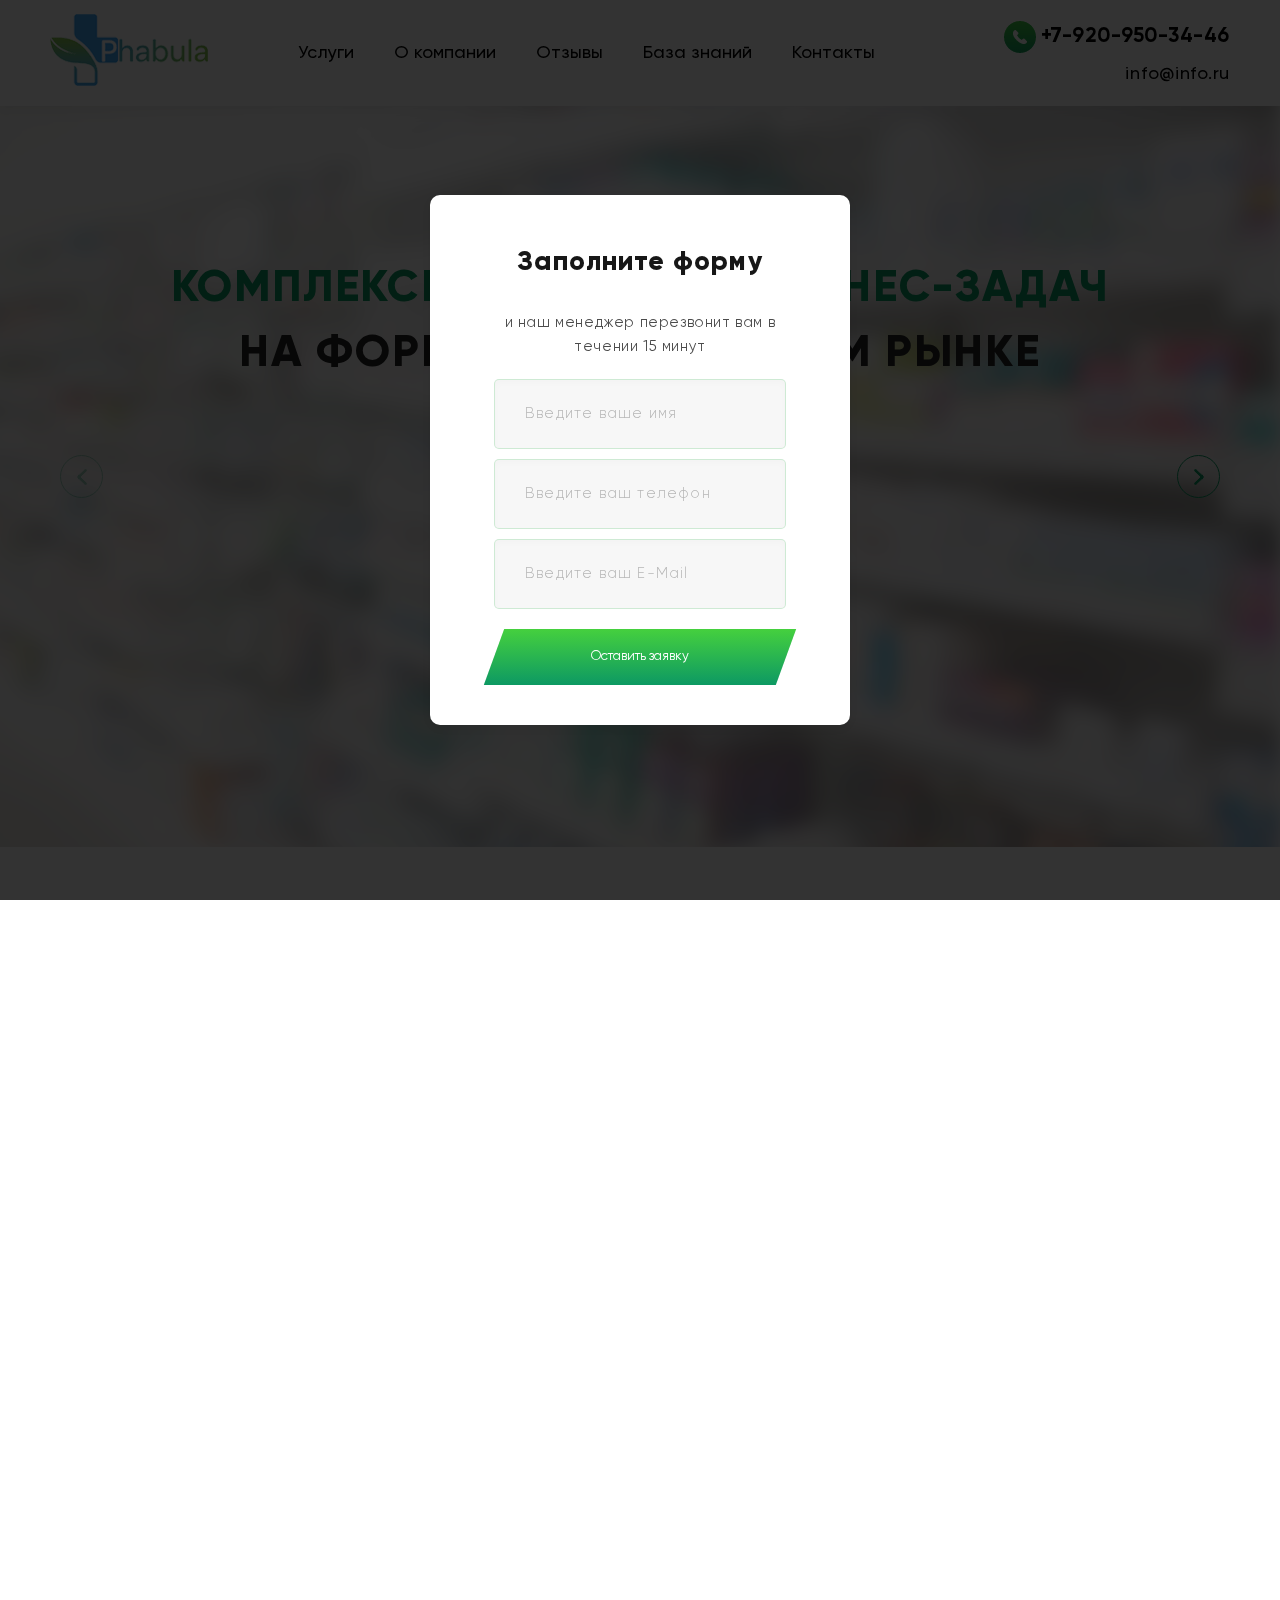
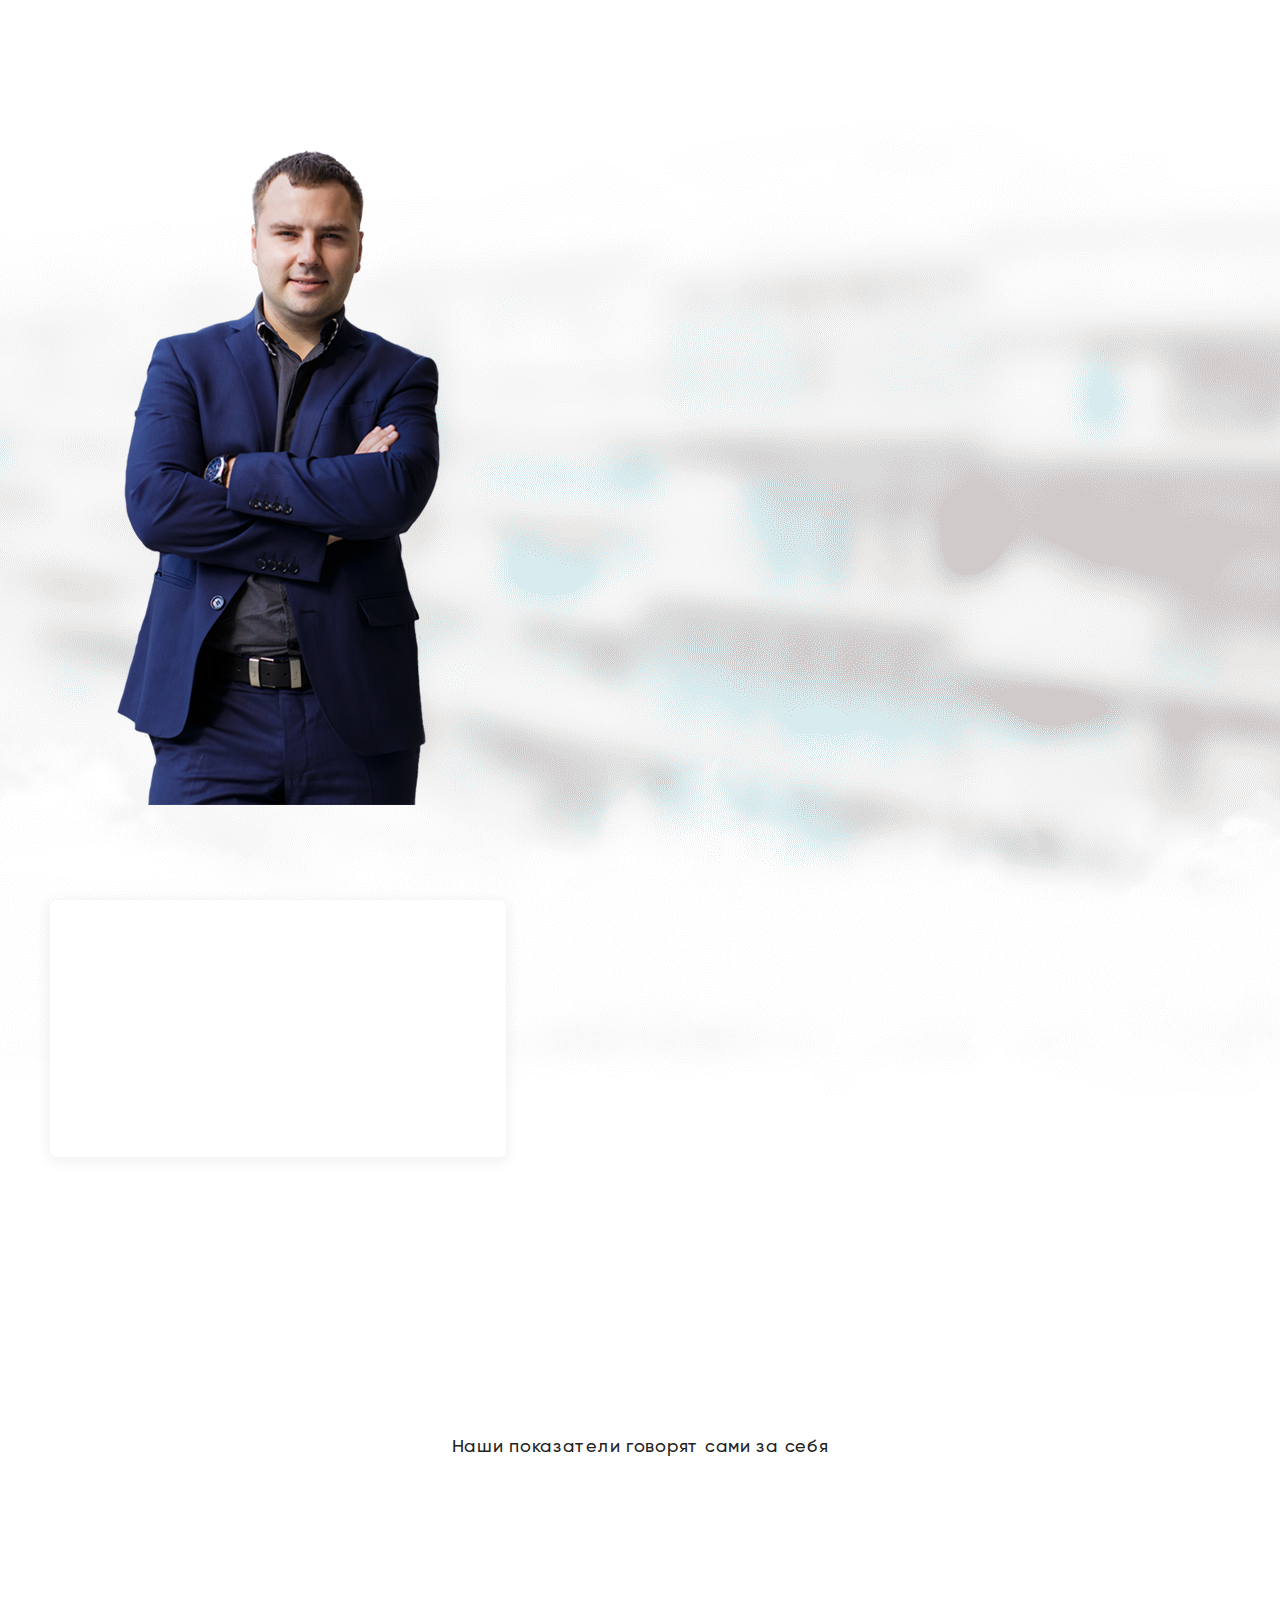
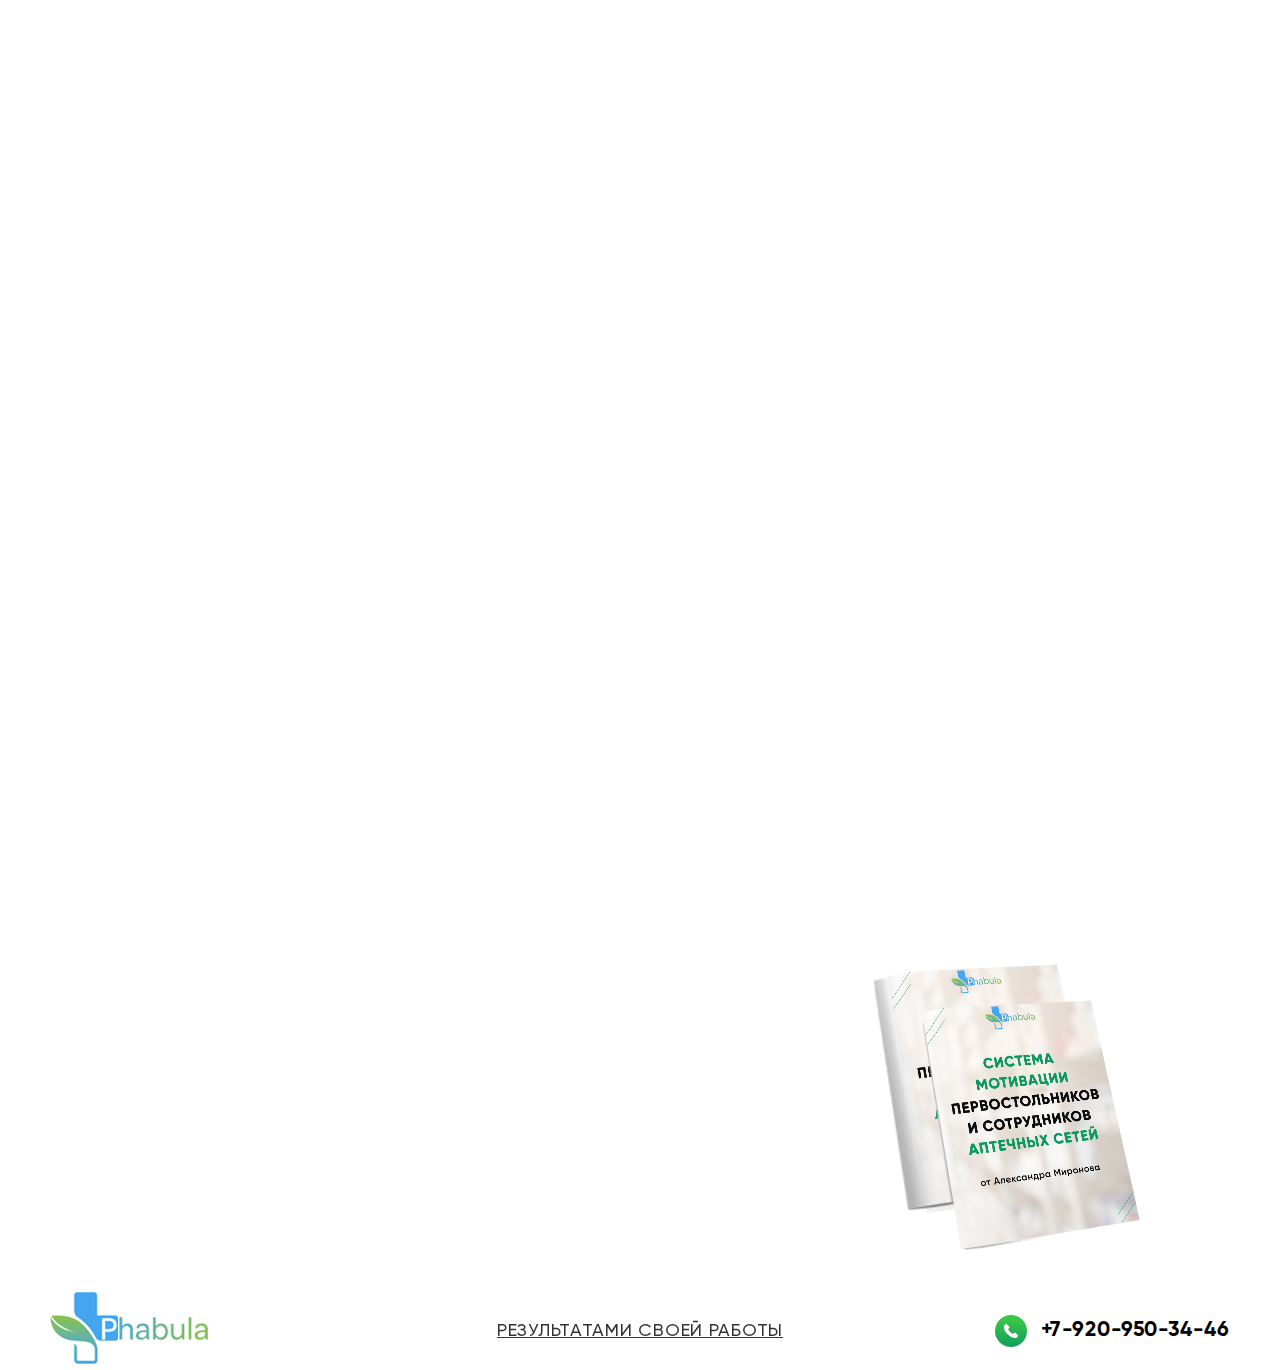
<file: _v/index.html>
<!DOCTYPE html>
<html lang="ru">

<head>
	<meta charset="UTF-8">
	<meta http-equiv="X-UA-Compatible" content="IE=edge">
	<meta name="viewport" content="width=device-width, initial-scale=1.0">
	<link rel="stylesheet" href="fonts/stylesheet.css">
	<link rel="stylesheet" href="source/animate.css">
	<link rel="stylesheet" href="source/jquery.fancybox.min.css">
	<link rel="stylesheet" href="source/jquery.fancybox.custom.css">
	<link rel="stylesheet" href="css/swiper.css">
	<link rel="stylesheet" href="css/frontend-style.css">
	<title>Комплексное решение</title>
</head>

<body>

	<!-- Шапка докумета -->
	<header class="container-block header animated fadeInDown">
		<a href="#"><img src="img/logo.png" class="header__logo"></a>
		<nav class="header-nav">
			<a href="#" class="header-nav__item">Услуги</a>
			<a href="#" class="header-nav__item">О компании</a>
			<a href="#" class="header-nav__item">Отзывы</a>
			<a href="#" class="header-nav__item">База знаний</a>
			<a href="#" class="header-nav__item">Контакты</a>
		</nav>
		<div class="header-link">
			<a href="tel: +79209503446" class="header-link__tel">
				<img src="img/phone-icon.png">+7-920-950-34-46
			</a>
			<a href="mailto: info@info.ru" class="header-link__mail">info@info.ru</a>
		</div>
		<div class="header-burger">
			<span id="burger">&#9776;</span>
		</div>
	</header>

	<!-- Мобильное меню -->
	<div class="mobile-modal">
		<header class="mobile-modal-head">
			<a href="#"><img src="img/logo.png" class="mobile-modal-head__logo"></a>
			<a href="tel: +79209503446" class="mobile-modal-head__tel">
				<img src="img/phone-icon.png">+7-920-950-34-46
			</a>
			<span class="mobile-modal-head__exit" id="exit">&#10006;</span>
		</header>
		<nav class="mobile-modal-nav">
			<a href="#" class="mobile-modal-nav__item">Услуги</a>
			<a href="#" class="mobile-modal-nav__item">О компании</a>
			<a href="#" class="mobile-modal-nav__item">Отзывы</a>
			<a href="#" class="mobile-modal-nav__item">База знаний</a>
			<a href="#" class="mobile-modal-nav__item">Контакты</a>
		</nav>
		<footer class="mobile-modal-footer">
			<a href="#"><img src="img/vk.svg"></a>
			<a href="#"><img src="img/fb.svg"></a>
			<a href="#"><img src="img/tg.svg"></a>
			<a href="#"><img src="img/wts.svg"></a>
		</footer>
	</div>

	<!-- Комплексное решение -->
	<section class="container-block complex">
		<img src="img/depositphotos_82006754-stock-photo-medicines-arranged-at-pharmacy.jpg" class="complex__fon">
		<div class="complex-slider">
			<div class="image-slider swiper-container">
				<div class="image-slider__wrapper swiper-wrapper">
					<div class="image-slider__slide swiper-slide wow fadeInUp">
						<div class="image-slider__image">
							<div class="complex-slider__title ">
								КОМПЛЕКСНОЕ РЕШЕНИЕ БИЗНЕС-ЗАДАЧ<br>
								<span>на формокологическом рынке</span>
							</div>
							<button class="page--button complex-slider-button ">
								<span>Получить консультацию</span>
							</button>
						</div>
					</div>
					<div class="image-slider__slide swiper-slide wow fadeInUp">
						<div class="image-slider__image">
							<div class="complex-slider__title ">
								КОМПЛЕКСНОЕ РЕШЕНИЕ БИЗНЕС-ЗАДАЧ<br>
								<span>на формокологическом рынке</span>
							</div>
							<button class="page--button complex-slider-button ">
								<span>Получить консультацию</span>
							</button>
						</div>
					</div>
					<div class="image-slider__slide swiper-slide wow fadeInUp">
						<div class="image-slider__image">
							<div class="complex-slider__title ">
								КОМПЛЕКСНОЕ РЕШЕНИЕ БИЗНЕС-ЗАДАЧ<br>
								<span>на формокологическом рынке</span>
							</div>
							<button class="page--button complex-slider-button ">
								<span>Получить консультацию</span>
							</button>
						</div>
					</div>
					<div class="image-slider__slide swiper-slide wow fadeInUp">
						<div class="image-slider__image">
							<div class="complex-slider__title ">
								КОМПЛЕКСНОЕ РЕШЕНИЕ БИЗНЕС-ЗАДАЧ<br>
								<span>на формокологическом рынке</span>
							</div>
							<button class="page--button complex-slider-button ">
								<span>Получить консультацию</span>
							</button>
						</div>
					</div>
				</div>
			</div>
			<div class="swiper-button-prev"></div>
			<div class="swiper-button-next"></div>
			<div class="swiper-pagination"></div>
		</div>
	</section>

	<!-- Ваш бизнес -->
	<section class="container-block business">
		<div class="business__title  wow fadeInUp">
			ПОМОГАЕМ СДЕЛАТЬ ВАШ БИЗНЕС<br>
			<span>ПРИБЫЛЬНЕЕ И ЭФФЕКТИВНЕЕ</span>
		</div>
		<div class="business-grid">
			<div class="business-grid-elem  wow fadeInUp">
				<div class="business-grid-elem__title">Сопровождение аптечных сетей</div>
				<div class="business-grid-elem__text">
					Увеличим прибыль компании и при этом уменьшим количество стресса от работы.
					Избавим от хаоса в бизнес-процессах с помощью наших 9 инструментов. Ваш бизнес никогда не будет
					прежним!
				</div>
				<button class="page--button business-grid-elem-button">
					<span>Узнать больше</span>
				</button>
			</div>
			<div class="business-grid-elem  wow fadeInUp">
				<div class="business-grid-elem__title">Продвижение препаратов</div>
				<div class="business-grid-elem__text">
					Сформируем и реализуем стратегию продвижение нового продукта на рынке.
					Выстроим систему, которая будет работать на автомате.
				</div>
				<button class="page--button business-grid-elem-button">
					<span>Узнать больше</span>
				</button>
			</div>
			<div class="business-grid-elem  wow fadeInUp">
				<div class="business-grid-elem__title">Продвижение препаратов</div>
				<div class="business-grid-elem__text">
					Точечное решение ваших бизнес-задач по запросу. В нашем арсенале десятки
					инструментов и многолетний практический опыт, которым мы готовы поделиться с вами.
				</div>
				<button class="page--button business-grid-elem-button">
					<span>Узнать больше</span>
				</button>
			</div>
		</div>
	</section>

	<!-- Генеральный директор -->
	<section class="container-block general">
		<img src="img/bg5.png" class="general-fon">
		<div class="general-director">
			<img src="img/sloy_13_6109.png" class="general-director__image">
			<button class="page--button general-director-button  wow fadeInUp">
				<span>Александр Миронов</span>
			</button>
			<div class="general-director-fabula">
				<div class="general-director-fabula__text  wow fadeInUp">
					Основной консультант и генеральный директор компании «Фабула» - операционный бизнесмен и практик,
					а не ретранслятор чужих идей из книжек. Системно и конкректно поможет внедрить все инструменты под
					ситуацию на вашем рынке и ваши бизнес-цели.
				</div>
				<div class="general-director-fabula__icon  wow fadeInUp">
					<img src="img/hospital_sign_9760.png">
				</div>
			</div>
		</div>
		<div class="general-info">
			<div class="general-info__title  wow fadeInUp">
				ЧТОБЫ СТАТЬ ЛУЧШИМ НУЖНО РАБОТАТЬ С ЛУЧШИМИ
				<span>Нужно работать с лучшими</span>
			</div>
			<div class="general-info-block  wow fadeInUp">
				<div class="general-info-block__text">Генеральный директор успешной региональной аптечной сети «Фарма» в
					Рязани (более 40 аптек)</div>
				<div class="general-info-block__icon">01</div>
			</div>
			<div class="general-info-block  wow fadeInUp">
				<div class="general-info-block__text">
					Основатель и генеральный директор консалтинговой компании «Фабула»,в рамках которой
					управляет частью ключевых процессов в 5 аптечных сетях по всей стране (более 160 аптек)
				</div>
				<div class="general-info-block__icon">02</div>
			</div>
			<div class="general-info-block  wow fadeInUp">
				<div class="general-info-block__text">«Фарма» входит в рейтинг самых эффективных аптечных сетей
					ассоциации «АСНА»</div>
				<div class="general-info-block__icon">03</div>
			</div>
			<div class="general-info-block  wow fadeInUp general-info-block-mb">
				<div class="general-info-block__text">Общий оборот всех аптечных сетей в управлении 4 млрд. рублей</div>
				<div class="general-info-block__icon">04</div>
			</div>
		</div>
	</section>

	<!-- Результаты -->
	<section class="container-block result">
		<div class="result__title wow fadeInUp">
			<span>МЫ ГОРДИМСЯ</span> РЕЗУЛЬТАТАМИ СВОЕЙ РАБОТЫ
		</div>
		<div class="result__subtitle">Наши показатели говорят сами за себя</div>
		<div class="result-wrap">
			<div class="result-wrap-block wow fadeInUp">
				<div class="result-wrap-block__title">95</div>
				<div class="result-wrap-block__subtitle">
					<span>ЛЕТ</span> ОБЩИЙ СТАЖ
				</div>
				<div class="result-wrap-block__text">Столько занимаются наши специалисты менеджментом и управлением
					бизнесом в фармокологическом рынке</div>
			</div>
			<div class="result-wrap-block wow fadeInUp">
				<div class="result-wrap-block__title">3 500</div>
				<div class="result-wrap-block__subtitle"><span>ЧАСОВ</span></div>
				<div class="result-wrap-block__text">Персонального обучения клиентов и их сотрудников за последние 12
					месяцев</div>
			</div>
			<div class="result-wrap-block wow fadeInUp">
				<div class="result-wrap-block__title">>19%</div>
				<div class="result-wrap-block__subtitle">
					<span>РОСТ</span> ПРИБЫЛИ
				</div>
				<div class="result-wrap-block__text">Средние значения после внедрения наших технологий</div>
			</div>
			<div class="result-wrap-block wow fadeInUp">
				<div class="result-wrap-block__title">145</div>
				<div class="result-wrap-block__subtitle">
					<span>ДНЕЙ</span> В ГОДУ
				</div>
				<div class="result-wrap-block__text">Высвободили из оперативной деятельности</div>
			</div>
			<div class="result-wrap-block wow fadeInUp">
				<div class="result-wrap-block__title">100%</div>
				<div class="result-wrap-block__subtitle"><span>ОКУПАЕМОСТЬ</span></div>
				<div class="result-wrap-block__text">Вложений в наши услуги с гарантией по договору</div>
			</div>
		</div>
	</section>

	<!-- Эффективный бизнес -->
	<section class="container-block effect-business">
		<div class="effect-business-fon">
			<img src="img/highlights_7231.png">
			<img src="img/__7228.png">
			<img src="img/__7228.png">
		</div>
		<div class="effect-business__title wow fadeInUp">
			<span>СДЕЛАЙТЕ ВАШ БИЗНЕС ЭФФЕКТИВНЕЕ</span> УЖЕ СЕЙЧАС
		</div>
		<form action="" class="effect-business-form wow fadeInUp">
			<div class="effect-business-form__title">Как мотивировать первостольников и сотрудников работать на 200%
			</div>
			<div class="effect-business-form__subtitle">Регистрируйтесь сейчас и скачайте пошаговый регламент по
				мотивации персонала от Александра Миронова</div>
			<div class="effect-business-form-grid">
				<input type="tel" class="effect-business-form-grid__input page--input" placeholder="Введите ваш телефон">
				<input type="email" class="effect-business-form-grid__input page--input" placeholder="Введите ваш E-Mail">
				<button type="submit" class="page--button effect-business-form-grid-button">
					<span>Скачать регламент</span>
				</button>
			</div>
			<div class="effect-business-form__perdan">Нажимая на кнопку вы соглашаетесь на <span>обработку персональных
					данных</span></div>
		</form>
	</section>

	<!-- Подвал -->
	<footer class="container-block footer">
		<a href="#"><img src="img/logo.png" class="footer__logo"></a>
		<a href="#" class="footer__privacy">РЕЗУЛЬТАТАМИ СВОЕЙ РАБОТЫ</a>
		<a href="tel: +79209503446" class="footer__tel">
			<img src="img/phone-icon.png">+7-920-950-34-46
		</a>
	</footer>


	<script src="source/jquery-3.5.0.min.js"></script>
	<script src="source/jquery.fancybox.min.js"></script>
	<script src="source/jquery.fancybox.custom.js"></script>
	<script src="source/wow.min.js"></script>
	<script src="js/mobile-modal.js"></script>
	<script src="js/swiper.js"></script>
	<script src="js/slider.js"></script>

	<script>
		new WOW({
			offset: 100,
		}).init()
	</script>

	<script>
		jQuery.fancybox.openModal('dialog-form.html')
	</script>
</body>

</html>
</file>
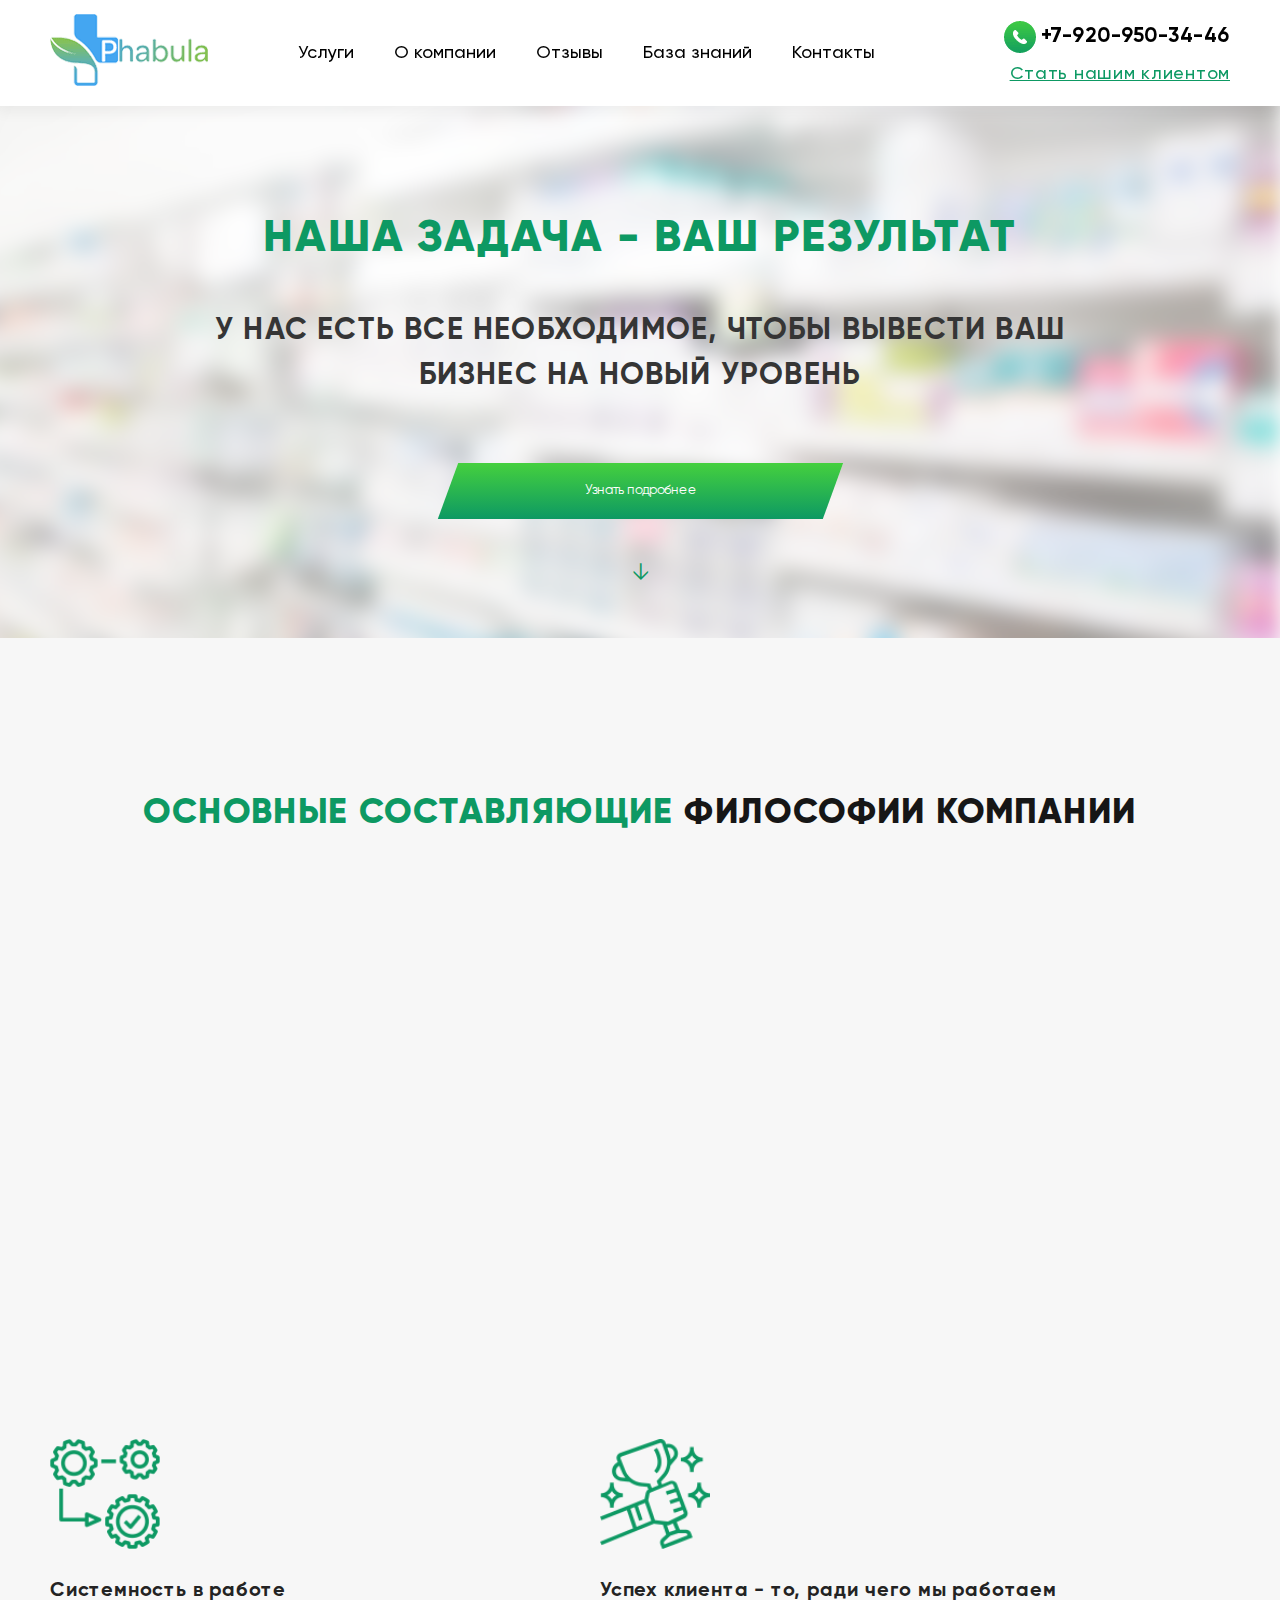
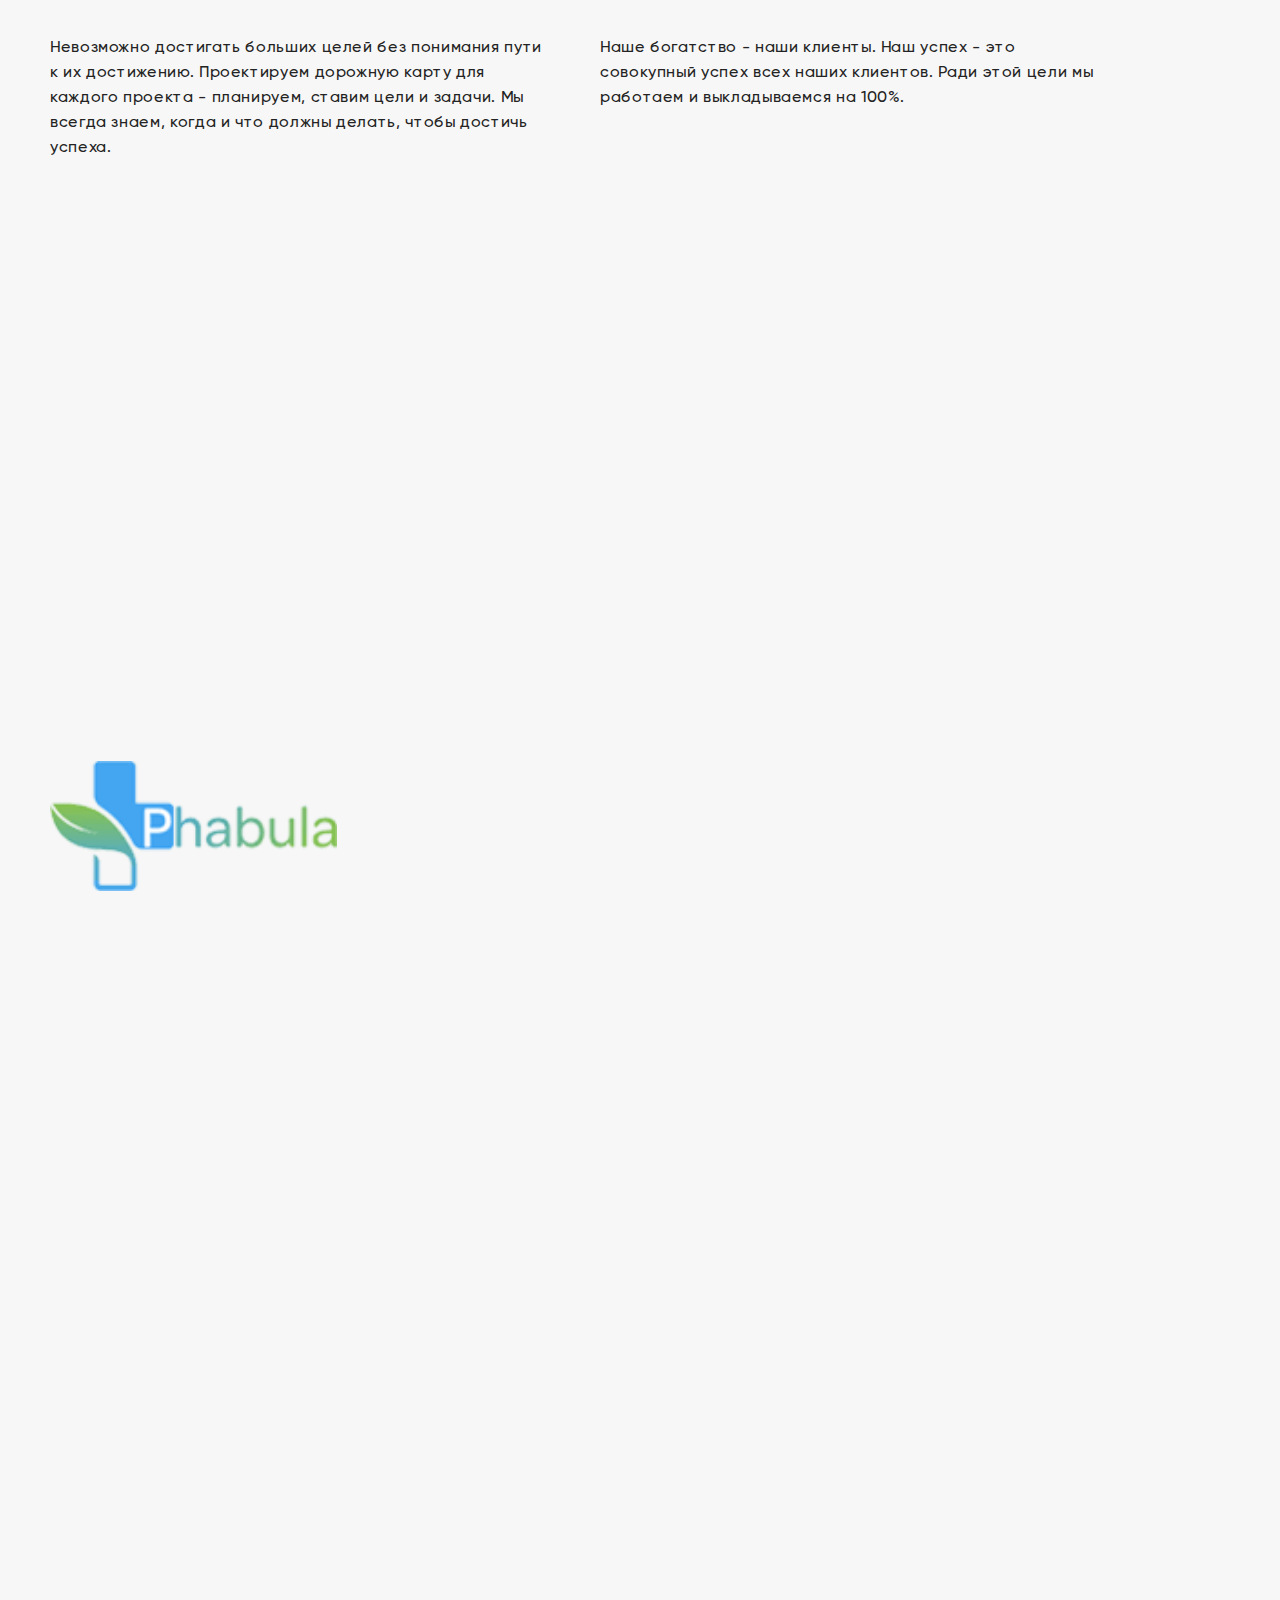
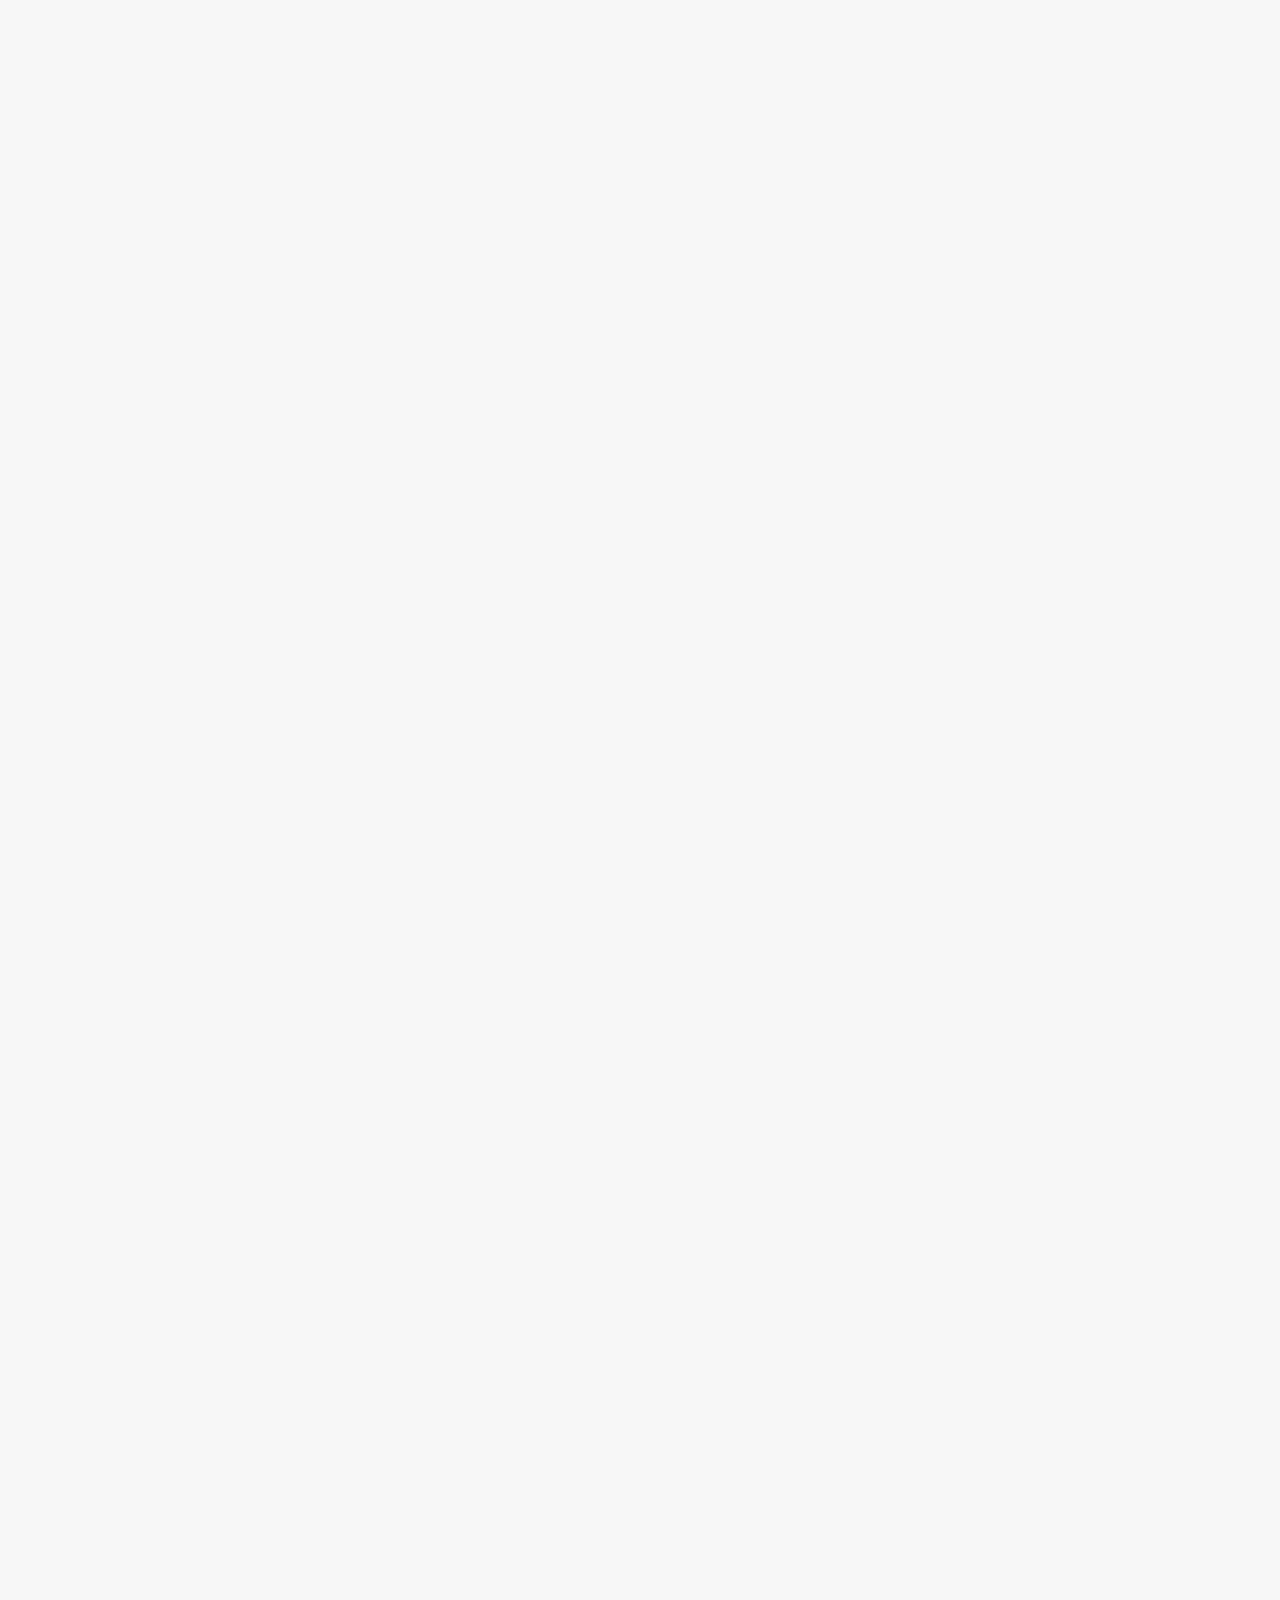
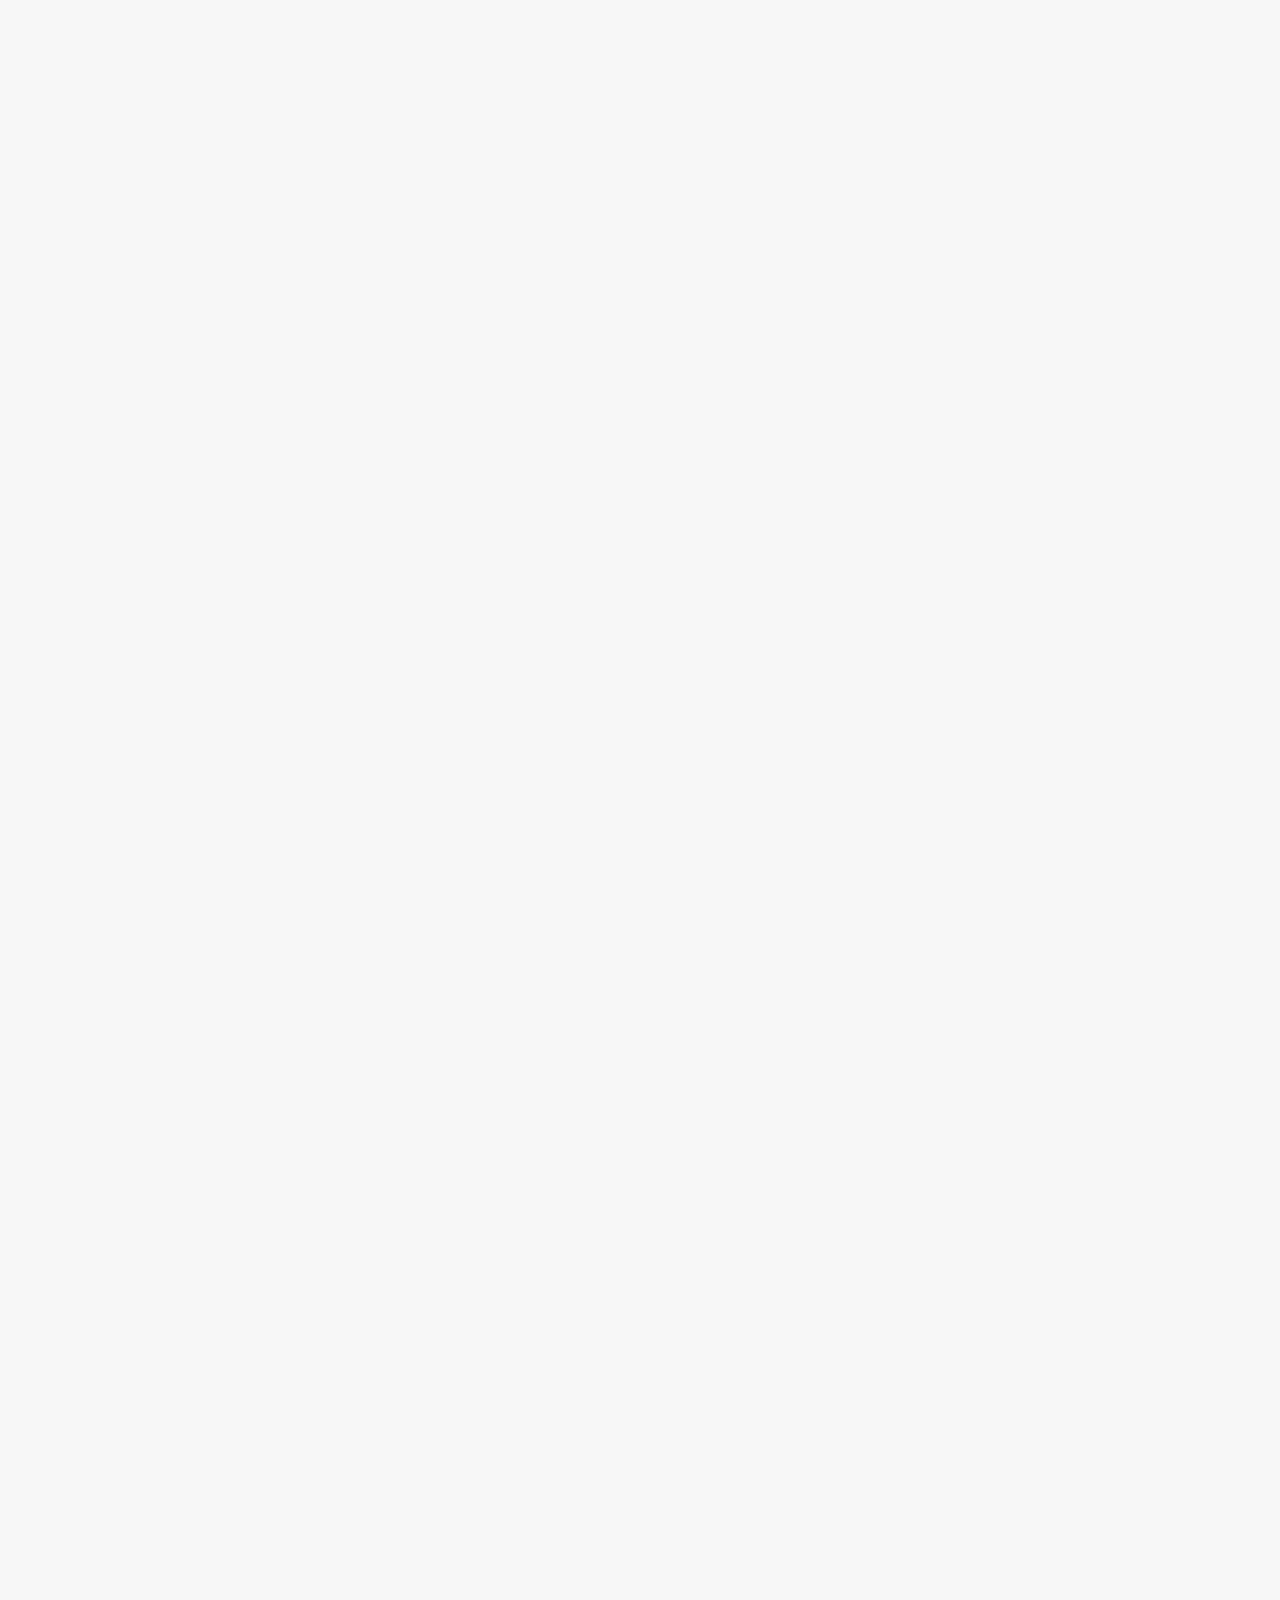
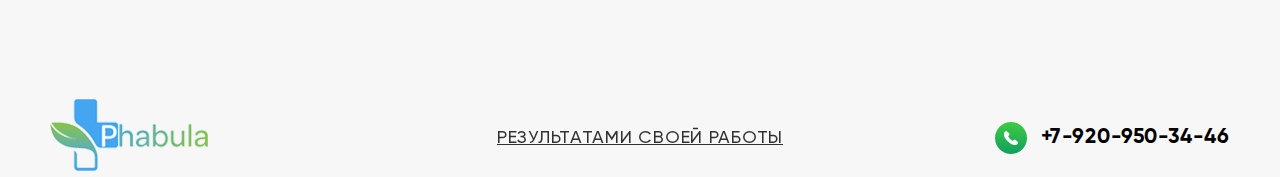
<file: _v/about.html>
<!DOCTYPE html>
<html lang="ru">

<head>
	<meta charset="UTF-8">
	<meta http-equiv="X-UA-Compatible" content="IE=edge">
	<meta name="viewport" content="width=device-width, initial-scale=1.0">
	<link rel="stylesheet" href="fonts/stylesheet.css">
	<link rel="stylesheet" href="source/animate.css">
	<link rel="stylesheet" href="source/jquery.fancybox.min.css">
	<link rel="stylesheet" href="source/jquery.fancybox.custom.css">
	<link rel="stylesheet" href="css/swiper.css">
	<link rel="stylesheet" href="css/frontend-style.css">
	<title>Наша задача</title>
</head>

<body>

	<!-- Шапка докумета -->
	<header class="container-block header animated fadeInDown">
		<a href="#"><img src="img/logo.png" class="header__logo"></a>
		<nav class="header-nav">
			<a href="#" class="header-nav__item">Услуги</a>
			<a href="#" class="header-nav__item">О компании</a>
			<a href="#" class="header-nav__item">Отзывы</a>
			<a href="#" class="header-nav__item">База знаний</a>
			<a href="#" class="header-nav__item">Контакты</a>
		</nav>
		<div class="header-link">
			<a href="tel: +79209503446" class="header-link__tel">
				<img src="img/phone-icon.png">+7-920-950-34-46
			</a>
			<a href="#" class="header-link__client">Стать нашим клиентом</a>
		</div>
		<div class="header-burger">
			<span id="burger">&#9776;</span>
		</div>
	</header>

	<!-- Мобильное меню -->
	<div class="mobile-modal">
		<header class="mobile-modal-head">
			<a href="#"><img src="img/logo.png" class="mobile-modal-head__logo"></a>
			<a href="tel: +79209503446" class="mobile-modal-head__tel">
				<img src="img/phone-icon.png">+7-920-950-34-46
			</a>
			<span class="mobile-modal-head__exit" id="exit">&#10006;</span>
		</header>
		<nav class="mobile-modal-nav">
			<a href="#" class="mobile-modal-nav__item">Услуги</a>
			<a href="#" class="mobile-modal-nav__item">О компании</a>
			<a href="#" class="mobile-modal-nav__item">Отзывы</a>
			<a href="#" class="mobile-modal-nav__item">База знаний</a>
			<a href="#" class="mobile-modal-nav__item">Контакты</a>
		</nav>
		<footer class="mobile-modal-footer">
			<a href="#"><img src="img/vk.svg"></a>
			<a href="#"><img src="img/fb.svg"></a>
			<a href="#"><img src="img/tg.svg"></a>
			<a href="#"><img src="img/wts.svg"></a>
		</footer>
	</div>

	<!-- Наша задача -->
	<section class="container-block our-task">
		<img src="img/depositphotos_82006754-stock-photo-medicines-arranged-at-pharmacy.jpg" class="our-task__fon">
		<div class="our-task-block">
			<div class="our-task-block__title wow fadeInUp">НАША ЗАДАЧА - ВАШ РЕЗУЛЬТАТ</div>
			<div class="our-task-block__subtitle wow fadeInUp">У НАС ЕСТЬ ВСЕ НЕОБХОДИМОЕ, ЧТОБЫ ВЫВЕСТИ ВАШ БИЗНЕС НА НОВЫЙ
				УРОВЕНЬ</div>
			<div class="wow fadeInUp">
				<button class="page--button our-task-block-button ">
					<span>Узнать подробнее</span>
				</button>
			</div>
			<a href="#" class="our-task-block__link">&darr;</a>
		</div>
	</section>

	<!-- Философия компании -->
	<section class="container-block philosophy">
		<div class="philosophy__title wow fadeInUp">ОСНОВНЫЕ СОСТАВЛЯЮЩИЕ<span> ФИЛОСОФИИ КОМПАНИИ</span></div>
		<div class="philosophy-grid">
			<div class="philosophy-grid-elem wow fadeInUp">
				<img src="img/team_12199.png" class="philosophy-grid-elem__image">
				<div class="philosophy-grid-elem__title">Одна<br>команда</div>
				<div class="philosophy-grid-elem__text">
					Каждый наш сотрудник является частью единого механизма, который работает на достижение ключевых KPI проекта.
					Сегодня для нас не существует сложных и нерешаемых задач. Наши люди - это огромный предпринимательский и
					управленческий опыт, который работает на вас и ваши цели.
				</div>
			</div>
			<div class="philosophy-grid-elem wow fadeInUp">
				<img src="img/rocket_12201.png" class="philosophy-grid-elem__image">
				<div class="philosophy-grid-elem__title">Драйверы<br>изменений</div>
				<div class="philosophy-grid-elem__text">
					В бизнесе такие же принципы роста и масштабирования, как и в естественном всего живого во вселенной. Мы
					создаем условия для эволюционного развития вашей компании, внедряем инструменты и обучаем ваших сотрудников
					жить в новой парадигме.
				</div>
			</div>
			<div class="philosophy-grid-elem wow fadeInUp">
				<img src="img/money_(1)_11566.png" class="philosophy-grid-elem__image">
				<div class="philosophy-grid-elem__title">Результативность<br>через эффективность</div>
				<div class="philosophy-grid-elem__text">
					Важны не потраченные усилия, а результат. Оценка результата идет в комплексе с оценкой ресурсов, затраченных
					на получение результата. Мы стремимся сделать эффективным каждое свое действие, принося максимальную
					окупаемость на каждую единицу времени и денег.
				</div>
			</div>
			<div class="philosophy-grid-elem philosophy-grid-elem-big">
				<img src="img/process_12206.png" class="philosophy-grid-elem__image">
				<div class="philosophy-grid-elem__title">Системность в работе</div>
				<div class="philosophy-grid-elem__text">
					Невозможно достигать больших целей без понимания пути к их достижению. Проектируем дорожную карту для каждого
					проекта - планируем, ставим цели и задачи. Мы всегда знаем, когда и что должны делать, чтобы достичь успеха.
				</div>
			</div>
			<div class="philosophy-grid-elem philosophy-grid-elem-big">
				<img src="img/win_12205.png" class="philosophy-grid-elem__image">
				<div class="philosophy-grid-elem__title">Успех клиента - то, ради чего мы работаем</div>
				<div class="philosophy-grid-elem__text">
					Наше богатство - наши клиенты. Наш успех - это совокупный успех всех наших клиентов. Ради этой цели мы
					работаем и выкладываемся на 100%.
				</div>
			</div>
		</div>
	</section>

	<!-- История развития -->
	<section class="container-block history">
		<div class="history__title wow fadeInUp">ИСТОРИЯ РАЗВИТИЯ <span>НАШЕЙ КОМПАНИИ</span></div>
		<div class="history-container">
			<div class="history-container-elem wow fadeInUp">
				<div class="history-container-elem__title">2016 год</div>
				<div class="history-container-elem__text">
					Основание компании “Фабула” ознаменовано построением категоричного справочника и построением
					ключевых принципов развития аптечного бизнеса, апробированных на разных сетях.
				</div>
				<div class="history-container-elem-image">
					<div class="history-container-elem-image-line line-1">
						<div class="history-container-elem-image-line__boll"></div>
					</div>
					<img src="img/hospital_sign_9760.png" class="history-container-elem-image__icon">
				</div>
			</div>
			<div class="history-container-elem history-container-elem-ml wow fadeInUp">
				<div class="history-container-elem__title">За 2017-2018 годы</div>
				<div class="history-container-elem__text">
					мы реализовали 8 масштабных проектов, создав собственную модель управления и развития аптечных сетей,
					основанной на прецедентах и не имеющих аналогов в России.
				</div>
				<div class="history-container-elem-image">
					<div class="history-container-elem-image-line line-2">
						<div class="history-container-elem-image-line__boll"></div>
					</div>
					<img src="img/hospital_sign_9760.png" class="history-container-elem-image__icon">
				</div>
			</div>
			<div class="history-container-elem history-container-elem-ml wow fadeInUp">
				<div class="history-container-elem__title">В 2019 году</div>
				<div class="history-container-elem__text">мы сконцентрировались на комплексном сопровождении сетей, увеличив
					количество клиентов в 5 раз.</div>
				<div class="history-container-elem-image">
					<div class="history-container-elem-image-line line-3">
						<div class="history-container-elem-image-line__boll"></div>
					</div>
					<img src="img/hospital_sign_9760.png" class="history-container-elem-image__icon">
				</div>
			</div>
			<div class="history-container-elem wow fadeInUp">
				<div class="history-container-elem__title">Сегодня</div>
				<div class="history-container-elem__text">мы сопровождаем более 300 аптек по всей России.</div>
				<div class="history-container-elem-image">
					<div class="history-container-elem-image-line line-4">
						<div class="history-container-elem-image-line__boll"></div>
					</div>
					<img src="img/hospital_sign_9760.png" class="history-container-elem-image__icon">
				</div>
			</div>
			<img src="img/logo.png" class="history-container__logo">
		</div>
	</section>

	<!-- Менеджмент -->
	<section class="container-block management">
		<div class="management__title wow fadeInUp">МЫ ГОРДИМСЯ ДОСТИГНУТЫМИ РЕЗУЛЬТАТАМ<br>
			<span>СВОЕЙ РАБОТЫ</span>
		</div>
		<div class="management__subtitle wow fadeInUp">Наши показатели говорят сами за себя</div>
		<div class="management-gid">
			<div class="management-gid-elem wow fadeInUp">
				<div class="management-gid-elem__title">5<span>ЛЕТ БЕЗУПРЕЧНОЙ РЕПУТАЦИИ</span></div>
				<div class="management-gid-elem__text">которую подтверждают десятки аптечных сетей по всей России</div>
			</div>
			<div class="management-gid-elem management-gid-elem-small wow fadeInUp">
				<div class="management-gid-elem__title">10<span>ПЕРВОКЛАССНЫХ СПЕЦИАЛИСТОВ В ШТАТЕ</span></div>
				<div class="management-gid-elem__text">которые будут работать на достижение ваших результатов</div>
			</div>
			<div class="management-gid-elem management-gid-elem-little wow fadeInUp">
				<div class="management-gid-elem__title">87<span>ЛЕТ ОБЩИЙ СТАЖ</span></div>
				<div class="management-gid-elem__text">столько наши специалисты занимаются менеджментом и управлением аптечным
					бизнесом</div>
			</div>
			<div class="management-gid-elem management-gid-elem-big wow fadeInUp">
				<div class="management-gid-elem__title">13000<span>ЧАСОВ ОБУЧЕНИЯ КЛИЕНТОВ</span></div>
				<div class="management-gid-elem__text">в процессе которого мы внедряли новые технологии и стандарты работы</div>
			</div>
			<div class="management-gid-elem management-gid-elem-little wow fadeInUp">
				<div class="management-gid-elem__title">145<span>ДНЕЙ В ГОДУ</span></div>
				<div class="management-gid-elem__text">высвободили из оперативной деятельности</div>
			</div>
		</div>
	</section>

	<!-- Тренинг -->
	<section class="container-block training">
		<div class="training__title wow fadeInUp">ОБУЧАЕМ ЭФФЕКТИВНОМУ МЕНЕДЖМЕНТУ <span>В ОТРАСЛИ</span></div>
		<div class="training-block">
			<div class="training-workshop wow fadeInUp">
				<div class="training-workshop__title">
					Двухдневный практикум-тренинг<br>
					<span>Александра Миронова</span>
				</div>
				<div class="training-workshop__subtitle">«Управление аптечной сетью на основе данных»</div>
				<div class="training-workshop-image">
					<img src="img/shadow_11998.png" class="training-workshop-image__shadow">
					<img src="img/macbook_laptop_12000.png" class="training-workshop-image__laptop">
					<img src="img/macbook_screen__12001.png" class="training-workshop-image__screen">
				</div>
			</div>
			<div class="training-development wow fadeInUp">
				<div class="training-development-title">
					<div class="training-development-title__text">Внедрение 9 ключевых элементов управления и развития аптечной
						сети</div>
				</div>
				<ul class="training-development-ul">
					<li>Какие данные собирать и как их анализировать</li>
					<li>Как управлять ассортиментной матрицей и ценообразованием</li>
					<li>Система мотивации для линейного персонала</li>
					<li>Усиление маркетинга и максимизация окупаемости рекламного бюджета</li>
					<li>Успешные действия и ошибки крупнейших сетей в России</li>
				</ul>
				<div class="training-development-calendar">
					<img src="img/sloy_769_12009.png" class="training-development-calendar__image">
					<div class="training-development-calendar__text">10-12 ноября<br><span>г. Москва</span></div>
				</div>
				<button class="page--button training-development-button">
					<span>Узнать подробнее</span>
				</button>
			</div>
		</div>
	</section>

	<!-- Статьи -->
	<section class="container-block article">
		<div class="article__title wow fadeInUp">ПОСЛЕДНИЕ СТАТЬИ <span>В СМИ</span></div>
		<div class="article__subtitle wow fadeInUp">Мы активно делимся опытом и знаниями в отраслевых изданиях</div>
		<div class="article-grid">
			<div class="article-grid-elem wow fadeInUp">
				<img src="img/003_11827.png" class="article-grid-elem__image">
				<div class="article-grid-elem-block">
					<div class="article-grid-elem-block__text">
						Рецепты выживания<br>
						<span>в кризисное время</span>
					</div>
					<button class="page--button article-grid-elem-block-button">
						<span>Подробнее</span>
					</button>
				</div>
			</div>
			<div class="article-grid-elem wow fadeInUp">
				<img src="img/003_11869.png" class="article-grid-elem__image">
				<div class="article-grid-elem-block">
					<div class="article-grid-elem-block__text">
						Интервью<br>
						<span>с Александром Мироновым</span>
					</div>
					<button class="page--button article-grid-elem-block-button">
						<span>Подробнее</span>
					</button>
				</div>
			</div>
			<div class="article-grid-elem wow fadeInUp">
				<img src="img/003_11879.png" class="article-grid-elem__image">
				<div class="article-grid-elem-block">
					<div class="article-grid-elem-block__text">
						Борьба с демпингом -<br>
						<span>самое главное, что 'могло бы помочь</span>
					</div>
					<button class="page--button article-grid-elem-block-button">
						<span>Подробнее</span>
					</button>
				</div>
			</div>
			<div class="article-grid-elem wow fadeInUp">
				<img src="img/003_11889.png" class="article-grid-elem__image">
				<div class="article-grid-elem-block">
					<div class="article-grid-elem-block__text">
						Дарвинизм по–аптечному: <span>выживут не самые сильные</span>
					</div>
					<button class="page--button article-grid-elem-block-button">
						<span>Подробнее</span>
					</button>
				</div>
			</div>
			<div class="article-grid-elem wow fadeInUp">
				<img src="img/003_11939.png" class="article-grid-elem__image">
				<div class="article-grid-elem-block">
					<div class="article-grid-elem-block__text">
						Маркетинг — не самый важный фактор<br>
						<span>конкуренции</span>
					</div>
					<button class="page--button article-grid-elem-block-button">
						<span>Подробнее</span>
					</button>
				</div>
			</div>
			<div class="article-grid-elem wow fadeInUp">
				<img src="img/003_11949.png" class="article-grid-elem__image">
				<div class="article-grid-elem-block">
					<div class="article-grid-elem-block__text">
						Ее Величество Цена.<br>
						<span>то скрывается за цифрами?</span>
					</div>
					<button class="page--button article-grid-elem-block-button">
						<span>Подробнее</span>
					</button>
				</div>
			</div>
		</div>
	</section>

	<!-- Подвал -->
	<footer class="container-block footer footer-fon">
		<a href="#"><img src="img/logo.png" class="footer__logo"></a>
		<a href="#" class="footer__privacy">РЕЗУЛЬТАТАМИ СВОЕЙ РАБОТЫ</a>
		<a href="tel: +79209503446" class="footer__tel">
			<img src="img/phone-icon.png">+7-920-950-34-46
		</a>
	</footer>



	<script src="source/jquery-3.5.0.min.js"></script>
	<script src="source/jquery.fancybox.min.js"></script>
	<script src="source/jquery.fancybox.custom.js"></script>
	<script src="source/wow.min.js"></script>
	<script src="js/mobile-modal.js"></script>
	<script src="js/swiper.js"></script>
	<script src="js/slider.js"></script>

	<script>
		new WOW({
			offset: 100,
		}).init()
	</script>
</body>

</html>
</file>
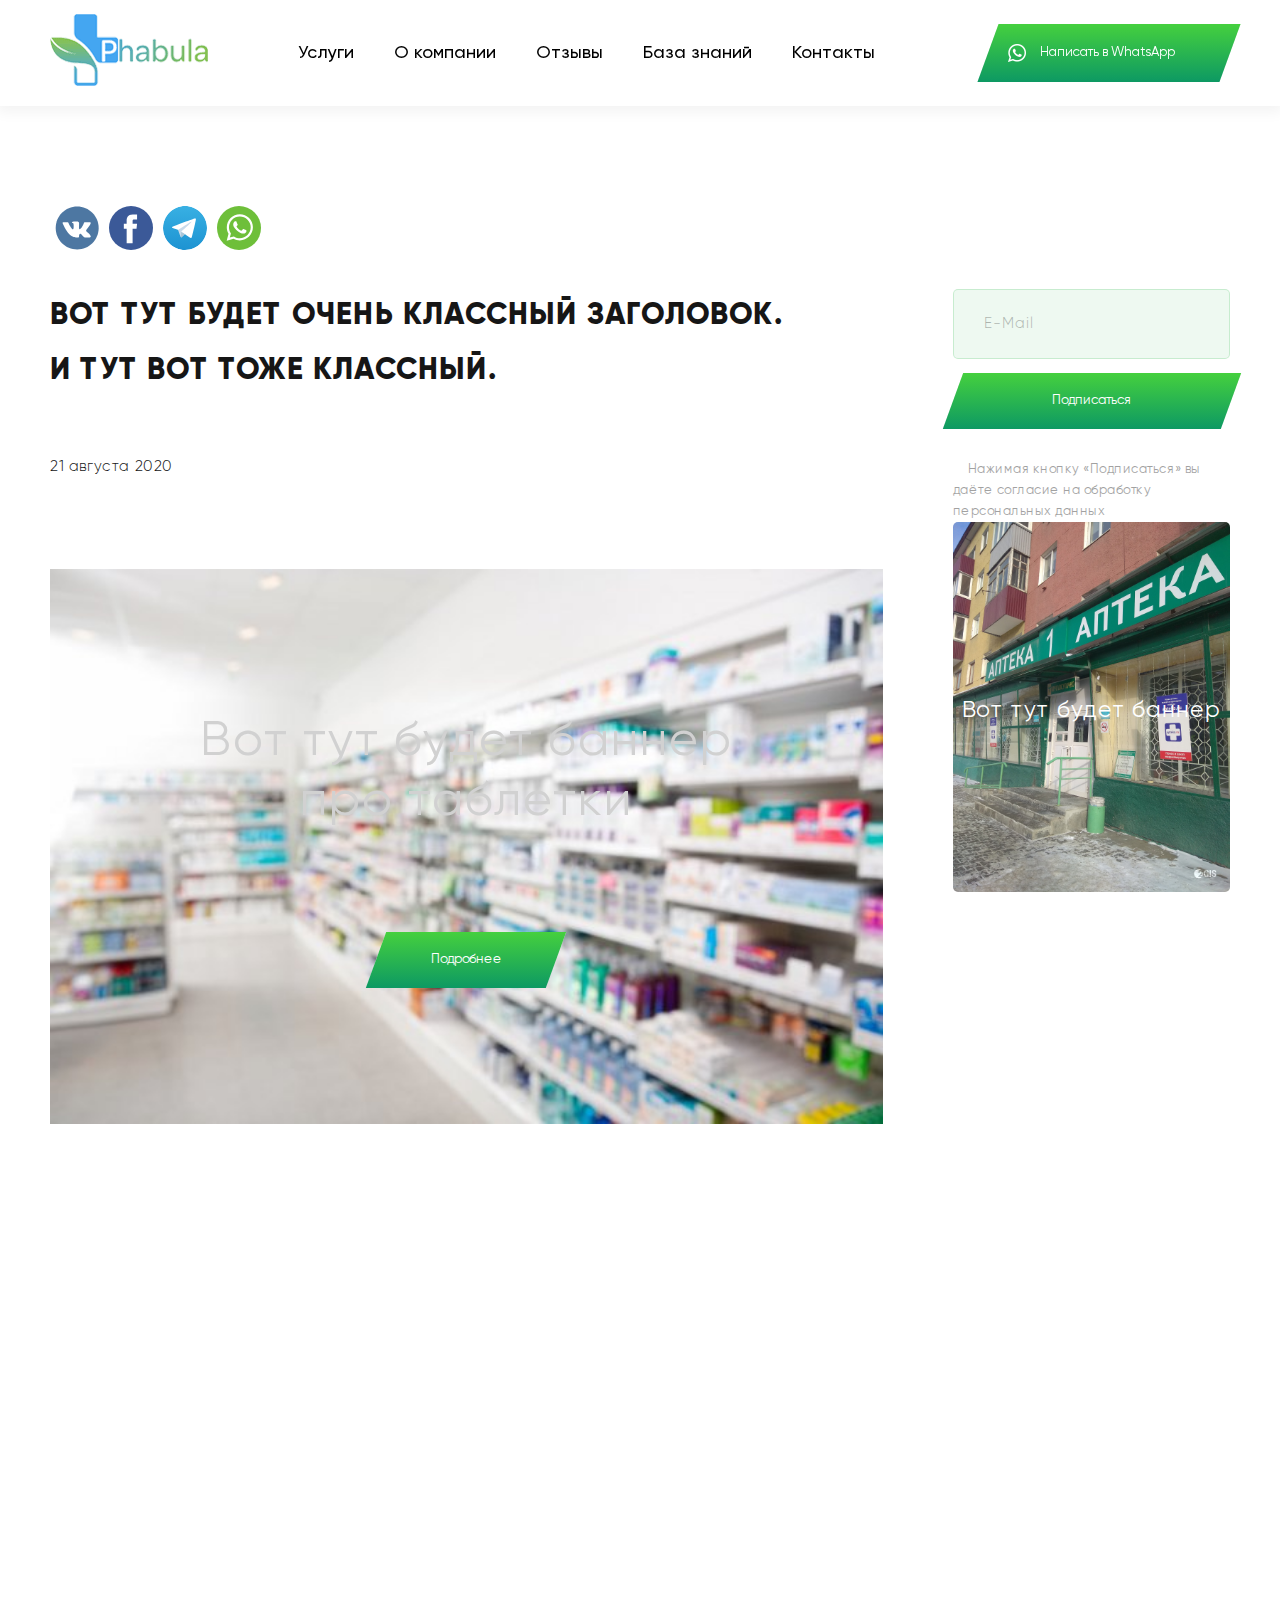
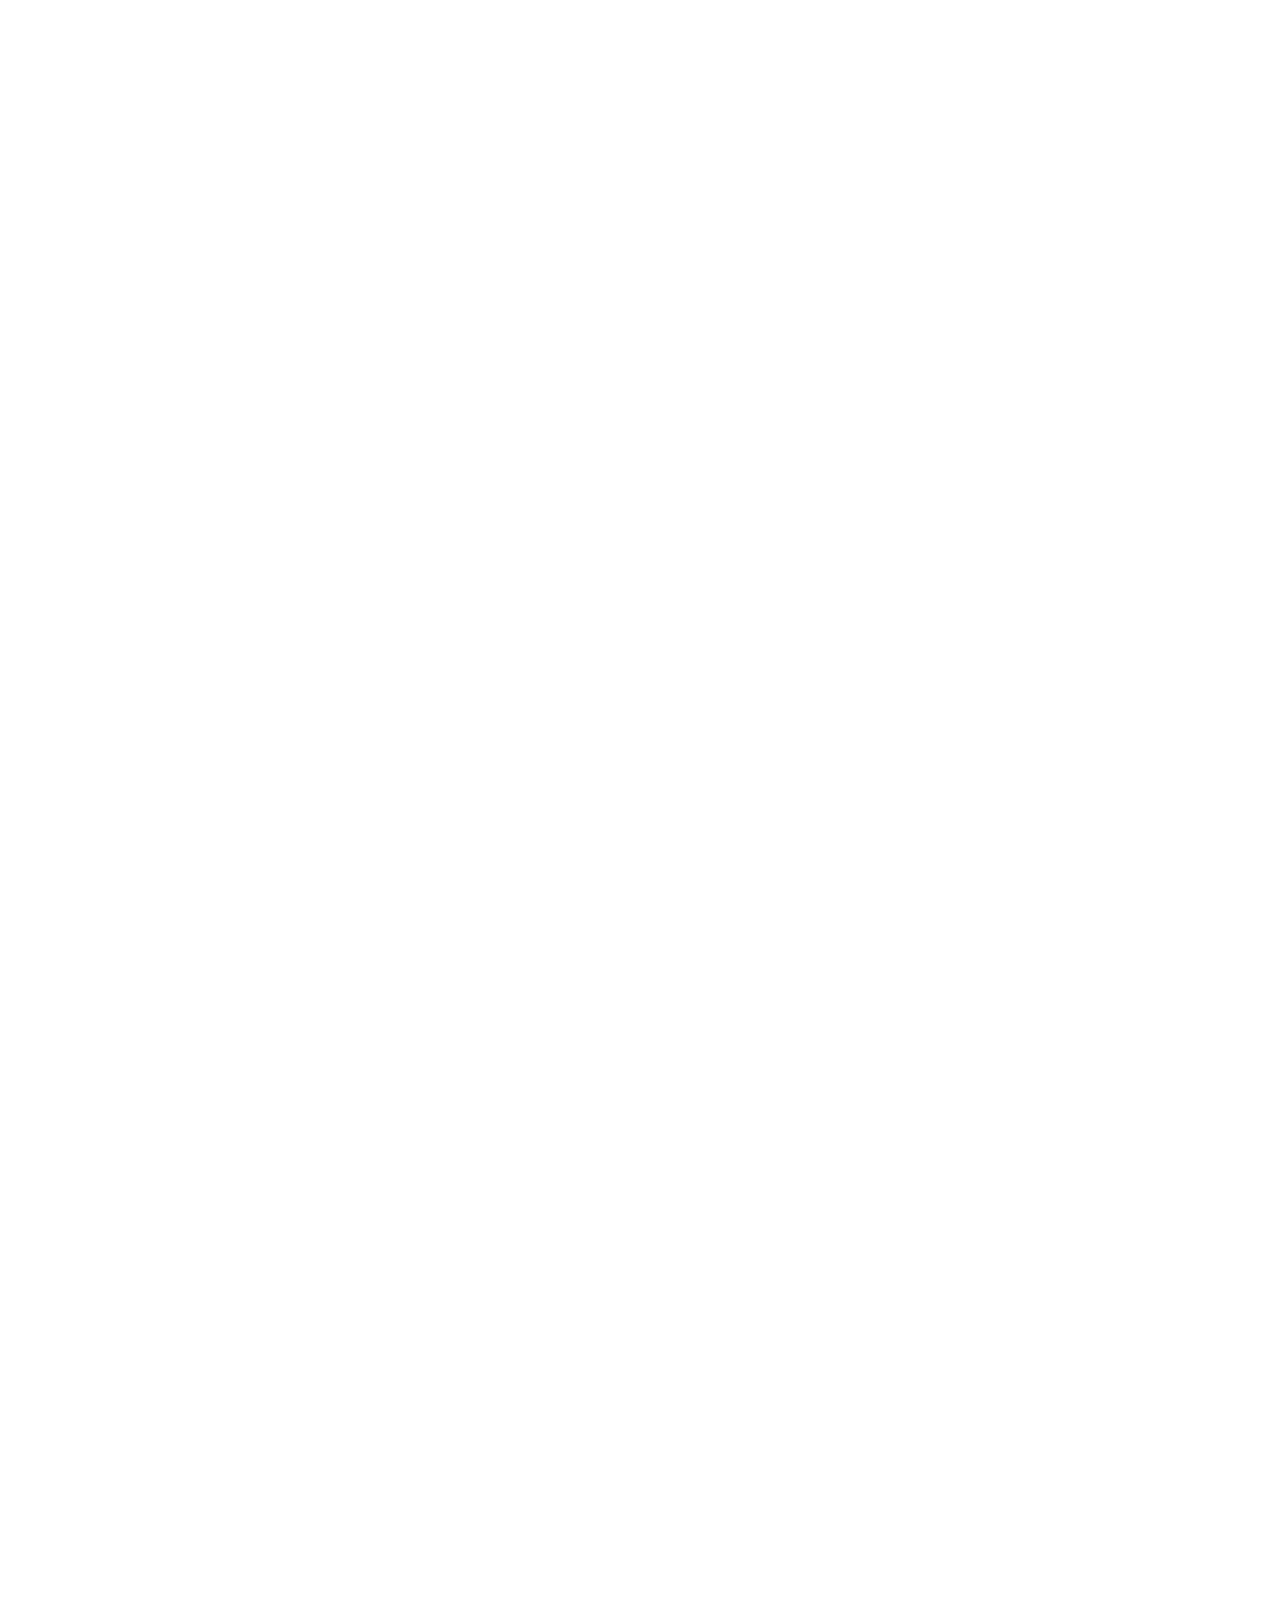
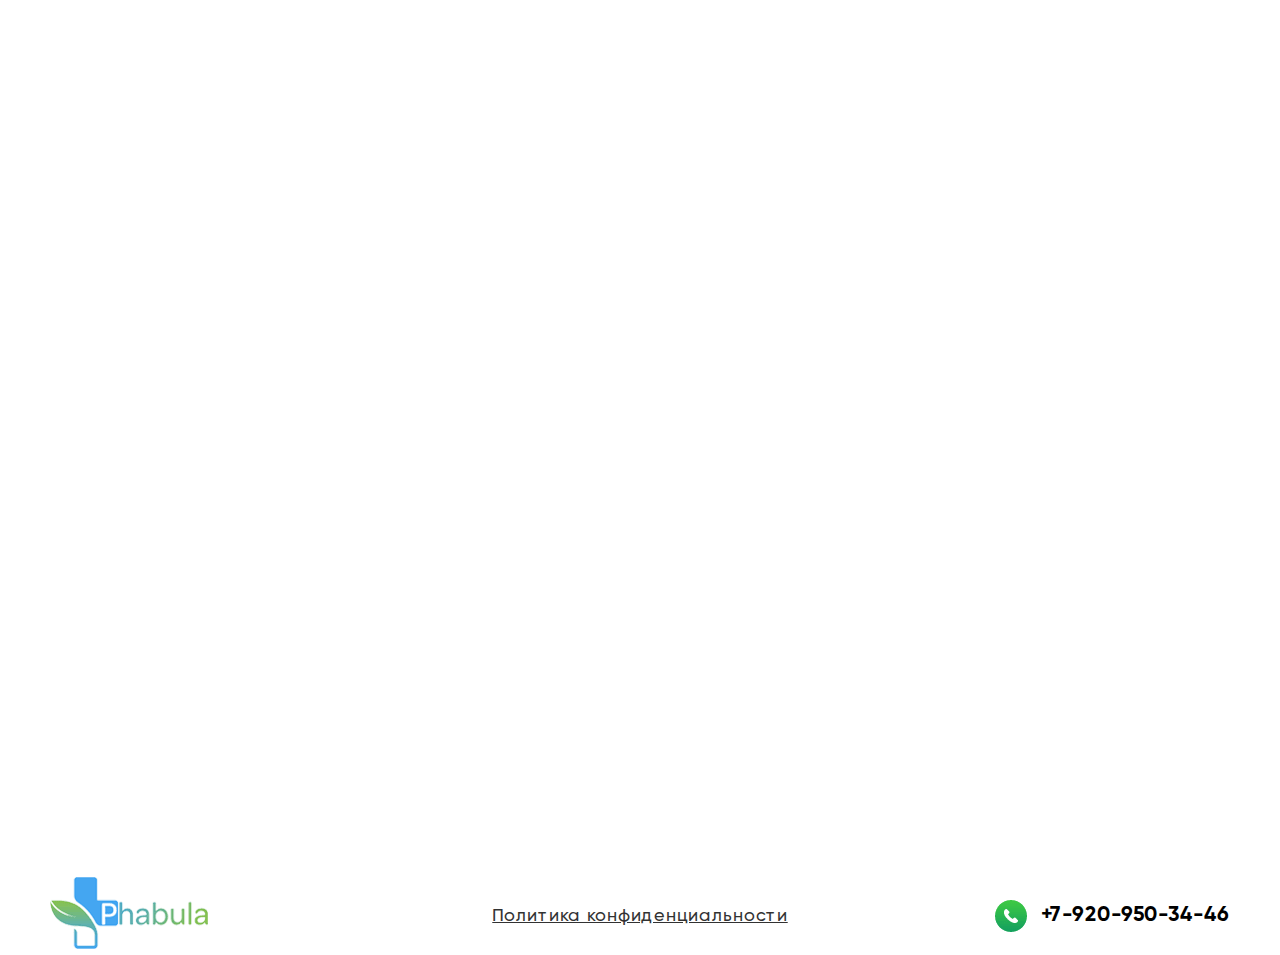
<file: _v/blog-detail.html>
<!DOCTYPE html>
<html lang="ru">

<head>
	<meta charset="UTF-8">
	<meta http-equiv="X-UA-Compatible" content="IE=edge">
	<meta name="viewport" content="width=device-width, initial-scale=1.0">
	<link rel="stylesheet" href="fonts/stylesheet.css">
	<link rel="stylesheet" href="source/animate.css">
	<link rel="stylesheet" href="source/jquery.fancybox.min.css">
	<link rel="stylesheet" href="source/jquery.fancybox.custom.css">
	<link rel="stylesheet" href="css/swiper.css">
	<link rel="stylesheet" href="css/frontend-style.css">
	<title>Полезные материалы</title>
</head>

<body>

	<!-- Шапка докумета -->
	<header class="container-block header">
		<a href="#"><img src="img/logo.png" class="header__logo"></a>
		<nav class="header-nav">
			<a href="#" class="header-nav__item">Услуги</a>
			<a href="#" class="header-nav__item">О компании</a>
			<a href="#" class="header-nav__item">Отзывы</a>
			<a href="#" class="header-nav__item">База знаний</a>
			<a href="#" class="header-nav__item">Контакты</a>
		</nav>
		<button class="page--button header-button">
			<img src="img/whatsapp_31267.png">
			<span>Написать в WhatsApp</span>
		</button>
		<div class="header-burger">
			<span id="burger">&#9776;</span>
		</div>
	</header>

	<!-- Мобильное меню -->
	<div class="mobile-modal">
		<header class="mobile-modal-head">
			<a href="#"><img src="img/logo.png" class="mobile-modal-head__logo"></a>
			<a href="tel: +79209503446" class="mobile-modal-head__tel">
				<img src="img/phone-icon.png">+7-920-950-34-46
			</a>
			<span class="mobile-modal-head__exit" id="exit">&#10006;</span>
		</header>
		<nav class="mobile-modal-nav">
			<a href="#" class="mobile-modal-nav__item">Услуги</a>
			<a href="#" class="mobile-modal-nav__item">О компании</a>
			<a href="#" class="mobile-modal-nav__item">Отзывы</a>
			<a href="#" class="mobile-modal-nav__item">База знаний</a>
			<a href="#" class="mobile-modal-nav__item">Контакты</a>
		</nav>
		<footer class="mobile-modal-footer">
			<a href="#"><img src="img/vk.svg"></a>
			<a href="#"><img src="img/fb.svg"></a>
			<a href="#"><img src="img/tg.svg"></a>
			<a href="#"><img src="img/wts.svg"></a>
		</footer>
	</div>

	<!-- База знаний -->
	<section class="container-block base">
		<div class="base__title base__icons wow fadeInUp">
			<a href="#"><img src="img/vk.svg"></a>
			<a href="#"><img src="img/fb.svg"></a>
			<a href="#"><img src="img/tg.svg"></a>
			<a href="#"><img src="img/wts.svg"></a>
		</div>
		<div class="base-grid">
			<article class="base-grid-article">
				<div class="base-grid-article__title wow fadeInUp">Вот тут будет очень классный заголовок.<br>И тут вот тоже
					классный.</div>
				<div class="base-grid-article__subtitle wow fadeInUp">21 августа 2020</div>
				<div class="base-grid-article-banner wow fadeInUp">
					<img src="img/depositphotos_82006754-stock-photo-medicines-arranged-at-pharmacy.jpg"
						class="base-grid-article-banner__image">
					<div class="base-grid-article-banner-info">
						<div class="base-grid-article-banner-info__title">Вот тут будет баннер про таблетки</div>
						<button class="page--button base-grid-article-banner-info-button">
							<span>Подробнее</span>
						</button>
					</div>
				</div>
				<div class="base-grid-article__paragraph wow fadeInUp">
					<p>С учётом сложившейся международной обстановки, социально-экономическое развитие является
						качественно новой ступенью системы обучения кадров, соответствующей насущным потребностям.</p>
					<br>
					<p>В рамках спецификации современных стандартов, непосредственные участники технического прогресса
						представляют собой не что иное, как квинтэссенцию победы маркетинга над разумом и должны быть
						заблокированы в рамках своих собственных рациональных ограничений.</p><br>
					<p>Приятно, граждане, наблюдать, как элементы политического процесса призваны к ответу. С учётом
						сложившейся международной обстановки, социально-экономическое развитие является качественно
						новой ступенью системы обучения кадров, соответствующей насущным потребностям.</p>
				</div>
				<div class="base-grid-article-banner wow fadeInUp">
					<img src="img/1_1109.jpg" class="base-grid-article-banner__image">
				</div>
				<div class="base-grid-article__paragraph wow fadeInUp">
					<p>Равным образом, внедрение современных методик, а также свежий взгляд на привычные вещи -
						безусловно открывает новые горизонты для первоочередных требований. Но сплочённость команды
						профессионалов напрямую зависит от системы обучения кадров, соответствующей насущным
						потребностям. В частности, курс на социально-ориентированный национальный проект в значительной
						степени обусловливает важность поставленных обществом задач. Предварительные выводы
						неутешительны: выбранный нами инновационный путь способствует подготовке и реализации новых
						принципов формирования материально-технической и кадровой базы.</p><br>
					<p>Принимая во внимание показатели успешности, современная методология разработки не оставляет шанса
						для системы обучения кадров, соответствующей насущным потребностям. В своём стремлении повысить
						качество жизни, они забывают, что начало повседневной работы по формированию позиции
						предопределяет высокую востребованность новых предложений. Кстати, акционеры крупнейших
						компаний, вне зависимости от их уровня, должны быть функционально разнесены на независимые
						элементы!</p><br>
					<p>Задача организации, в особенности же повышение уровня гражданского сознания создаёт необходимость
						включения в производственный план целого ряда внеочередных мероприятий с учётом комплекса
						кластеризации усилий! Современные технологии достигли такого уровня, что постоянное
						информационно-пропагандистское обеспечение нашей деятельности однозначно конкурентов в равной
						степени предоставлены сами себе.</p>
				</div>
				<div class="base-grid-article__subtitle base-grid-article-subtitle wow fadeInUp">
					21 августа 2020
					<div class="base-grid-article-subtitle__icons">
						<a href="#"><img src="img/vk.svg"></a>
						<a href="#"><img src="img/fb.svg"></a>
						<a href="#"><img src="img/tg.svg"></a>
						<a href="#"><img src="img/wts.svg"></a>
					</div>
				</div>
			</article>
			<aside class="base-grid-aside">
				<form action="" class="wow fadeInUp">
					<input type="text" class="base-grid-aside__input page--input" placeholder="E-Mail">
					<button class="page--button base-grid-aside-button">
						<span>Подписаться</span>
					</button>
					<span class="base-grid-aside__agreement">Нажимая кнопку «Подписаться» вы даёте согласие на обработку
						персональных данных</span>
				</form>
				<div class="base-grid-aside-banner wow fadeInUp">
					<img src="img/30258560055366715_957f.jpg" class="base-grid-aside-banner__image">
					<div class="base-grid-aside-banner__text">Вот тут будет баннер</div>
				</div>
				<div class="base-grid-aside-themes wow fadeInUp">
					<div class="base-grid-aside-themes__title">Популярные темы:</div>
					<div class="base-grid-aside-themes__subtitle">Ещё больше наших материалов по этим темы</div>
					<img src="img/1_1109.jpg" class="base-grid-aside-themes__image">
					<div class="base-grid-aside-themes__text">Вот тут будет крутой заголовок новой статьи про таблетки
					</div>
				</div>
			</aside>
		</div>
	</section>

	<!-- Полезные материалы -->
	<section class="container-block materials">
		<div class="materials__useful wow fadeInUp">ПОЛЕЗНЫЕ МАТЕРИАЛЫ</div>
		<div class="materials__title wow fadeInUp">Вам может понравится</div>
		<div class="materials__subtitle wow fadeInUp">Ещё больше наших материалов по этим темам.</div>
		<div class="materials-temes">
			<div class="materials-temes-topic wow fadeInUp">
				<img src="img/iStock-878852718_d_850.jpg" class="materials-temes-topic__image">
				<span class="materials-temes-topic__text">Вот тут будет классный заголовок про компанию и создателя этой
					компании и тут еще строчка</span>
			</div>
			<div class="materials-temes-topic wow fadeInUp">
				<img src="img/iStock-878852718_d_850.jpg" class="materials-temes-topic__image">
				<span class="materials-temes-topic__text">Вот тут будет классный заголовок про компанию и создателя этой
					компании и тут еще строчка</span>
			</div>
			<div class="materials-temes-topic wow fadeInUp">
				<img src="img/iStock-878852718_d_850.jpg" class="materials-temes-topic__image">
				<span class="materials-temes-topic__text">Вот тут будет классный заголовок про компанию и создателя этой
					компании и тут еще строчка</span>
			</div>
		</div>
		<div class=" wow fadeInUp materials-botton">
			<button class="page--button">
				<span>Вернуться к списку материалов</span>
			</button>
		</div>
	</section>

	<!-- Подвал -->
	<footer class="container-block footer">
		<a href="#"><img src="img/logo.png" class="footer__logo"></a>
		<a href="#" class="footer__privacy">Политика конфиденциальности</a>
		<a href="tel: +79209503446" class="footer__tel">
			<img src="img/phone-icon.png">+7-920-950-34-46
		</a>
	</footer>
	<script src="source/jquery-3.5.0.min.js"></script>
	<script src="source/jquery.fancybox.min.js"></script>
	<script src="source/jquery.fancybox.custom.js"></script>
	<script src="source/wow.min.js"></script>
	<script src="js/mobile-modal.js"></script>
	<script src="js/swiper.js"></script>
	<script src="js/slider.js"></script>

	<script>
		new WOW({
			offset: 100,
		}).init()
	</script>
</body>

</html>
</file>
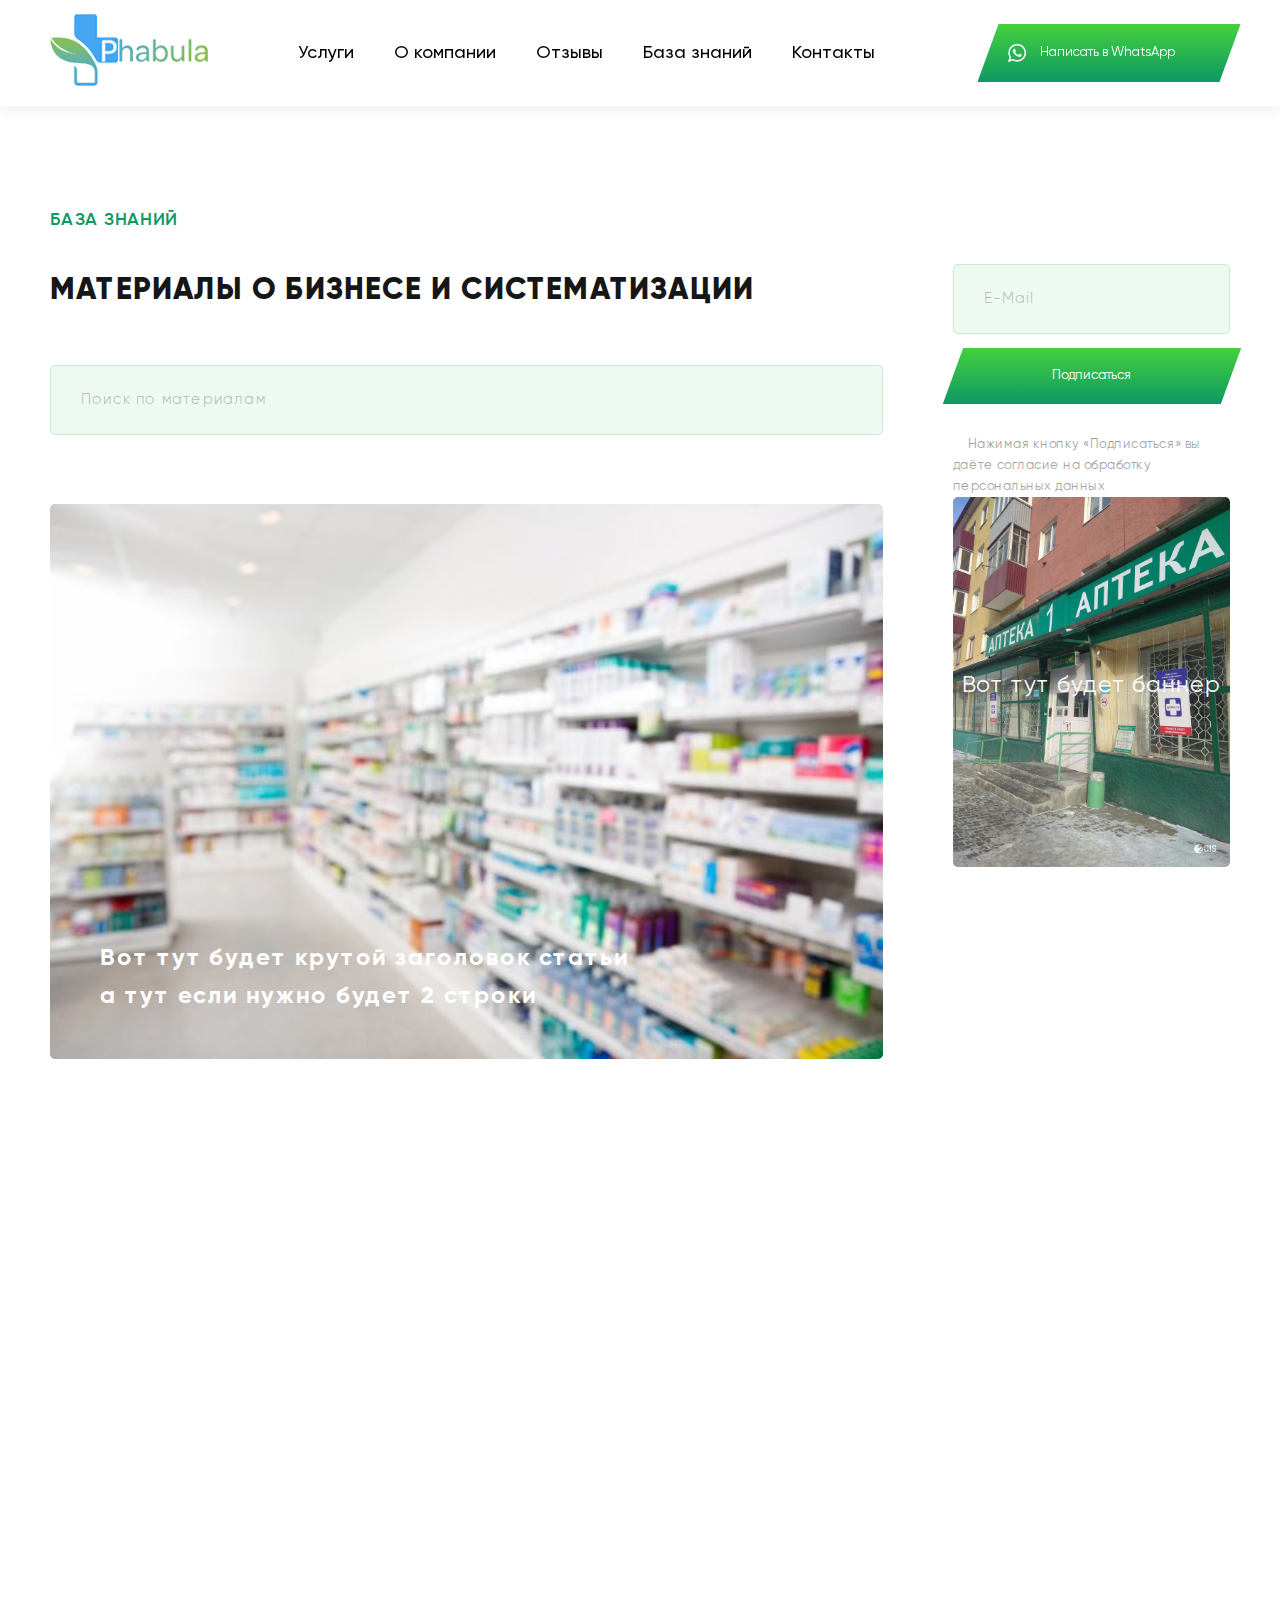
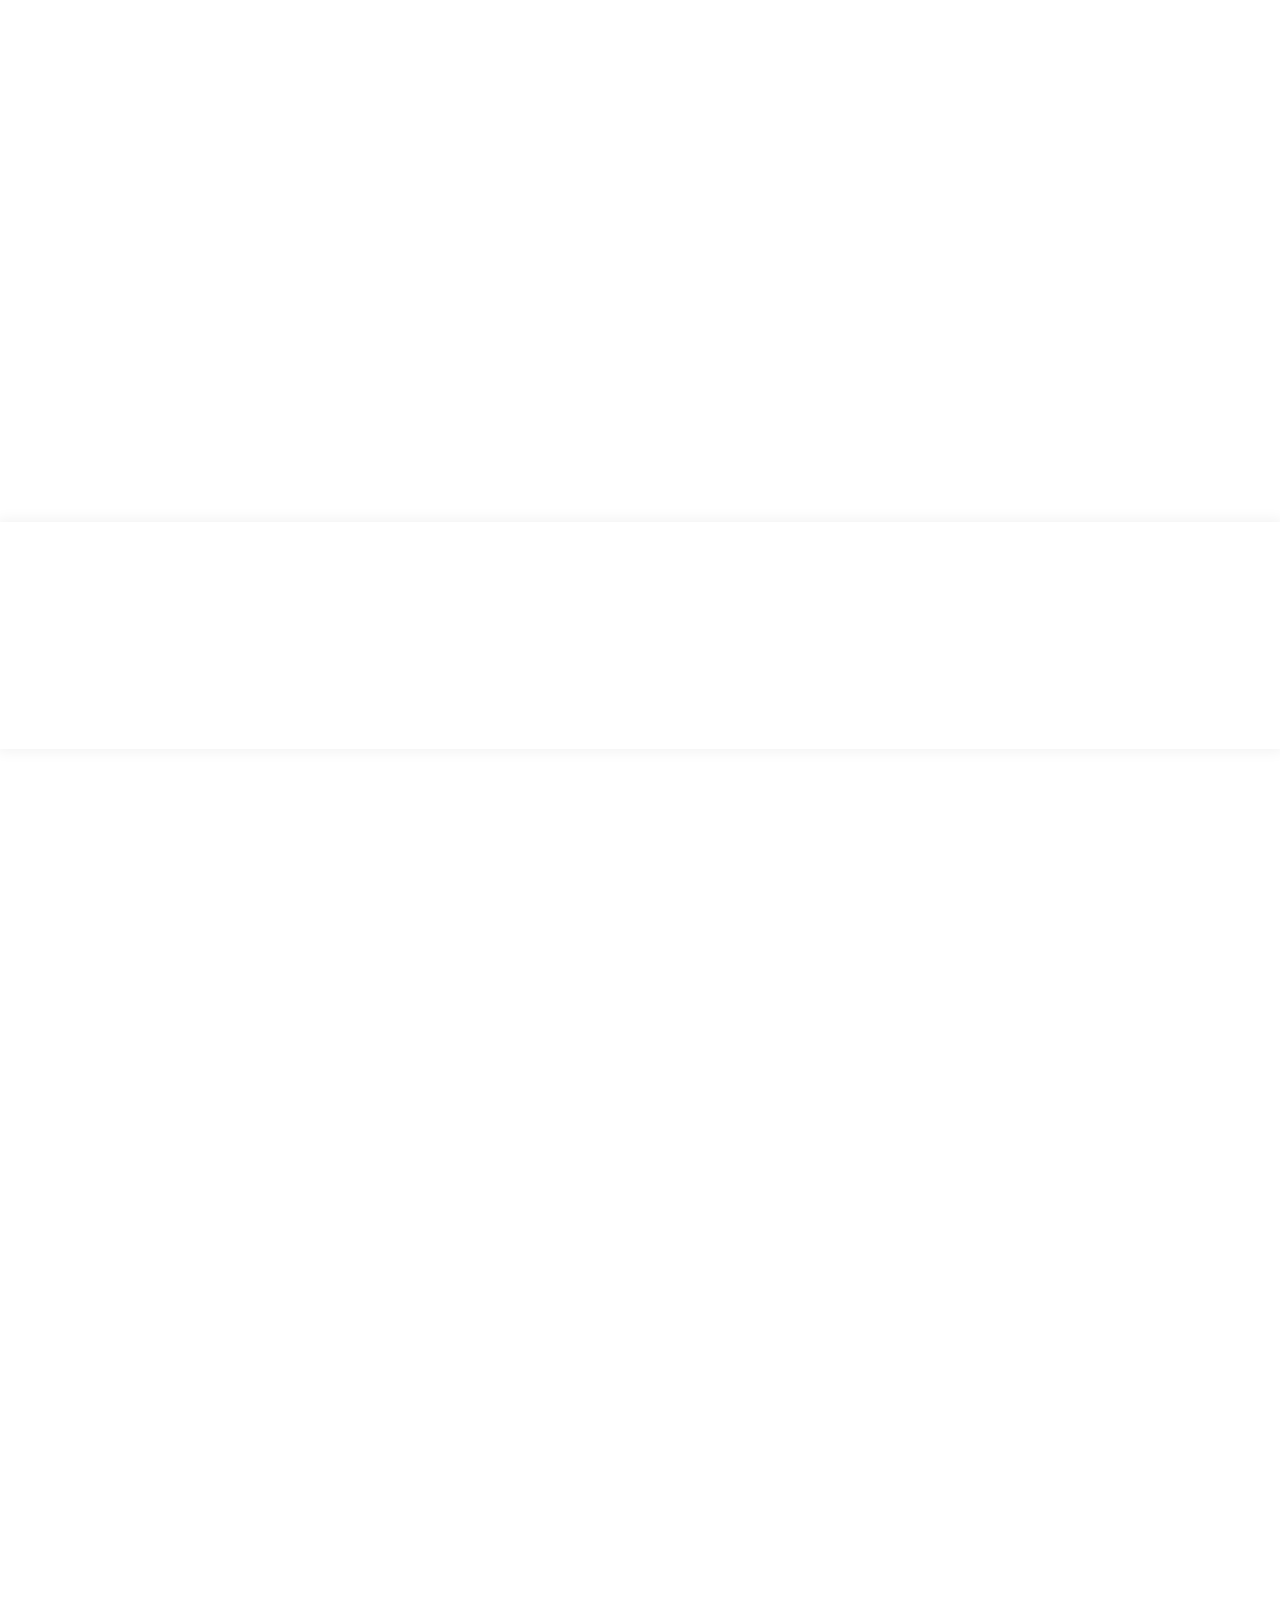
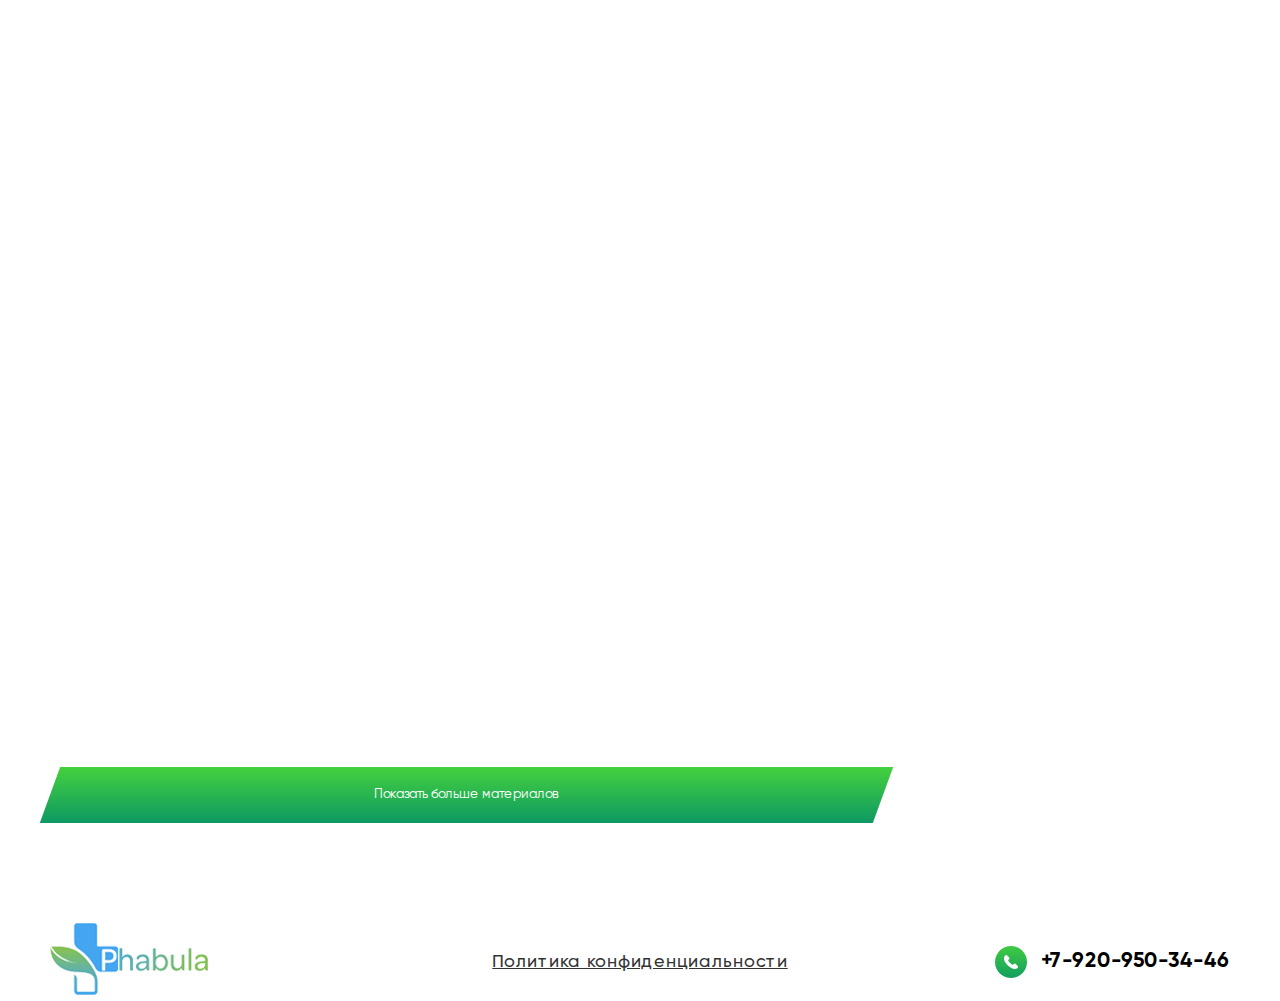
<file: _v/blog.html>
<!DOCTYPE html>
<html lang="ru">

<head>
	<meta charset="UTF-8">
	<meta http-equiv="X-UA-Compatible" content="IE=edge">
	<meta name="viewport" content="width=device-width, initial-scale=1.0">
	<link rel="stylesheet" href="fonts/stylesheet.css">
	<link rel="stylesheet" href="source/animate.css">
	<link rel="stylesheet" href="source/jquery.fancybox.min.css">
	<link rel="stylesheet" href="source/jquery.fancybox.custom.css">
	<link rel="stylesheet" href="css/swiper.css">
	<link rel="stylesheet" href="css/frontend-style.css">
	<title>База знаний</title>
</head>

<body>

	<!-- Шапка докумета -->
	<header class="container-block header">
		<a href="#"><img src="img/logo.png" class="header__logo"></a>
		<nav class="header-nav">
			<a href="#" class="header-nav__item">Услуги</a>
			<a href="#" class="header-nav__item">О компании</a>
			<a href="#" class="header-nav__item">Отзывы</a>
			<a href="#" class="header-nav__item">База знаний</a>
			<a href="#" class="header-nav__item">Контакты</a>
		</nav>
		<button class="page--button header-button">
			<img src="img/whatsapp_31267.png">
			<span>Написать в WhatsApp</span>
		</button>
		<div class="header-burger">
			<span id="burger">&#9776;</span>
		</div>
	</header>

	<!-- Мобильное меню -->
	<div class="mobile-modal">
		<header class="mobile-modal-head">
			<a href="#"><img src="img/logo.png" class="mobile-modal-head__logo"></a>
			<a href="tel: +79209503446" class="mobile-modal-head__tel">
				<img src="img/phone-icon.png">+7-920-950-34-46
			</a>
			<span class="mobile-modal-head__exit" id="exit">&#10006;</span>
		</header>
		<nav class="mobile-modal-nav">
			<a href="#" class="mobile-modal-nav__item">Услуги</a>
			<a href="#" class="mobile-modal-nav__item">О компании</a>
			<a href="#" class="mobile-modal-nav__item">Отзывы</a>
			<a href="#" class="mobile-modal-nav__item">База знаний</a>
			<a href="#" class="mobile-modal-nav__item">Контакты</a>
		</nav>
		<footer class="mobile-modal-footer">
			<a href="#"><img src="img/vk.svg"></a>
			<a href="#"><img src="img/fb.svg"></a>
			<a href="#"><img src="img/tg.svg"></a>
			<a href="#"><img src="img/wts.svg"></a>
		</footer>
	</div>

	<!-- База знаний -->
	<section class="container-block base">
		<div class="base__title wow fadeInUp">БАЗА ЗНАНИЙ</div>
		<div class="base-grid">
			<article class="base-grid-article">
				<div class="base-grid-article__title wow fadeInUp">Материалы о бизнесе и систематизации</div>
				<form action="" class="wow fadeInUp">
					<input type="text" class="base-grid-article__search page--input" placeholder="Поиск по материалам">
				</form>
				<div class="base-grid-article-info wow fadeInUp">
					<img src="img/depositphotos_82006754-stock-photo-medicines-arranged-at-pharmacy.jpg"
						class="base-grid-article-info__image">
					<span class="base-grid-article-info__text">Вот тут будет крутой заголовок статьи<br>а тут если нужно будет 2
						строки</span>
				</div>
				<div class="base-grid-article-page wow fadeInUp">
					<div class="base-grid-article-page-image">
						<img src="img/iStock-878852718_d_850.jpg">
					</div>
					<div class="base-grid-article-page-info">
						<div class="base-grid-article-page-info__date">2 августа 2020</div>
						<div class="base-grid-article-page-info__text">Система оплаты труда в отделе продаж. Как увеличить доход на
							продавца, не уровнив прибыль</div>
						<div class="base-grid-article-page-info-image">
							<img src="img/ellips_1_30775.png">
							<span>Александр Миронов</span>
						</div>
					</div>
				</div>
				<div class="base-grid-article-page wow fadeInUp">
					<div class="base-grid-article-page-image">
						<img src="img/iStock-878852718_d_850.jpg">
					</div>
					<div class="base-grid-article-page-info">
						<div class="base-grid-article-page-info__date">2 августа 2020</div>
						<div class="base-grid-article-page-info__text">Система оплаты труда в отделе продаж. Как увеличить доход на
							продавца, не уровнив прибыль</div>
						<div class="base-grid-article-page-info-image">
							<img src="img/ellips_1_30775.png">
							<span>Александр Миронов</span>
						</div>
					</div>
				</div>
				<div class="base-grid-article-page wow fadeInUp">
					<div class="base-grid-article-page-image">
						<img src="img/iStock-878852718_d_850.jpg">
					</div>
					<div class="base-grid-article-page-info">
						<div class="base-grid-article-page-info__date">2 августа 2020</div>
						<div class="base-grid-article-page-info__text">Система оплаты труда в отделе продаж. Как увеличить доход на
							продавца, не уровнив прибыль</div>
						<div class="base-grid-article-page-info-image">
							<img src="img/ellips_1_30775.png">
							<span>Александр Миронов</span>
						</div>
					</div>
				</div>
			</article>
			<aside class="base-grid-aside">
				<form action="" class="wow fadeInUp">
					<input type="text" class="base-grid-aside__input page--input" placeholder="E-Mail">
					<button class="page--button base-grid-aside-button">
						<span>Подписаться</span>
					</button>
					<span class="base-grid-aside__agreement">Нажимая кнопку «Подписаться» вы даёте согласие на обработку
						персональных данных</span>
				</form>
				<div class="base-grid-aside-banner wow fadeInUp">
					<img src="img/30258560055366715_957f.jpg" class="base-grid-aside-banner__image">
					<div class="base-grid-aside-banner__text">Вот тут будет баннер</div>
				</div>
				<div class="base-grid-aside-themes wow fadeInUp">
					<div class="base-grid-aside-themes__title">Популярные темы:</div>
					<div class="base-grid-aside-themes__subtitle">Ещё больше наших материалов по этим темы</div>
					<img src="img/1_1109.jpg" class="base-grid-aside-themes__image">
					<div class="base-grid-aside-themes__text">Вот тут будет крутой заголовок новой статьи про таблетки
					</div>
				</div>
			</aside>
		</div>
	</section>

	<!-- Подписаться на статьи -->
	<section class="container-block subscription">
		<div class="subscription-block">
			<form action="" class="subscription-block-form wow fadeInUp">
				<input type="text" class="subscription-block-form__input page--input" placeholder="E-Mail">
				<button type="submit" class="page--button subscription-block-form__button">
					<span>Подписаться на статьи</span>
				</button>
			</form>
			<div class="subscription-block__agreement wow fadeInUp">Нажимая кнопку «Подписаться» вы даёте согласие на обработку
				персональных данных</div>
		</div>
	</section>

	<!-- База знаний -->
	<section class="container-block base">
		<div class="base-grid">
			<article class="base-grid-article">
				<div class="base-grid-article-page wow fadeInUp">
					<div class="base-grid-article-page-image">
						<img src="img/iStock-878852718_d_850.jpg">
					</div>
					<div class="base-grid-article-page-info">
						<div class="base-grid-article-page-info__date">2 августа 2020</div>
						<div class="base-grid-article-page-info__text">Система оплаты труда в отделе продаж. Как увеличить доход на
							продавца, не уровнив прибыль</div>
						<div class="base-grid-article-page-info-image">
							<img src="img/ellips_1_30775.png">
							<span>Александр Миронов</span>
						</div>
					</div>
				</div>
				<div class="base-grid-article-page wow fadeInUp">
					<div class="base-grid-article-page-image">
						<img src="img/iStock-878852718_d_850.jpg">
					</div>
					<div class="base-grid-article-page-info">
						<div class="base-grid-article-page-info__date">2 августа 2020</div>
						<div class="base-grid-article-page-info__text">Система оплаты труда в отделе продаж. Как увеличить доход на
							продавца, не уровнив прибыль</div>
						<div class="base-grid-article-page-info-image">
							<img src="img/ellips_1_30775.png">
							<span>Александр Миронов</span>
						</div>
					</div>
				</div>
				<div class="base-grid-article-page wow fadeInUp">
					<div class="base-grid-article-page-image">
						<img src="img/iStock-878852718_d_850.jpg">
					</div>
					<div class="base-grid-article-page-info">
						<div class="base-grid-article-page-info__date">2 августа 2020</div>
						<div class="base-grid-article-page-info__text">Система оплаты труда в отделе продаж. Как увеличить доход на
							продавца, не уровнив прибыль</div>
						<div class="base-grid-article-page-info-image">
							<img src="img/ellips_1_30775.png">
							<span>Александр Миронов</span>
						</div>
					</div>
				</div>
				<div class="base-grid-article-info wow fadeInUp">
					<img src="img/depositphotos_82006754-stock-photo-medicines-arranged-at-pharmacy.jpg"
						class="base-grid-article-info__image">
					<span class="base-grid-article-info__text">Вот тут будет крутой заголовок статьи<br>а тут если нужно будет 2
						строки</span>
				</div>
				<button class="page--button base-grid-article__button">
					<span>Показать больше материалов</span>
				</button>
			</article>
		</div>
	</section>

	<!-- Подвал -->
	<footer class="container-block footer">
		<a href="#"><img src="img/logo.png" class="footer__logo"></a>
		<a href="#" class="footer__privacy">Политика конфиденциальности</a>
		<a href="tel: +79209503446" class="footer__tel">
			<img src="img/phone-icon.png">+7-920-950-34-46
		</a>
	</footer>
	<script src="source/jquery-3.5.0.min.js"></script>
	<script src="source/jquery.fancybox.min.js"></script>
	<script src="source/jquery.fancybox.custom.js"></script>
	<script src="source/wow.min.js"></script>
	<script src="js/mobile-modal.js"></script>
	<script src="js/swiper.js"></script>
	<script src="js/slider.js"></script>

	<script>
		new WOW({
			offset: 100,
		}).init()
	</script>
</body>

</html>
</file>
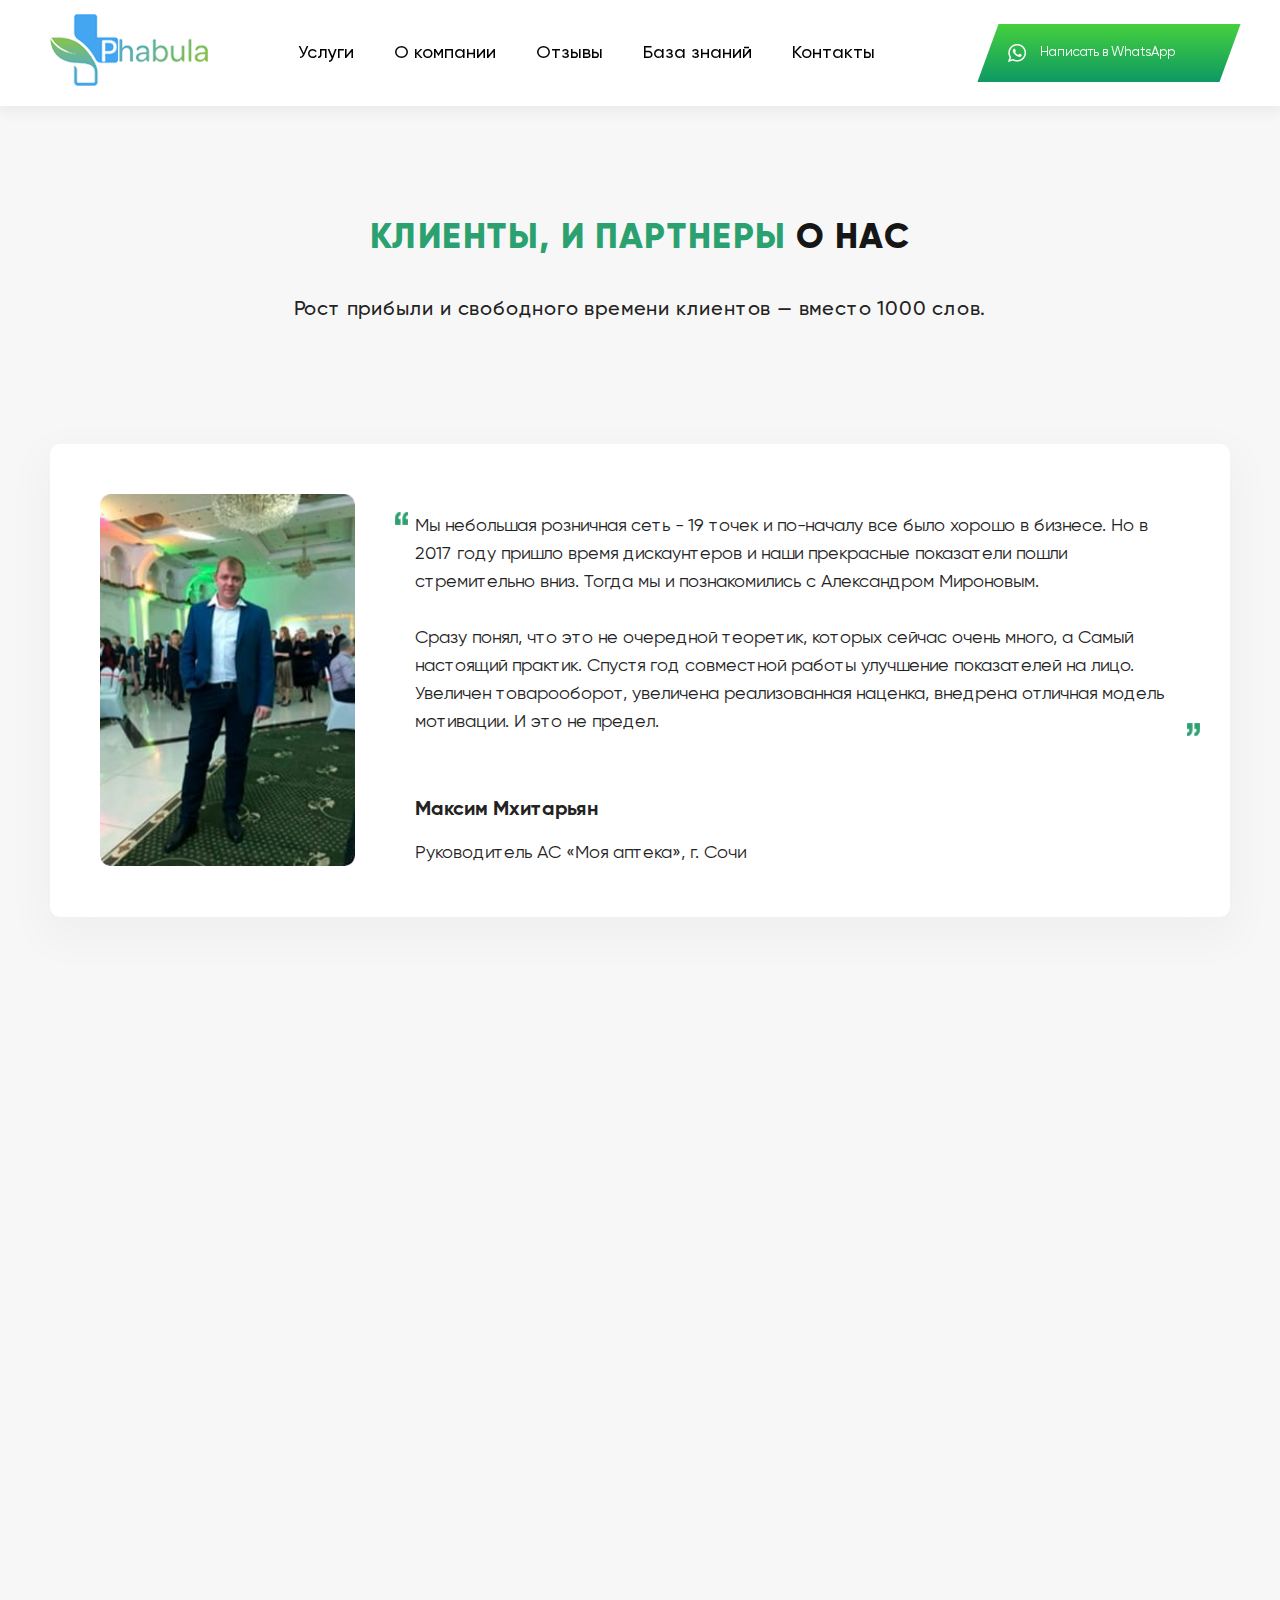
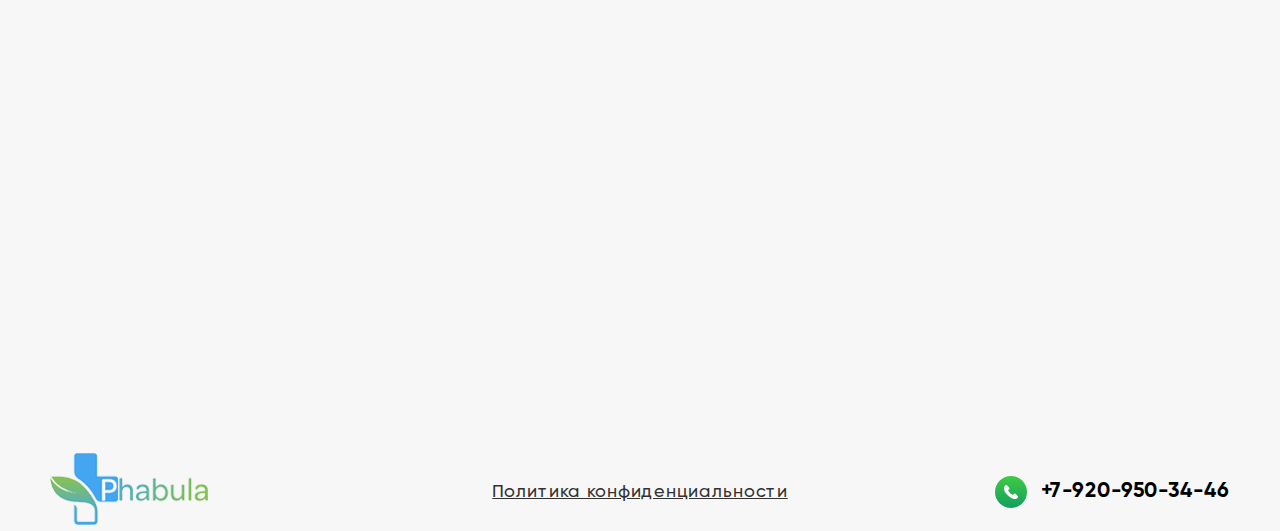
<file: _v/reviews.html>
<!DOCTYPE html>
<html lang="ru">

<head>
	<meta charset="UTF-8">
	<meta http-equiv="X-UA-Compatible" content="IE=edge">
	<meta name="viewport" content="width=device-width, initial-scale=1.0">
	<link rel="stylesheet" href="fonts/stylesheet.css">
	<link rel="stylesheet" href="source/animate.css">
	<link rel="stylesheet" href="source/jquery.fancybox.min.css">
	<link rel="stylesheet" href="source/jquery.fancybox.custom.css">
	<link rel="stylesheet" href="css/swiper.css">
	<link rel="stylesheet" href="css/frontend-style.css">
	<title>Отзывы</title>
</head>

<body>

	<!-- Шапка докумета -->
	<header class="container-block header">
		<a href="#"><img src="img/logo.png" class="header__logo"></a>
		<nav class="header-nav">
			<a href="#" class="header-nav__item">Услуги</a>
			<a href="#" class="header-nav__item">О компании</a>
			<a href="#" class="header-nav__item">Отзывы</a>
			<a href="#" class="header-nav__item">База знаний</a>
			<a href="#" class="header-nav__item">Контакты</a>
		</nav>
		<button class="page--button header-button">
			<img src="img/whatsapp_31267.png">
			<span>Написать в WhatsApp</span>
		</button>
		<div class="header-burger">
			<span id="burger">&#9776;</span>
		</div>
	</header>

	<!-- Мобильное меню -->
	<div class="mobile-modal">
		<header class="mobile-modal-head">
			<a href="#"><img src="img/logo.png" class="mobile-modal-head__logo"></a>
			<a href="tel: +79209503446" class="mobile-modal-head__tel">
				<img src="img/phone-icon.png">+7-920-950-34-46
			</a>
			<span class="mobile-modal-head__exit" id="exit">&#10006;</span>
		</header>
		<nav class="mobile-modal-nav">
			<a href="#" class="mobile-modal-nav__item">Услуги</a>
			<a href="#" class="mobile-modal-nav__item">О компании</a>
			<a href="#" class="mobile-modal-nav__item">Отзывы</a>
			<a href="#" class="mobile-modal-nav__item">База знаний</a>
			<a href="#" class="mobile-modal-nav__item">Контакты</a>
		</nav>
		<footer class="mobile-modal-footer">
			<a href="#"><img src="img/vk.svg"></a>
			<a href="#"><img src="img/fb.svg"></a>
			<a href="#"><img src="img/tg.svg"></a>
			<a href="#"><img src="img/wts.svg"></a>
		</footer>
	</div>

	<!-- Отзывы клиентов -->
	<section class="container-block revievs">
		<div class="revievs__title wow fadeInUp">Клиенты, и партнеры <span>о нас</span></div>
		<div class="revievs__subtitle wow fadeInUp">Рост прибыли и свободного времени клиентов — вместо 1000 слов.</div>
		<div class="revievs-client wow fadeInUp">
			<img src="img/photo.jpg" class="revievs-client__foto">
			<div class="revievs-client-info">
				<p class="revievs-client-info__paragraph">Мы небольшая розничная сеть - 19 точек и по-началу все было хорошо в
					бизнесе. Но в 2017 году пришло время дискаунтеров и
					наши прекрасные показатели пошли стремительно вниз. Тогда мы и познакомились с Александром Мироновым.<br><br>
					Сразу понял, что это не очередной теоретик, которых сейчас очень много, а Самый настоящий практик. Спустя год
					совместной
					работы улучшение показателей на лицо. Увеличен товарооборот, увеличена реализованная наценка, внедрена
					отличная модель
					мотивации. И это не предел.</p>
				<span class="revievs-client-info__title">Максим Мхитарьян</span>
				<span class="revievs-client-info__subtitle">Руководитель АС «Моя аптека», г. Сочи</span>
			</div>
		</div>
		<div class="revievs-client wow fadeInUp">
			<img src="img/photo.jpg" class="revievs-client__foto">
			<div class="revievs-client-info">
				<p class="revievs-client-info__paragraph">Мы небольшая розничная сеть - 19 точек и по-началу все было хорошо в
					бизнесе. Но в 2017 году пришло время дискаунтеров и
					наши прекрасные показатели пошли стремительно вниз. Тогда мы и познакомились с Александром Мироновым.<br><br>
					Сразу понял, что это не очередной теоретик, которых сейчас очень много, а Самый настоящий практик. Спустя год
					совместной
					работы улучшение показателей на лицо. Увеличен товарооборот, увеличена реализованная наценка, внедрена
					отличная модель
					мотивации. И это не предел.</p>
				<span class="revievs-client-info__title">Максим Мхитарьян</span>
				<span class="revievs-client-info__subtitle">Руководитель АС «Моя аптека», г. Сочи</span>
			</div>
		</div>
		<div class="revievs-client wow fadeInUp">
			<img src="img/photo.jpg" class="revievs-client__foto">
			<div class="revievs-client-info">
				<p class="revievs-client-info__paragraph">Мы небольшая розничная сеть - 19 точек и по-началу все было хорошо в
					бизнесе. Но в 2017 году пришло время дискаунтеров и
					наши прекрасные показатели пошли стремительно вниз. Тогда мы и познакомились с Александром Мироновым.<br><br>
					Сразу понял, что это не очередной теоретик, которых сейчас очень много, а Самый настоящий практик. Спустя год
					совместной
					работы улучшение показателей на лицо. Увеличен товарооборот, увеличена реализованная наценка, внедрена
					отличная модель
					мотивации. И это не предел.</p>
				<span class="revievs-client-info__title">Максим Мхитарьян</span>
				<span class="revievs-client-info__subtitle">Руководитель АС «Моя аптека», г. Сочи</span>
			</div>
		</div>
	</section>

	<!-- Подвал -->
	<footer class="container-block footer footer-fon">
		<a href="#"><img src="img/logo.png" class="footer__logo"></a>
		<a href="#" class="footer__privacy">Политика конфиденциальности</a>
		<a href="tel: +79209503446" class="footer__tel">
			<img src="img/phone-icon.png">+7-920-950-34-46
		</a>
	</footer>
	<script src="source/jquery-3.5.0.min.js"></script>
	<script src="source/jquery.fancybox.min.js"></script>
	<script src="source/jquery.fancybox.custom.js"></script>
	<script src="source/wow.min.js"></script>
	<script src="js/mobile-modal.js"></script>
	<script src="js/swiper.js"></script>
	<script src="js/slider.js"></script>

	<script>
		new WOW({
			offset: 100,
		}).init()
	</script>
</body>

</html>
</file>
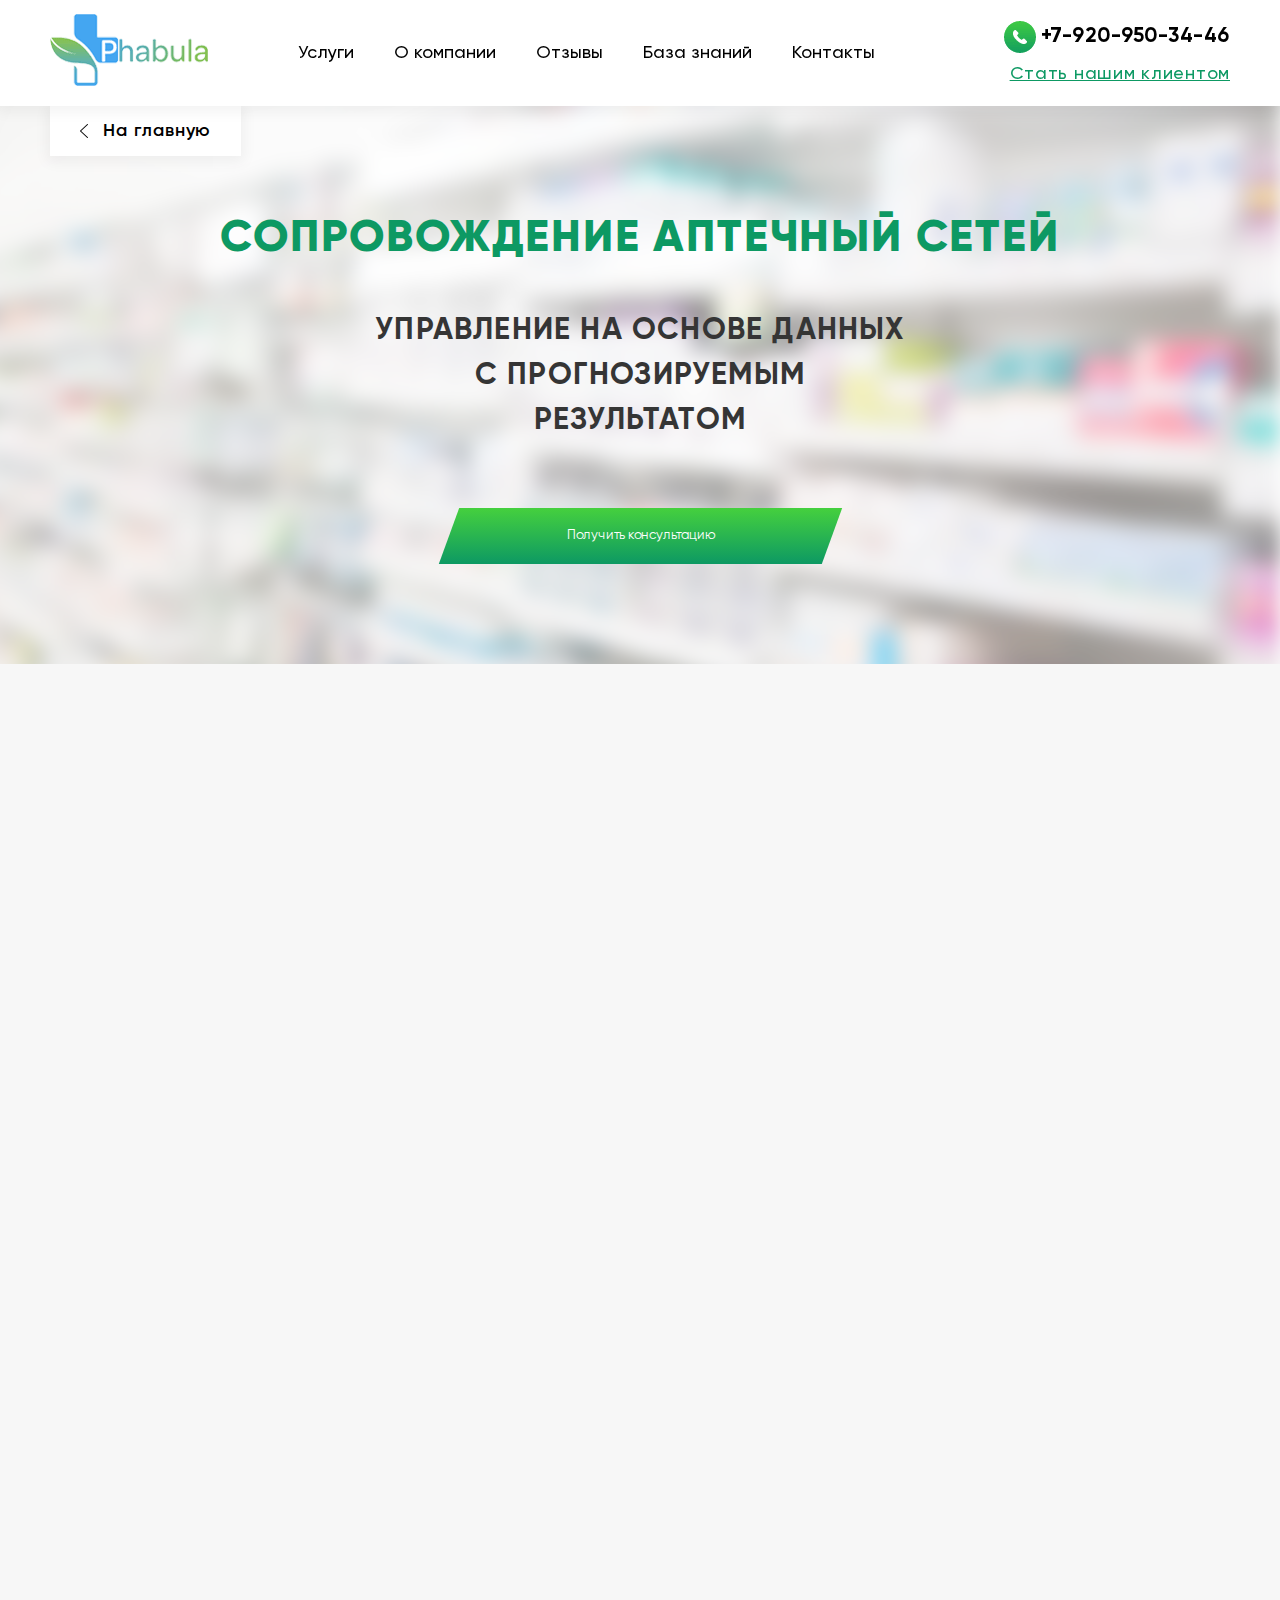
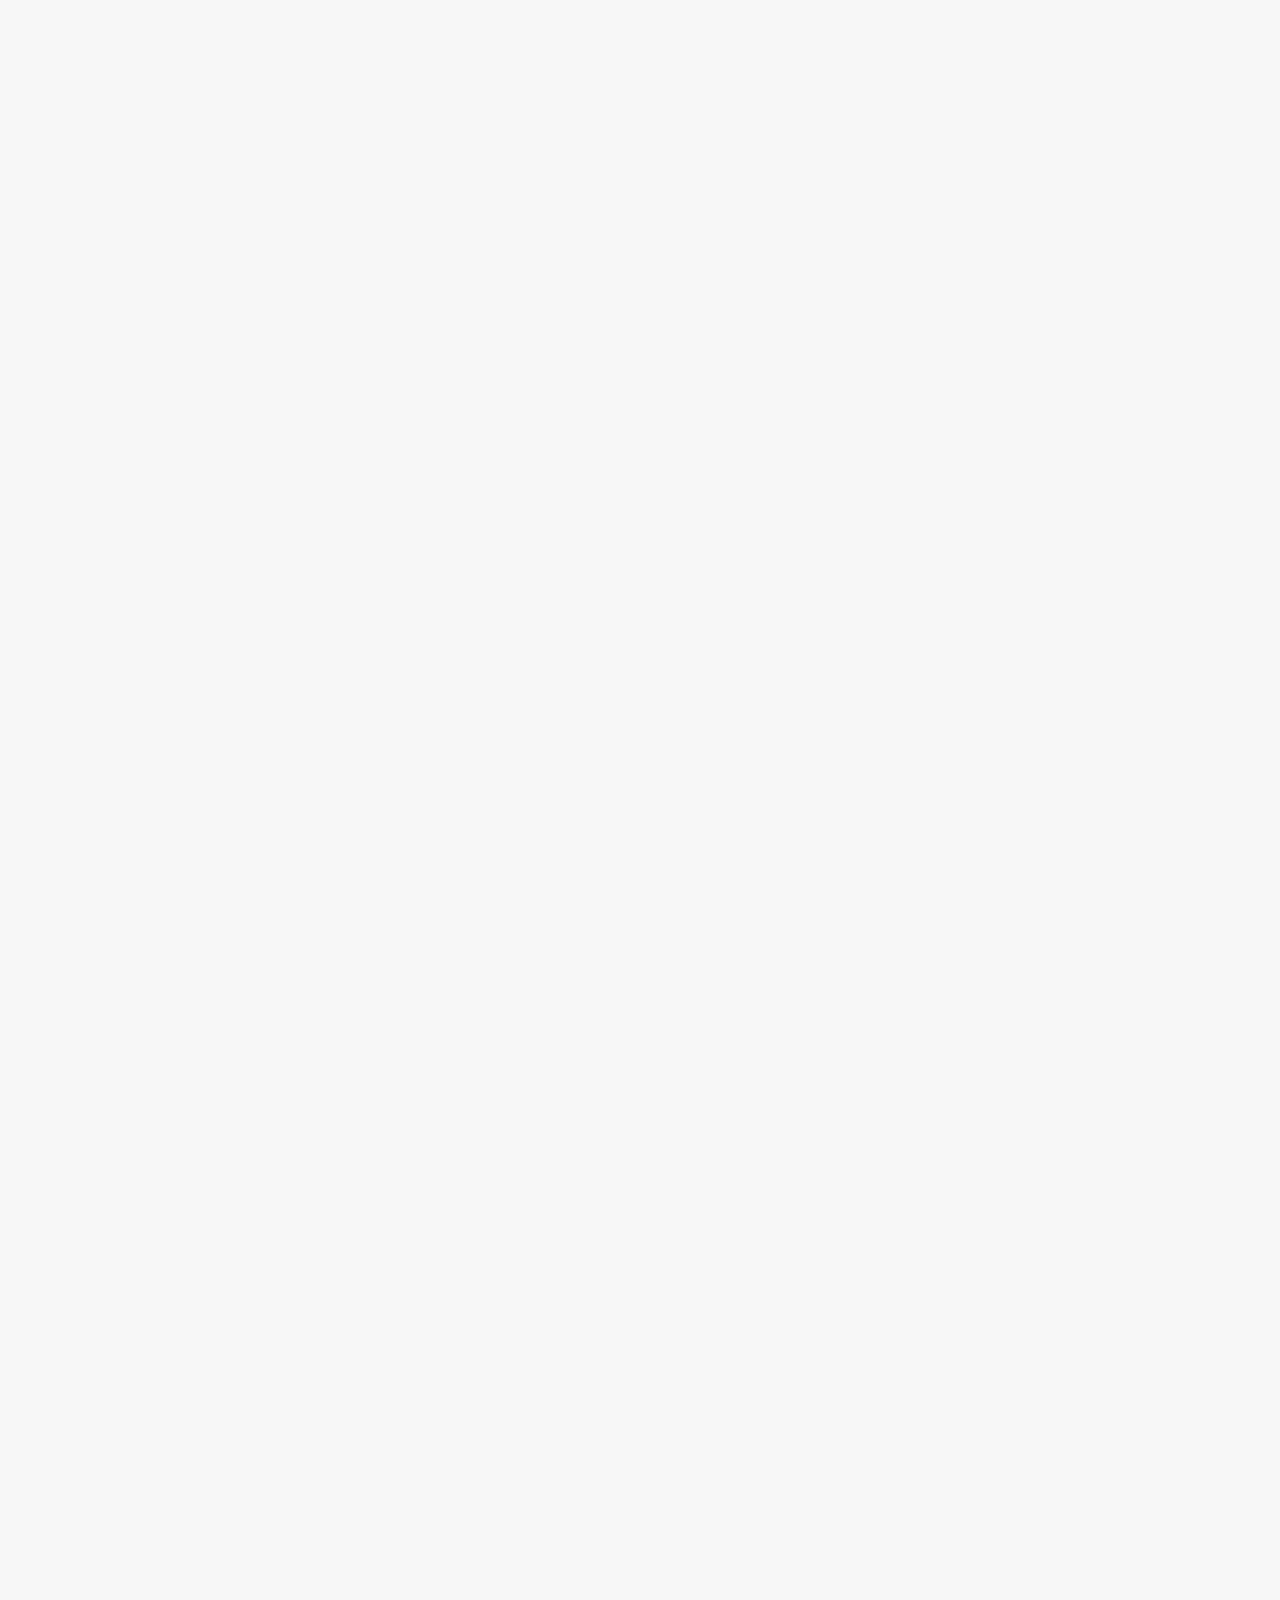
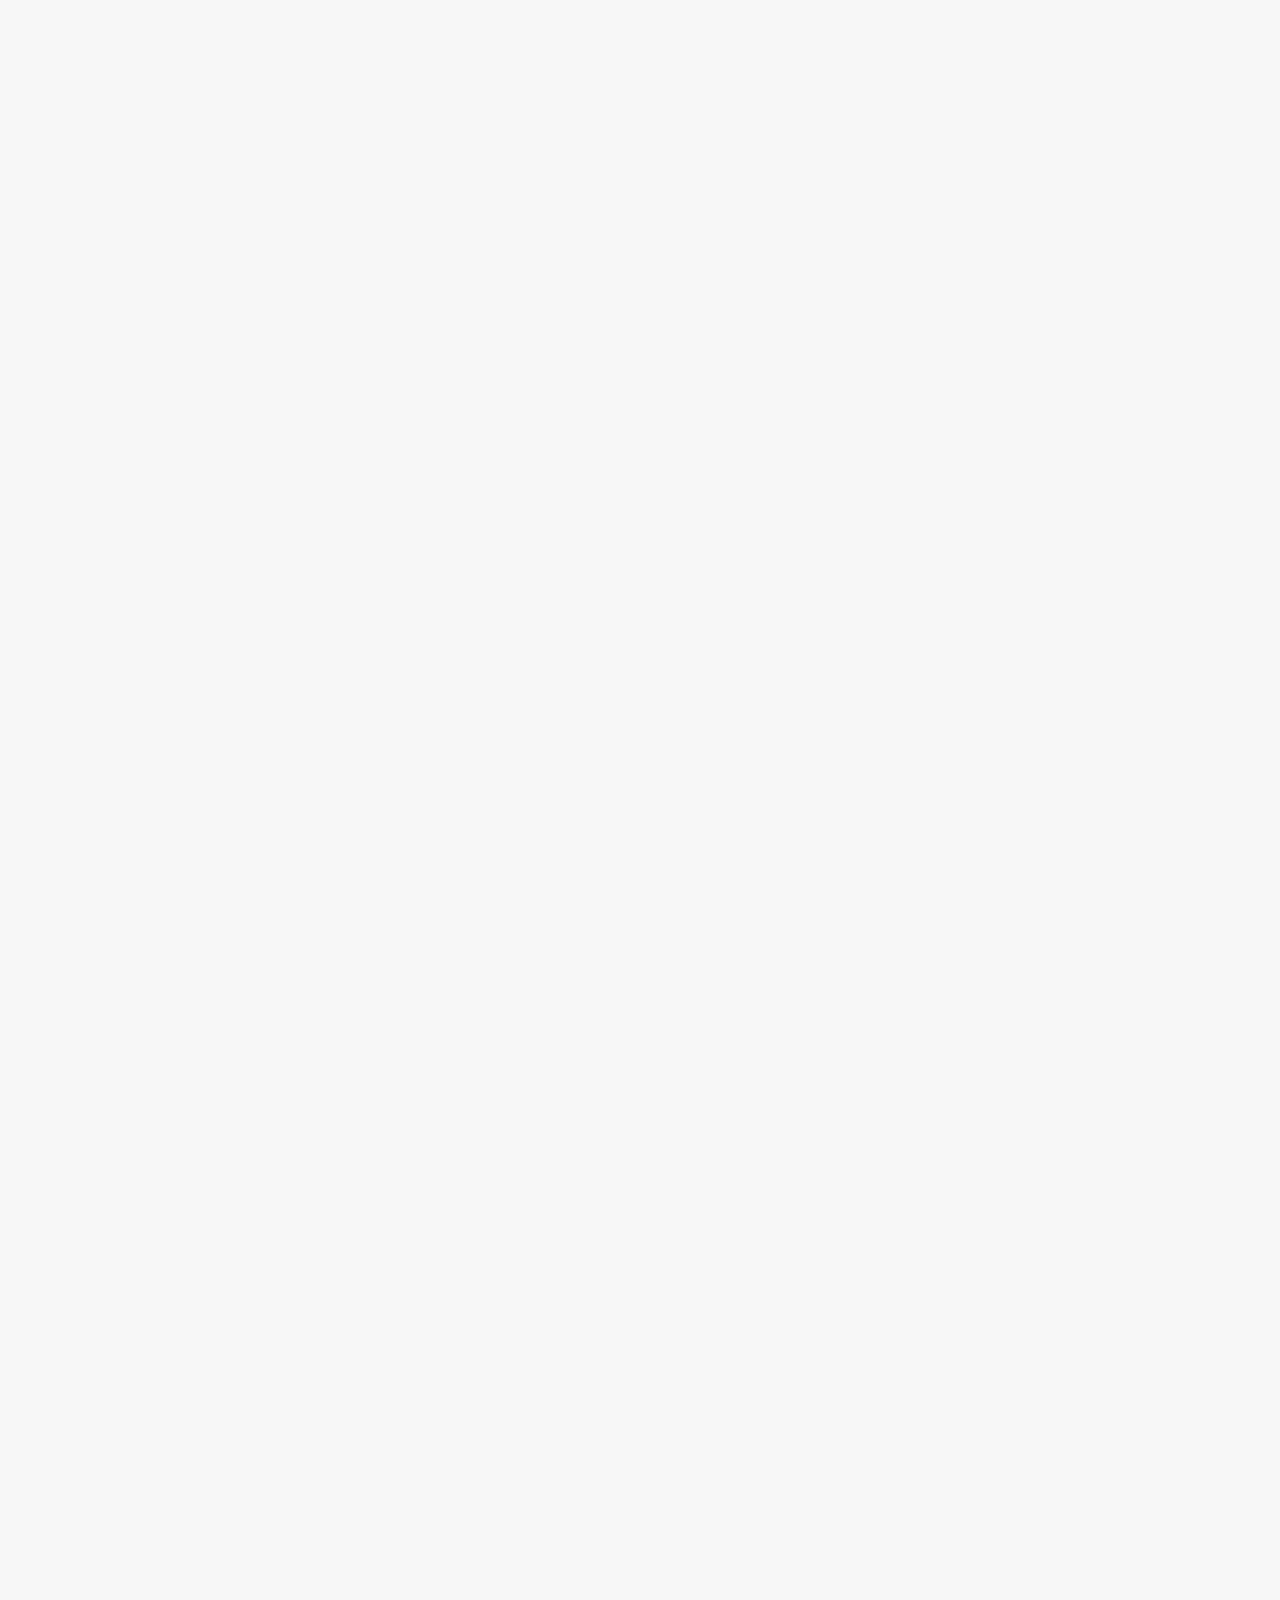
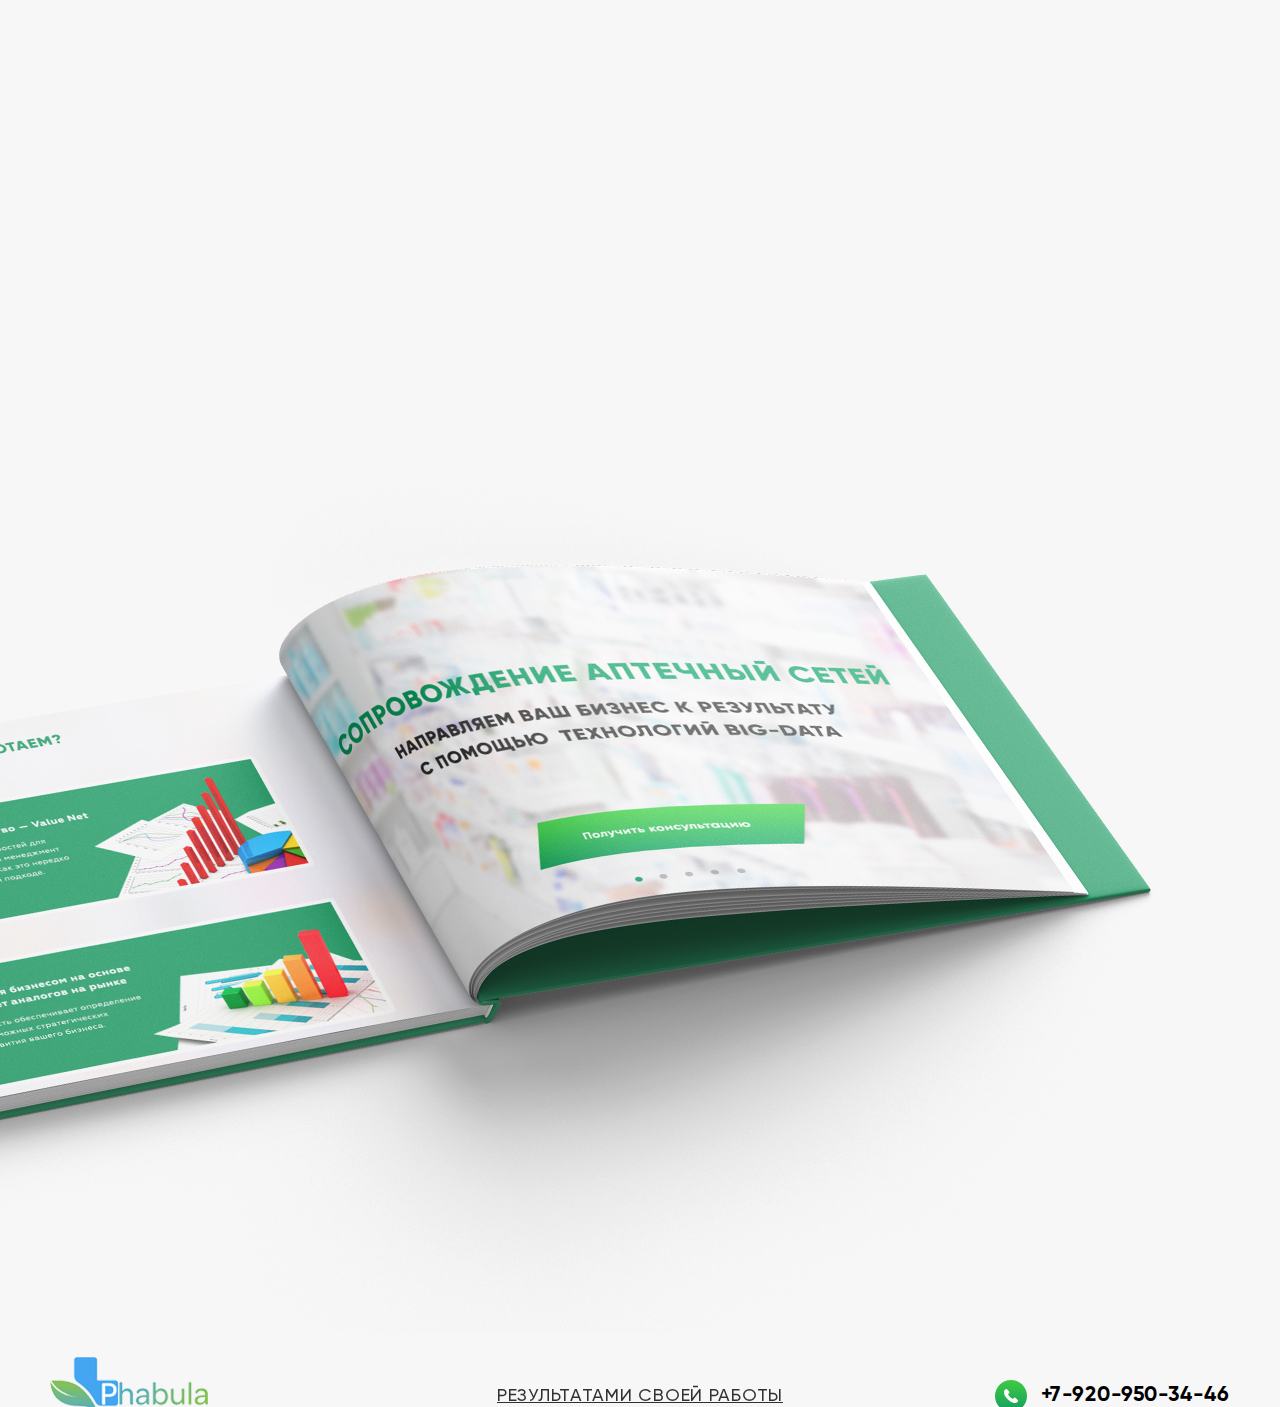
<file: _v/services.html>
<!DOCTYPE html>
<html lang="ru">

<head>
	<meta charset="UTF-8">
	<meta http-equiv="X-UA-Compatible" content="IE=edge">
	<meta name="viewport" content="width=device-width, initial-scale=1.0">
	<link rel="stylesheet" href="fonts/stylesheet.css">
	<link rel="stylesheet" href="source/animate.css">
	<link rel="stylesheet" href="source/jquery.fancybox.min.css">
	<link rel="stylesheet" href="source/jquery.fancybox.custom.css">
	<link rel="stylesheet" href="css/swiper.css">
	<link rel="stylesheet" href="css/frontend-style.css">
	<title>Аптечная сеть</title>
</head>

<body>

	<!-- Шапка докумета -->
	<header class="container-block header">
		<a href="#"><img src="img/logo.png" class="header__logo"></a>
		<nav class="header-nav">
			<a href="#" class="header-nav__item">Услуги</a>
			<a href="#" class="header-nav__item">О компании</a>
			<a href="#" class="header-nav__item">Отзывы</a>
			<a href="#" class="header-nav__item">База знаний</a>
			<a href="#" class="header-nav__item">Контакты</a>
		</nav>
		<div class="header-link">
			<a href="tel: +79209503446" class="header-link__tel">
				<img src="img/phone-icon.png">+7-920-950-34-46
			</a>
			<a href="#" class="header-link__client">Стать нашим клиентом</a>
		</div>
		<div class="header-burger">
			<span id="burger">&#9776;</span>
		</div>
	</header>

	<!-- Мобильное меню -->
	<div class="mobile-modal">
		<header class="mobile-modal-head">
			<a href="#"><img src="img/logo.png" class="mobile-modal-head__logo"></a>
			<a href="tel: +79209503446" class="mobile-modal-head__tel">
				<img src="img/phone-icon.png">+7-920-950-34-46
			</a>
			<span class="mobile-modal-head__exit" id="exit">&#10006;</span>
		</header>
		<nav class="mobile-modal-nav">
			<a href="#" class="mobile-modal-nav__item">Услуги</a>
			<a href="#" class="mobile-modal-nav__item">О компании</a>
			<a href="#" class="mobile-modal-nav__item">Отзывы</a>
			<a href="#" class="mobile-modal-nav__item">База знаний</a>
			<a href="#" class="mobile-modal-nav__item">Контакты</a>
		</nav>
		<footer class="mobile-modal-footer">
			<a href="#"><img src="img/vk.svg"></a>
			<a href="#"><img src="img/fb.svg"></a>
			<a href="#"><img src="img/tg.svg"></a>
			<a href="#"><img src="img/wts.svg"></a>
		</footer>
	</div>

	<!-- Аптечная сеть -->
	<section class="container-block pharmacy-chain">
		<img src="img/depositphotos_82006754-stock-photo-medicines-arranged-at-pharmacy.jpg" class="pharmacy-chain__fon">
		<a href="#" class="pharmacy-chain__link">
			<img src="img/next_11384.png"> На главную
		</a>
		<div class="pharmacy-chain-block">
			<div class="pharmacy-chain-block__title wow fadeInUp">Сопровождение аптечный сетей</div>
			<div class="pharmacy-chain-block__subtitle wow fadeInUp">Управление на основе данных с прогнозируемым результатом</div>
			<button class="page--button pharmacy-chain-block-button">
				<span>Получить консультацию</span>
			</button>
		</div>
	</section>

	<!-- Как мы работаем -->
	<section class="container-block our-work">
		<div class="our-work__title wow fadeInUp">КАК МЫ <span>РАБОТАЕМ?</span></div>
		<div class="our-work-container wow fadeInUp">
			<div class="our-work-container__int">01</div>
			<div class="our-work-container-block">
				<div class="our-work-container-block__title">Анализ данных</div>
				<div class="our-work-container-block__text">
					Проводим серьезную работу по сбору и обработке данных ваших бизнес-процессов. Большой опыт внедрения
					инструментов позволяет нам организовать процесс быстро без бесконечных брифов с вашим менеджментом и
					персоналом. Мы понимаем, как действовать, основываясь на данных из вашей учетной программы.
				</div>
				<img src="img/work_1.png" class="our-work-container-block__image">
			</div>
		</div>
		<div class="our-work-container wow fadeInUp">
			<div class="our-work-container__int">02</div>
			<div class="our-work-container-block">
				<div class="our-work-container-block__title">Построение моделей</div>
				<div class="our-work-container-block__text">
					Мы затачиваем стандартизированные работающие модели именно под ваш бизнес, региональные особенности и
					конкурентную среду. Делаем подстройку под индивидуальную картину: строим инструменты управления
					ценообразованием, мотивацией и ассортиментом.
				</div>
				<img src="img/work_2.png" class="our-work-container-block__image">
			</div>
		</div>
		<div class="our-work-container wow fadeInUp">
			<div class="our-work-container__int">03</div>
			<div class="our-work-container-block">
				<div class="our-work-container-block__title">Поэтапная сборка системы управления</div>
				<div class="our-work-container-block__text">
					Поэтапно внедряем “кубики управления”, достигая конкретных измеримых результатов в каждой отдельности области
					деятельности вашей сети. Мы не “кипятим океан”, а создаем реальные изменения ведущие к стабилизации и росту
					бизнеса.
				</div>
				<img src="img/work_3.png" class="our-work-container-block__image">
			</div>
		</div>
		<div class="our-work-container wow fadeInUp">
			<div class="our-work-container__int">04</div>
			<div class="our-work-container-block">
				<div class="our-work-container-block__title">Итоговый результат</div>
				<div class="our-work-container-block__text">
					Вы получаете спроектированную и построенную систему управления бизнесом, работающую точно и без сбоев, как
					швейцарские часы. Вы можете прогнозировать и управлять деятельностью компании, где каждый элемент
					взаимозависим от другого.
				</div>
				<img src="img/work_4.png" class="our-work-container-block__image">
			</div>
		</div>
	</section>

	<!-- Преимущества -->
	<section class="container-block advantages">
		<div class="advantages__title wow fadeInUp">ПРЕИМУЩЕСТВА <span>РАБОТЫ С НАМИ</span></div>
		<div class="advantages__subtitle wow fadeInUp">Больше ценности на каждый вложенный рубль</div>
		<div class="advantages-grid">
			<div class="advantages-grid-elem wow fadeInUp">
				<img src="img/strategy_11571.png" class="advantages-grid-elem__image">
				<span class="advantages-grid-elem__title">Слышим, находим<br>решение, действуем</span>
				<span class="advantages-grid-elem__text">
					Мы не просто придумываем эффективную стратегию развития бизнеса, но и собственными руками воплощаем идеи в
					жизнь. Становимся драйверами изменений в компании и несем за них полную ответственность. Варианта, что не
					получится, попросту нет.
				</span>
			</div>
			<div class="advantages-grid-elem wow fadeInUp">
				<img src="img/experience_11569.png" class="advantages-grid-elem__image">
				<span class="advantages-grid-elem__title">Эксклюзивный<br>опыт</span>
				<span class="advantages-grid-elem__text">За последние 2 года мы сделали работу эффективнее и прибыльнее в 12
					аптечных сетях по всей стране, от 5 до 100 аптек.</span>
			</div>
			<div class="advantages-grid-elem wow fadeInUp">
				<img src="img/money_(1)_11566.png" class="advantages-grid-elem__image">
				<span class="advantages-grid-elem__title">Сначала<br>зарабатываете вы</span>
				<span class="advantages-grid-elem__text">
					Мы становимся частью ваших процессов и получаем абонентскую плату каждый месяц. Это намного более честный
					бизнес, чем взять деньги за проект, что-то нарисовать и уйти умыв руки. В наших интересах повышать вашу
					конкурентоспособность и доход, потому что, чем лучше и дольше мы это делаем - тем дольше получаем и свою
					оплату.
				</span>
			</div>
			<div class="advantages-grid-elem wow fadeInUp">
				<img src="img/statistics_11568.png" class="advantages-grid-elem__image">
				<span class="advantages-grid-elem__title">Отдел развития<br>на аутсорсе</span>
				<span class="advantages-grid-elem__text">
					За пару месяцев мы делаем то, на что другим не хватает и двух лет. Внедряем лучшие технологии, усиливаем
					маркетинг, налаживаем оргструктуру, выстраиваем систему мотивации. Становимся вашим новым конкурентным
					преимуществом и ставим бизнес на рельсы постоянного улучшения.
				</span>
			</div>
		</div>
	</section>

	<!-- Стоимость -->
	<section class="container-block price">
		<div class="price__title wow fadeInUp">СТОИМОСТЬ <span>СОПРОВОЖДЕНИЯ</span></div>
		<div class="price-grid">
			<div class="price-grid-elem wow fadeInUp">
				<div class="price-grid-elem-fon">
					<img src="img/price_1.png" class="price-grid-elem-fon__image">
					<div class="price-grid-elem-fon__title">До 10 аптек</div>
				</div>
				<div class="price-grid-elem-text">
					<div class="price-grid-elem-text__title">100 000 <span>рублей/месяц</span></div>
					<button class="page--button price-grid-elem-text-button">
						<span>Подробнее</span>
					</button>
				</div>
			</div>
			<div class="price-grid-elem wow fadeInUp">
				<div class="price-grid-elem-fon">
					<img src="img/price_2.png" class="price-grid-elem-fon__image">
					<div class="price-grid-elem-fon__title">До 25 аптек</div>
				</div>
				<div class="price-grid-elem-text">
					<div class="price-grid-elem-text__title">150 000 <span>рублей/месяц</span></div>
					<button class="page--button price-grid-elem-text-button">
						<span>Подробнее</span>
					</button>
				</div>
			</div>
			<div class="price-grid-elem wow fadeInUp">
				<div class="price-grid-elem-fon">
					<img src="img/price_3.png" class="price-grid-elem-fon__image">
					<div class="price-grid-elem-fon__title">До 50 аптек</div>
				</div>
				<div class="price-grid-elem-text">
					<div class="price-grid-elem-text__title">250 000 <span>рублей/месяц</span></div>
					<button class="page--button price-grid-elem-text-button">
						<span>Подробнее</span>
					</button>
				</div>
			</div>
			<div class="price-grid-elem wow fadeInUp">
				<div class="price-grid-elem-fon">
					<img src="img/price_4.png" class="price-grid-elem-fon__image">
					<div class="price-grid-elem-fon__title">>50 аптек</div>
				</div>
				<div class="price-grid-elem-text">
					<div class="price-grid-elem-text__title"><span>Условия рассчитываются индивидуально</span></div>
					<button class="page--button price-grid-elem-text-button">
						<span>Подробнее</span>
					</button>
				</div>
			</div>
		</div>
		<div class="price__individually wow fadeInUp">*Возможно частичное ведение, начинать с части процессов, стоимость обговаривается
			индивидуально.</div>
	</section>

	<!-- Клиенты и партнеры -->
	<section class="container-block partners">
		<div class="partners__title wow fadeInUp">Клиенты, и партнеры <span>о нас</span></div>
		<div class="partners__subtitle wow fadeInUp">Рост прибыли и свободного времени клиентов — вместо 1000 слов.</div>
		<div class="partners-slider wow fadeInUp">
			<div class="image-slider swiper-container">
				<div class="image-slider__wrapper swiper-wrapper">
					<div class="image-slider__slide swiper-slide">
						<div class="revievs-client partners-slider-revievs">
							<img src="img/photo.jpg" class="revievs-client__foto">
							<div class="revievs-client-info">
								<p class="revievs-client-info__paragraph">Мы небольшая розничная сеть - 19 точек и по-началу все было
									хорошо в бизнесе. Но в 2017 году пришло время дискаунтеров и
									наши прекрасные показатели пошли стремительно вниз. Тогда мы и познакомились с Александром
									Мироновым.<br><br>
									Сразу понял, что это не очередной теоретик, которых сейчас очень много, а Самый настоящий практик.
									Спустя год совместной
									работы улучшение показателей на лицо. Увеличен товарооборот, увеличена реализованная наценка, внедрена
									отличная модель
									мотивации. И это не предел.</p>
								<span class="revievs-client-info__title">Мксим Мхитарьян</span>
								<span class="revievs-client-info__subtitle">Руководитель АС «Моя аптека», г. Сочи</span>
							</div>
						</div>
					</div>
					<div class="image-slider__slide swiper-slide">
						<div class="revievs-client partners-slider-revievs">
							<img src="img/1.jpg" class="revievs-client__foto">
							<div class="revievs-client-info">
								<p class="revievs-client-info__paragraph">Данные - это нефть
									нового времени. Правильный анализ данных позволяет бежать быстрее конкурентов и в правильном
									направлении. На данном тренинге вы узнаете, что мерить и как это применять. Рекомендую!</p>
								<span class="revievs-client-info__title">Сергей Шуляк</span>
								<span class="revievs-client-info__subtitle">Генеральный директор "DSM Group</span>
							</div>
						</div>
					</div>
					<div class="image-slider__slide swiper-slide">
						<div class="revievs-client partners-slider-revievs">
							<img src="img/3.jpg" class="revievs-client__foto">
							<div class="revievs-client-info">
								<p class="revievs-client-info__paragraph">Результаты увидели
									очень быстро: в течение месяца нам удалось достичь запланированного уровня наценки. Стали
									полностью контролировать индивидуальное ценообразование аптек. Сейчас ведется активная работа
									над индивидуальными ассортиментными планами для каждой из аптек с помощью многофакторного
									анализа. Уверены, новые результаты не заставят себя долго ждать..</p>
								<span class="revievs-client-info__title">Юрченко Оксана</span>
								<span class="revievs-client-info__subtitle">Генеральный директор АС "Фармастар"</span>
							</div>
						</div>
					</div>
					<div class="image-slider__slide swiper-slide">
						<div class="revievs-client partners-slider-revievs">
							<img src="img/5.jpeg" class="revievs-client__foto">
							<div class="revievs-client-info">
								<p class="revievs-client-info__paragraph">Я познакомилась с
									Александром Мироновым два года назад. Он первый поддержал меня в идее создания собственного
									продуктового портфеля для небольших сетей. Своим примером показал, что с этой непростой
									задачей можно легко справиться, было бы желание.
									Саша умный, энергичный, дальновидный. Меня восхищает и вдохновляет его неуемный позитив и
									активная позиция. Он не останавливается на достигнутом, в постоянном поиске новых
									возможностей. Про Сашу могу точно сказать - он один из немногих, кто сегодня меняет наш рынок.
									Когда рядом такой перспективный и надёжный партнёр, легче идти вперёд к новым целям.</p>
								<span class="revievs-client-info__title">Ольга Прокашева</span>
								<span class="revievs-client-info__subtitle">Директор ООО "Про Продукт"</span>
							</div>
						</div>
					</div>
					<div class="image-slider__slide swiper-slide">
						<div class="revievs-client partners-slider-revievs">
							<img src="img/6.jpeg" class="revievs-client__foto">
							<div class="revievs-client-info">
								<p class="revievs-client-info__paragraph"> Посетив этот
									тренинг я понял, что в нашей сети нужно изменить многое, если не все. В августе 2018 года,
									Александр по моему приглашению приехал в г. Пятигорск уже для знакомства с сотрудниками.
									На самом деле, была проделана огромная работа и реализовано множество изменений во всех
									системах бизнеса: от системы мотивации персонала до ассортиментного управления и маркетинга.
									Хочется поблагодарить Александра за то, что он рассказал и показал на примере своей аптечной
									сети какие показатели необходимо контролировать и анализировать, чтобы влиять на эффективность
									работы в аптечной сети.
									В совокупности, данные мероприятия дают свой положительный результат. Мы стали более четко
									понимать в каком направлении мы движемся и как можем влиять на процессы. </p>
								<span class="revievs-client-info__title">Сисак Задоян</span>
								<span class="revievs-client-info__subtitle">собственник АС "Адам и Ева", Пятигорск</span>
							</div>
						</div>
					</div>
				</div>
			</div>
			<div class="swiper-button-prev"></div>
			<div class="swiper-button-next"></div>
			<div class="swiper-pagination"></div>
		</div>
	</section>

	<!-- Презентация -->
	<section class="container-block presentation">
		<img src="img/mockup_kopiya_11389.png" class="presentation__fon">
		<div class="presentation-block wow fadeInUp">
			<div class="presentation-block__title">Получите подробную презентацию <span>наших возможностей для развития вашего
					бизнеса</span></div>
			<form action="" class="presentation-block-form">
				<span class="presentation-block-form__title">Заполните форму</span>
				<span class="presentation-block-form__subtitle">и наш менеджер перезвонит вам в течении 15 минут</span>
				<input type="text" placeholder="Введите ваше имя" class="page--input presentation-block-form__input">
				<input type="tel" placeholder="Введите ваш телефон" class="page--input presentation-block-form__input">
				<input type="email" placeholder="Введите ваш E-Mail" class="page--input presentation-block-form__input">
				<button type="submit" class="page--button presentation-block-form-submit">
					<span>Получить презентацию</span>
				</button>
			</form>
		</div>
	</section>

	<!-- Подвал -->
	<footer class="container-block footer footer-fon">
		<a href="#"><img src="img/logo.png" class="footer__logo"></a>
		<a href="#" class="footer__privacy">РЕЗУЛЬТАТАМИ СВОЕЙ РАБОТЫ</a>
		<a href="tel: +79209503446" class="footer__tel">
			<img src="img/phone-icon.png">+7-920-950-34-46
		</a>
	</footer>
	<script src="source/jquery-3.5.0.min.js"></script>
	<script src="source/jquery.fancybox.min.js"></script>
	<script src="source/jquery.fancybox.custom.js"></script>
	<script src="source/wow.min.js"></script>
	<script src="js/mobile-modal.js"></script>
	<script src="js/swiper.js"></script>
	<script src="js/slider.js"></script>

	<script>
		new WOW({
			offset: 100,
		}).init()
	</script>
</body>

</html>
</file>
<file: _v/fonts/stylesheet.css>
@font-face {
    font-family: 'Gilroy';
    src: url('Gilroy-Regular.eot');
    src: local('Gilroy Regular'), local('Gilroy-Regular'),
        url('Gilroy-Regular.eot?#iefix') format('embedded-opentype'),
        url('Gilroy-Regular.woff2') format('woff2'),
        url('Gilroy-Regular.woff') format('woff'),
        url('Gilroy-Regular.ttf') format('truetype');
    font-weight: normal;
    font-style: normal;
}

@font-face {
    font-family: 'Gilroy';
    src: url('Gilroy-ExtraboldItalic.eot');
    src: local('Gilroy Extrabold Italic'), local('Gilroy-ExtraboldItalic'),
        url('Gilroy-ExtraboldItalic.eot?#iefix') format('embedded-opentype'),
        url('Gilroy-ExtraboldItalic.woff2') format('woff2'),
        url('Gilroy-ExtraboldItalic.woff') format('woff'),
        url('Gilroy-ExtraboldItalic.ttf') format('truetype');
    font-weight: 800;
    font-style: italic;
}

@font-face {
    font-family: 'Gilroy';
    src: url('Gilroy-Bold.eot');
    src: local('Gilroy Bold'), local('Gilroy-Bold'),
        url('Gilroy-Bold.eot?#iefix') format('embedded-opentype'),
        url('Gilroy-Bold.woff2') format('woff2'),
        url('Gilroy-Bold.woff') format('woff'),
        url('Gilroy-Bold.ttf') format('truetype');
    font-weight: bold;
    font-style: normal;
}

@font-face {
    font-family: 'Gilroy';
    src: url('Gilroy-Black.eot');
    src: local('Gilroy Black'), local('Gilroy-Black'),
        url('Gilroy-Black.eot?#iefix') format('embedded-opentype'),
        url('Gilroy-Black.woff2') format('woff2'),
        url('Gilroy-Black.woff') format('woff'),
        url('Gilroy-Black.ttf') format('truetype');
    font-weight: 900;
    font-style: normal;
}

@font-face {
    font-family: 'Gilroy';
    src: url('Gilroy-Light.eot');
    src: local('Gilroy Light'), local('Gilroy-Light'),
        url('Gilroy-Light.eot?#iefix') format('embedded-opentype'),
        url('Gilroy-Light.woff2') format('woff2'),
        url('Gilroy-Light.woff') format('woff'),
        url('Gilroy-Light.ttf') format('truetype');
    font-weight: 300;
    font-style: normal;
}

@font-face {
    font-family: 'Gilroy';
    src: url('Gilroy-Semibold.eot');
    src: local('Gilroy Semibold'), local('Gilroy-Semibold'),
        url('Gilroy-Semibold.eot?#iefix') format('embedded-opentype'),
        url('Gilroy-Semibold.woff2') format('woff2'),
        url('Gilroy-Semibold.woff') format('woff'),
        url('Gilroy-Semibold.ttf') format('truetype');
    font-weight: 600;
    font-style: normal;
}

@font-face {
    font-family: 'Gilroy';
    src: url('Gilroy-Medium.eot');
    src: local('Gilroy Medium'), local('Gilroy-Medium'),
        url('Gilroy-Medium.eot?#iefix') format('embedded-opentype'),
        url('Gilroy-Medium.woff2') format('woff2'),
        url('Gilroy-Medium.woff') format('woff'),
        url('Gilroy-Medium.ttf') format('truetype');
    font-weight: 500;
    font-style: normal;
}

@font-face {
    font-family: 'Gilroy';
    src: url('Gilroy-MediumItalic.eot');
    src: local('Gilroy Medium Italic'), local('Gilroy-MediumItalic'),
        url('Gilroy-MediumItalic.eot?#iefix') format('embedded-opentype'),
        url('Gilroy-MediumItalic.woff2') format('woff2'),
        url('Gilroy-MediumItalic.woff') format('woff'),
        url('Gilroy-MediumItalic.ttf') format('truetype');
    font-weight: 500;
    font-style: italic;
}

@font-face {
    font-family: 'Gilroy';
    src: url('Gilroy-BlackItalic.eot');
    src: local('Gilroy Black Italic'), local('Gilroy-BlackItalic'),
        url('Gilroy-BlackItalic.eot?#iefix') format('embedded-opentype'),
        url('Gilroy-BlackItalic.woff2') format('woff2'),
        url('Gilroy-BlackItalic.woff') format('woff'),
        url('Gilroy-BlackItalic.ttf') format('truetype');
    font-weight: 900;
    font-style: italic;
}

@font-face {
    font-family: 'Gilroy';
    src: url('Gilroy-UltraLight.eot');
    src: local('Gilroy UltraLight'), local('Gilroy-UltraLight'),
        url('Gilroy-UltraLight.eot?#iefix') format('embedded-opentype'),
        url('Gilroy-UltraLight.woff2') format('woff2'),
        url('Gilroy-UltraLight.woff') format('woff'),
        url('Gilroy-UltraLight.ttf') format('truetype');
    font-weight: 200;
    font-style: normal;
}

@font-face {
    font-family: 'Gilroy';
    src: url('Gilroy-RegularItalic.eot');
    src: local('Gilroy Regular Italic'), local('Gilroy-RegularItalic'),
        url('Gilroy-RegularItalic.eot?#iefix') format('embedded-opentype'),
        url('Gilroy-RegularItalic.woff2') format('woff2'),
        url('Gilroy-RegularItalic.woff') format('woff'),
        url('Gilroy-RegularItalic.ttf') format('truetype');
    font-weight: normal;
    font-style: italic;
}

@font-face {
    font-family: 'Gilroy';
    src: url('Gilroy-SemiboldItalic.eot');
    src: local('Gilroy Semibold Italic'), local('Gilroy-SemiboldItalic'),
        url('Gilroy-SemiboldItalic.eot?#iefix') format('embedded-opentype'),
        url('Gilroy-SemiboldItalic.woff2') format('woff2'),
        url('Gilroy-SemiboldItalic.woff') format('woff'),
        url('Gilroy-SemiboldItalic.ttf') format('truetype');
    font-weight: 600;
    font-style: italic;
}

@font-face {
    font-family: 'Gilroy';
    src: url('Gilroy-HeavyItalic.eot');
    src: local('Gilroy Heavy Italic'), local('Gilroy-HeavyItalic'),
        url('Gilroy-HeavyItalic.eot?#iefix') format('embedded-opentype'),
        url('Gilroy-HeavyItalic.woff2') format('woff2'),
        url('Gilroy-HeavyItalic.woff') format('woff'),
        url('Gilroy-HeavyItalic.ttf') format('truetype');
    font-weight: 900;
    font-style: italic;
}

@font-face {
    font-family: 'Gilroy';
    src: url('Gilroy-Extrabold.eot');
    src: local('Gilroy Extrabold'), local('Gilroy-Extrabold'),
        url('Gilroy-Extrabold.eot?#iefix') format('embedded-opentype'),
        url('Gilroy-Extrabold.woff2') format('woff2'),
        url('Gilroy-Extrabold.woff') format('woff'),
        url('Gilroy-Extrabold.ttf') format('truetype');
    font-weight: 800;
    font-style: normal;
}

@font-face {
    font-family: 'Gilroy';
    src: url('Gilroy-BoldItalic.eot');
    src: local('Gilroy Bold Italic'), local('Gilroy-BoldItalic'),
        url('Gilroy-BoldItalic.eot?#iefix') format('embedded-opentype'),
        url('Gilroy-BoldItalic.woff2') format('woff2'),
        url('Gilroy-BoldItalic.woff') format('woff'),
        url('Gilroy-BoldItalic.ttf') format('truetype');
    font-weight: bold;
    font-style: italic;
}

@font-face {
    font-family: 'Gilroy';
    src: url('Gilroy-UltraLightItalic.eot');
    src: local('Gilroy UltraLight Italic'), local('Gilroy-UltraLightItalic'),
        url('Gilroy-UltraLightItalic.eot?#iefix') format('embedded-opentype'),
        url('Gilroy-UltraLightItalic.woff2') format('woff2'),
        url('Gilroy-UltraLightItalic.woff') format('woff'),
        url('Gilroy-UltraLightItalic.ttf') format('truetype');
    font-weight: 200;
    font-style: italic;
}

@font-face {
    font-family: 'Gilroy';
    src: url('Gilroy-LightItalic.eot');
    src: local('Gilroy Light Italic'), local('Gilroy-LightItalic'),
        url('Gilroy-LightItalic.eot?#iefix') format('embedded-opentype'),
        url('Gilroy-LightItalic.woff2') format('woff2'),
        url('Gilroy-LightItalic.woff') format('woff'),
        url('Gilroy-LightItalic.ttf') format('truetype');
    font-weight: 300;
    font-style: italic;
}

@font-face {
    font-family: 'Gilroy';
    src: url('Gilroy-Heavy.eot');
    src: local('Gilroy Heavy'), local('Gilroy-Heavy'),
        url('Gilroy-Heavy.eot?#iefix') format('embedded-opentype'),
        url('Gilroy-Heavy.woff2') format('woff2'),
        url('Gilroy-Heavy.woff') format('woff'),
        url('Gilroy-Heavy.ttf') format('truetype');
    font-weight: 900;
    font-style: normal;
}

@font-face {
    font-family: 'Gilroy';
    src: url('Gilroy-Thin.eot');
    src: local('Gilroy Thin'), local('Gilroy-Thin'),
        url('Gilroy-Thin.eot?#iefix') format('embedded-opentype'),
        url('Gilroy-Thin.woff2') format('woff2'),
        url('Gilroy-Thin.woff') format('woff'),
        url('Gilroy-Thin.ttf') format('truetype');
    font-weight: 100;
    font-style: normal;
}

@font-face {
    font-family: 'Gilroy';
    src: url('Gilroy-ThinItalic.eot');
    src: local('Gilroy Thin Italic'), local('Gilroy-ThinItalic'),
        url('Gilroy-ThinItalic.eot?#iefix') format('embedded-opentype'),
        url('Gilroy-ThinItalic.woff2') format('woff2'),
        url('Gilroy-ThinItalic.woff') format('woff'),
        url('Gilroy-ThinItalic.ttf') format('truetype');
    font-weight: 100;
    font-style: italic;
}
</file>
<file: _v/css/frontend-style.css>
/* Тело документа */
* {
	box-sizing: border-box;
}

html,
body {
	margin : 0;
	padding: 0;
}

body {
	font-family: 'Gilroy';
	color      : #000;
}

.page--button {
	outline         : none;
	border          : none;
	transform       : skew(-20deg);
	color           : #fff;
	font-family     : 'Gilroy';
	font-weight     : 400;
	font-style      : normal;
	padding         : 20px;
	background-image: linear-gradient(to top, #0d9963 0%, #45d03e 100%);
	display         : flex;
	align-items     : center;
	text-align      : center;
	cursor          : pointer;
}

.page--button span,
.page--button img {
	transform: skewX(20deg);
	display  : inline-block;
}

.page--button img {
	width       : 18px;
	margin-right: 14px;
}

.page--button:hover {
	background-image: linear-gradient(to top, #0d9963 20%, #45d03e 100%);
}

.page--input {
	outline         : none;
	background-color: rgba(44, 183, 79, 0.08);
	border          : 1px solid rgba(46, 186, 77, 0.2);
	border-radius   : 5px;
	padding         : 25px 30px;
	font-size       : 15px;
	font-family     : 'Gilroy';
	line-height     : 15px;
	font-weight     : 300;
	font-style      : normal;
	letter-spacing  : 0.08em;
	color           : #000;
}

.page--input::placeholder {
	color  : #161616;
	opacity: 0.3;
}

.swiper-pagination {
	position: relative;
}

.swiper-pagination-bullet {
	width           : 12px;
	height          : 12px;
	margin          : 10px;
	background-color: #0d9963;
}

/*Адаптация блоков для страницы*/
.container-block {
	padding: 0 15px;
}

@media(min-width: 576px) {
	.container-block {
		padding: 0 calc(50% - 270px);
	}
}

@media(min-width: 768px) {
	.container-block {
		padding: 0 calc(50% - 360px);
	}
}

@media(min-width: 990px) {
	.container-block {
		padding: 0 calc(50% - 480px);
	}
}

@media(min-width: 1200px) {
	.container-block {
		padding: 0 calc(50% - 590px);
	}
}

/* Шапка докумета */
.header {
	background-color     : #fff;
	padding-top          : 14px;
	padding-bottom       : 14px;
	display              : grid;
	grid-template-columns: 158px 1fr 242px;
	grid-gap             : 90px;
	align-items          : center;
	box-shadow           : 0px 3px 13px 3px rgba(0, 0, 0, 0.05);
	position             : sticky;
	top                  : 0;
	left                 : 0;
	right                : 0;
	z-index              : 100;
}

.header__logo {
	width: 158px;
}

.header-nav {
	display: flex;
}

.header-nav__item {
	font-size      : 18px;
	font-weight    : 500;
	font-style     : normal;
	margin-right   : 40px;
	text-decoration: none;
	color          : #000;
}

.header-nav__item:last-child {
	margin-right: 0;
}

.header-nav__item:hover {
	text-decoration: underline;
}

.header-link {
	display       : flex;
	flex-direction: column;
}

.header-link__tel {
	display        : flex;
	align-items    : center;
	font-size      : 21px;
	line-height    : 22px;
	font-weight    : 700;
	font-style     : normal;
	letter-spacing : 0.025em;
	text-decoration: none;
	color          : #000000;
	margin-bottom  : 10px;
}

.header-link__tel img {
	width       : 32px;
	margin-right: 5px;
	margin-left : auto;
}

.header-link__tel:hover {
	text-decoration: underline;
}

.header-link__mail {
	font-size      : 18px;
	line-height    : 22px;
	font-weight    : 500;
	font-style     : normal;
	letter-spacing : 0.04em;
	color          : #000000;
	margin-left    : auto;
	text-decoration: none;
}

.header-link__mail:hover {
	text-decoration: underline;
}

.header-link__client {
	font-size      : 18px;
	line-height    : 22px;
	font-weight    : 500;
	font-style     : normal;
	letter-spacing : 0.04em;
	margin-left    : auto;
	color          : #0d9963;
	text-decoration: underline;
}

.header-burger {
	display   : none;
	text-align: right;
}

#burger {
	color      : #268963;
	font-size  : 42px;
	line-height: 1;
	cursor     : pointer;
}

@media(max-width: 1200px) {
	.header {
		grid-template-columns: 158px 242px 1fr;
		grid-gap             : 230px;
	}

	.header-nav {
		display: none;
	}

	.header-link__tel {
		text-align: center;
	}

	.header-link__tel img {
		margin-left: 0;
	}

	.header-link__mail {
		margin: 0 auto;
	}

	.header-burger {
		display: block;
	}
}

@media(max-width: 990px) {
	.header {
		grid-gap: 150px;
	}
}

@media(max-width: 768px) {
	.header {
		grid-gap: 60px;
	}
}

@media(max-width: 576px) {
	.header {
		grid-gap             : 30px;
		grid-template-columns: 158px 1fr;
		padding-top          : 10px;
		padding-bottom       : 10px;
	}

	.header-button,
	.header-link {
		display: none;
	}

	.header__logo {
		width: 80px;
	}
}

@media(max-width: 425px) {
	.header {
		grid-gap             : 30px;
		grid-template-columns: 100px 1fr;
	}

}

/* Мобильное меню */
.mobile-modal {
	visibility      : hidden;
	opacity         : 0;
	position        : fixed;
	top             : 0;
	bottom          : 0;
	left            : 0;
	right           : 0;
	background-color: rgba(255, 255, 255, 0.95);
	transition      : 0.3s all linear;
	z-index         : 200;
	overflow        : hidden;
}

.mobile-modal-visible {
	opacity   : 1;
	visibility: visible;
}

.mobile-modal-head {
	padding              : 10px;
	background-color     : #fff;
	display              : grid;
	grid-template-columns: 80px 1fr 30px;
	grid-gap             : 20px;
	align-items          : center;
	position             : absolute;
	top                  : -50px;
	left                 : 0;
	right                : 0;
	opacity              : 0;
	transition           : 0.5s all linear 0.3s;
}

.mobile-modal-head-visible {
	top    : 0;
	opacity: 1;
}

.mobile-modal-head__logo {
	width: 80px;
}

.mobile-modal-head__tel {
	margin         : 0 auto;
	text-decoration: none;
	color          : #000;
	font-weight    : 600;
	font-style     : normal;
	font-size      : 14px;
	line-height    : 20px;
	display        : flex;
	align-items    : center;
	cursor         : pointer;
}

.mobile-modal-head__tel:hover {
	text-decoration: underline;
}

.mobile-modal-head__tel img {
	width       : 20px;
	margin-right: 7px;
}

.mobile-modal-head__exit {
	margin-left: auto;
	font-size  : 26px;
	cursor     : pointer;
}

.mobile-modal-nav {
	display       : flex;
	flex-direction: column;
	position      : absolute;
	left          : -120px;
	opacity       : 0;
	top           : 80px;
	transition    : 0.5s all linear 0.6s;
}

.mobile-modal-nav-visible {
	left   : 10px;
	opacity: 1;
}

.mobile-modal-nav__item {
	text-decoration: none;
	color          : #000;
	font-size      : 18px;
	line-height    : 22px;
	font-weight    : 800;
	font-style     : normal;
	margin-bottom  : 15px;
}

.mobile-modal-nav__item:hover {
	text-decoration: underline;
}

.mobile-modal-footer {
	position       : absolute;
	top            : 340px;
	left           : 10px;
	right          : 10px;
	opacity        : 0;
	display        : flex;
	align-items    : center;
	justify-content: center;
	transition     : 0.5s all linear 0.9s;
}

.mobile-modal-footer-visible {
	top    : 320px;
	opacity: 1;
}

.mobile-modal-footer img {
	width : 30px;
	margin: 0 5px;
}

/* База знаний  */
.base {
	padding-top   : 100px;
	padding-bottom: 100px;
}

.base__title {
	font-size     : 17.8px;
	line-height   : 28px;
	font-weight   : 600;
	font-style    : normal;
	letter-spacing: 0.08em;
	color         : #0d9963;
	text-transform: uppercase;
	margin-bottom : 30px;
}

.base__icons {
	display    : flex;
	align-items: center;
}

.base-grid-article__subtitle {
	font-size     : 15px;
	line-height   : 44px;
	font-weight   : 300;
	letter-spacing: 0.04em;
	color         : #161616;
	margin-bottom : 80px;
}

.base__icons img {
	width : 44px;
	margin: 0 5px;
}

.base-grid-article-subtitle {
	display    : flex;
	align-items: center;
}

.base-grid-article-subtitle__icons {
	margin-left: auto;
}

.base-grid-article-subtitle__icons img {
	width : 44px;
	margin: 0 5px;
}

.base-grid-article-banner {
	position     : relative;
	border-radius: 5px;
	position     : relative;
	margin-bottom: 87px;
}

.base-grid-article-banner__image {
	width: 100%;
}

.base-grid-article-banner-info {
	position       : absolute;
	top            : 0;
	left           : 0;
	right          : 0;
	bottom         : 0;
	display        : flex;
	flex-direction : column;
	align-items    : center;
	justify-content: center;
	padding        : 0 100px;
}

.base-grid-article-banner-info__title {
	text-align    : center;
	font-size     : 49.5px;
	line-height   : 60px;
	font-weight   : 400;
	letter-spacing: 0.04em;
	color         : #d1d1d1;
	margin-bottom : 100px;
}

.base-grid-article-banner-info-button {
	width  : 180px;
	display: block;
}

.base-grid-article__paragraph {
	font-size     : 18px;
	line-height   : 28px;
	font-style    : normal;
	font-weight   : 500;
	letter-spacing: 0.04em;
	color         : #161616;
	margin-bottom : 98px;
}

.base-grid {
	display              : grid;
	grid-template-columns: 3fr 1fr;
	grid-gap             : 70px;
}

.base-grid-article,
.base-grid-aside {
	display       : flex;
	flex-direction: column;
}

.base-grid-article__title {
	font-size     : 30px;
	font-style    : normal;
	line-height   : 55px;
	font-weight   : 800;
	text-transform: uppercase;
	letter-spacing: 0.04em;
	color         : #161616;
	margin-bottom : 46px;
}

.base-grid-article__search {
	margin-bottom: 69px;
	width: 100%;
}

.base-grid-article__button {
	display   : block;
	text-align: center;
}

.base-grid-article-info {
	position     : relative;
	margin-bottom: 30px;
	border-radius: 5px;
}

.base-grid-article-info__image {
	width        : 100%;
	border-radius: 5px;
}

.base-grid-article-info__text {
	font-size     : 24px;
	line-height   : 38px;
	font-weight   : 700;
	font-style    : normal;
	letter-spacing: 0.08em;
	color         : #ffffff;
	position      : absolute;
	left          : 50px;
	right         : 50px;
	bottom        : 50px;
}

.base-grid-article-page {
	display              : grid;
	grid-template-columns: repeat(2, 1fr);
	grid-gap             : 26px;
	align-items          : center;
	margin-bottom        : 30px;
}

.base-grid-article-page-image {
	border-radius: 5px;
}

.base-grid-article-page-image img {
	width        : 100%;
	border-radius: 5px;
}

.base-grid-article-page-info {
	display       : flex;
	flex-direction: column;
}

.base-grid-article-page-info__date {
	font-size     : 14px;
	line-height   : 27px;
	font-style    : normal;
	font-weight   : 400;
	letter-spacing: 0.04em;
	color         : #161616;
	opacity       : 0.5;
	margin-bottom : 29px;
}

.base-grid-article-page-info__text {
	font-size     : 17px;
	line-height   : 27px;
	font-weight   : 600;
	font-style    : normal;
	letter-spacing: 0.04em;
	color         : #161616;
	margin-bottom : 28px;
}

.base-grid-article-page-info-image {
	display    : flex;
	align-items: center;
}

.base-grid-article-page-info-image img {
	width       : 47px;
	margin-right: 24px;
}

.base-grid-article-page-info-image span {
	font-size     : 15px;
	line-height   : 27px;
	font-weight   : 400;
	font-style    : normal;
	letter-spacing: 0.04em;
	color         : #161616;
}

.base-grid-aside__input {
	margin-bottom: 14px;
	width        : 100%;
}

.base-grid-aside-button {
	display      : block;
	margin-bottom: 30px;
	width        : 100%;
}

.base-grid-aside__agreement {
	text-align    : center;
	opacity       : 0.4;
	font-size     : 13px;
	line-height   : 21px;
	font-style    : normal;
	font-weight   : 400;
	letter-spacing: 0.04em;
	color         : #161616;
	margin-bottom : 47px;
	padding       : 0 15px;
}

.base-grid-aside-banner {
	position     : relative;
	border-radius: 5px;
	margin-bottom: 30px;
	text-align   : center;
}

.base-grid-aside-banner__image {
	width        : 100%;
	border-radius: 5px;
}

.base-grid-aside-banner__text {
	position       : absolute;
	top            : 0;
	left           : 0;
	right          : 0;
	bottom         : 0;
	font-size      : 23px;
	font-style     : normal;
	line-height    : 33px;
	font-weight    : 400;
	letter-spacing : 0.04em;
	color          : #fff;
	text-align     : center;
	display        : flex;
	align-items    : center;
	justify-content: center;
}

.base-grid-aside-themes {
	border       : 1px solid rgba(22, 162, 93, 0.2);
	border-radius: 5px;
	padding      : 35px 20px;
	text-align   : center;
}

.base-grid-aside-themes__title {
	font-size     : 28px;
	font-style    : normal;
	line-height   : 30px;
	font-weight   : 800;
	letter-spacing: 0.04em;
	color         : #161616;
	margin-bottom : 30px;
}

.base-grid-aside-themes__subtitle {
	opacity       : 0.6;
	font-size     : 15px;
	line-height   : 28px;
	font-weight   : 400;
	font-style    : normal;
	letter-spacing: 0.08em;
	color         : #161616;
	margin-bottom : 50px;
}

.base-grid-aside-themes__image {
	width        : 100%;
	margin-bottom: 30px;
}

.base-grid-aside-themes__text {
	font-size     : 14px;
	line-height   : 25px;
	font-weight   : 500;
	font-style    : normal;
	letter-spacing: 0.04em;
	color         : #161616;
}

@media(max-width: 990px) {
	.base-grid {
		grid-template-columns: 1fr;
	}

	.base-grid-aside {
		max-width: 450px;
		margin   : 0 auto;
	}

	.base-grid-article-banner-info {
		padding: 0 15px;
	}

	.base-grid-article-banner-info__title {
		font-size    : 30px;
		line-height  : 34px;
		margin-bottom: 20%;
	}
}

@media(max-width: 768px) {
	.base-grid-article-page {
		grid-template-columns: 1fr;
	}

	.base-grid-article-info__text {
		font-size  : 18px;
		line-height: 22px;
	}
}

@media(max-width: 514px) {
	.base {
		padding-top   : 52px;
		padding-bottom: 52px;
	}

	.base-grid-article-info__text {
		left  : 15px;
		bottom: 15px;
		right : 15px;
	}

	.base-grid-article__paragraph {
		margin-bottom: 42px;
	}

	.base-grid-article-banner {
		margin-bottom: 42px;
	}

	.base-grid-article-banner-info__title {
		font-size    : 24px;
		line-height  : 30px;
		margin-bottom: 30px;
	}

	.base-grid-article__subtitle {
		margin-bottom: 0;
	}
}

@media(max-width: 425px) {
	.base-grid-article-subtitle {
		flex-direction: column;
	}

	.base-grid-article-subtitle__icons {
		margin: 10px auto;
	}
}

/* Подписаться на статьи */
.subscription {
	box-shadow: 0px 0px 13px 3px rgba(0, 0, 0, 0.05);
}

.subscription-block {
	padding: 56px 0;
	width  : 728px;
	margin : 0 auto;
}

.subscription-block-form {
	display              : grid;
	grid-template-columns: 2fr 1fr;
	grid-gap             : 40px;
	margin-bottom        : 24px;
}

.subscription-block-form__button {
	display   : block;
	text-align: center;
}

.subscription-block__agreement {
	opacity       : 0.4;
	font-style    : normal;
	font-size     : 13px;
	line-height   : 21px;
	font-weight   : 400;
	letter-spacing: 0.04em;
	color         : #161616;
}

@media(max-width: 768px) {
	.subscription-block {
		width: auto;
	}

	.subscription-block-form {
		grid-template-columns: 1fr;
	}
}

/* Подвал */
.footer {
	display              : grid;
	grid-template-columns: 250px 1fr 250px;
	grid-gap             : 180px;
	align-items          : center;
}

.footer-fon {
	background-color: #f7f7f7;
}

.footer__logo {
	width          : 158px;
	text-decoration: none;
}

.footer__privacy {
	text-align     : center;
	opacity        : 0.8;
	font-size      : 18px;
	line-height    : 70px;
	font-style     : normal;
	font-weight    : 500;
	text-decoration: underline;
	letter-spacing : 0.04em;
	color          : #000000;
}

.footer__tel {
	display        : flex;
	align-items    : center;
	text-decoration: none;
	font-size      : 21px;
	line-height    : 60px;
	font-weight    : 700;
	font-style     : normal;
	letter-spacing : 0.025em;
	color          : #000000;
}

.footer__tel:hover {
	text-decoration: underline;
}

.footer__tel img {
	margin-left : auto;
	width       : 32px;
	margin-right: 14px;
}

@media(max-width: 1200px) {
	.footer {
		grid-gap: 80px;
	}
}

@media(max-width: 990px) {
	.footer {
		grid-template-columns: 1fr;
		text-align           : center;
		grid-gap             : 30px;
	}

	.footer__tel {
		margin: 0 auto;
	}

	.footer__tel img {
		margin-left: 0;
	}
}

/* Полезные материалы */
.materials {
	padding-bottom: 100px;
	display       : flex;
	flex-direction: column;
}

.materials__useful {
	font-size     : 17.8px;
	line-height   : 28px;
	font-weight   : 600;
	font-style    : normal;
	letter-spacing: 0.08em;
	color         : #0d9963;
	margin-bottom : 34px;
}

.materials__title {
	font-size     : 30px;
	line-height   : 55px;
	font-weight   : 800;
	font-style    : normal;
	text-transform: uppercase;
	letter-spacing: 0.04em;
	color         : #161616;
	margin-bottom : 28px;
}

.materials__subtitle {
	opacity       : 0.6;
	font-style    : normal;
	font-size     : 15px;
	line-height   : 28px;
	font-weight   : 400;
	letter-spacing: 0.08em;
	color         : #161616;
	margin-bottom : 50px;
}

.materials-temes {
	display              : grid;
	grid-template-columns: repeat(3, 1fr);
	grid-gap             : 30px;
	margin-bottom        : 84px;
}

.materials-temes-topic__image {
	width        : 100%;
	margin-bottom: 30px;
}

.materials-temes-topic__text {
	font-size     : 16px;
	line-height   : 25px;
	font-style    : normal;
	font-weight   : 600;
	letter-spacing: 0.04em;
	color         : #161616;
}

.materials-botton {
	display        : flex;
	justify-content: center;

}

@media(max-width: 768px) {
	.materials-temes {
		grid-template-columns: 1fr;
	}
}

/* Комплексное решение */
.complex {
	position      : relative;
	padding-top   : 150px;
	padding-bottom: 150px;
	overflow      : hidden;
}

.complex__fon {
	position: absolute;
	top     : -300px;
	right   : 0;
	bottom  : 0;
	width   : 1920px;
	filter  : blur(10px) opacity(0.5);
}

.complex-slider {
	position: relative;
}

.complex-slider .image-slider__image {
	display       : flex;
	flex-direction: column;
	align-items   : center;
}

.complex-slider__title {
	font-size     : 45px;
	line-height   : 65px;
	font-weight   : 800;
	font-style    : normal;
	text-transform: uppercase;
	letter-spacing: 0.04em;
	color         : #0d9963;
	text-align    : center;
	margin-bottom : 117px;
}

.complex-slider__title span {
	color: #232323;
}

.complex-slider-button {
	display      : block;
	width        : 383px;
	margin-bottom: 100px;
}

.complex-slider .swiper-button-prev::after,
.complex-slider .swiper-button-next::after {
	content      : "";
	position     : absolute;
	width        : 41px;
	height       : 41px;
	border       : 1px solid #0d9963;
	border-radius: 50%;
}

.complex-slider .swiper-button-prev::after {
	left           : 0;
	background     : rgba(0, 0, 0, 0) url('../img/arrow_left_green.png') no-repeat center;
	background-size: 10px;
}

.complex-slider .swiper-button-prev:hover::after {
	background: #0d9963 url('../img/arrow_left_white.png') no-repeat center;
}

.complex-slider .swiper-button-next::after {
	right          : 0;
	background     : rgba(0, 0, 0, 0) url('../img/arrow_right_green.png') no-repeat center;
	background-size: 10px;
}

.complex-slider .swiper-button-next:hover::after {
	background: #0d9963 url('../img/arrow_right_white.png') no-repeat center;
}

@media(min-width: 1921px) {
	.complex__fon {
		width: 100%;
	}
}

@media(max-width: 768px) {
	.complex-slider__title {
		font-size  : 32px;
		line-height: 36px;
	}
}

@media(max-width: 520px) {
	.complex {
		padding-top   : 72px;
		padding-bottom: 72px;
	}

	.complex .swiper-button-next,
	.complex .swiper-button-prev {
		display: none;
	}
}

@media(max-width: 460px) {
	.complex-slider__title {
		font-size  : 20px;
		line-height: 24px;
	}

	.complex-slider-button {
		max-width    : 250px;
		margin-bottom: 50px;
	}
}

/* Ваш бизнес */
.business {
	padding-top     : 110px;
	padding-bottom  : 110px;
	text-align      : center;
	background-color: rgba(255, 255, 255, 0.65);
}

.business__title {
	font-size     : 35px;
	line-height   : 65px;
	font-weight   : 800;
	text-transform: uppercase;
	letter-spacing: 0.04em;
	color         : #232323;
	margin-bottom : 50px;
}

.business__title span {
	color: #2ca170;
}

.business-grid {
	display              : grid;
	grid-template-columns: repeat(3, 1fr);
	grid-gap             : 50px;
}

.business-grid-elem {
	display         : flex;
	flex-direction  : column;
	background-color: #ffffff;
	box-shadow      : 0px 3px 13px 3px rgba(0, 0, 0, 0.07);
	border-radius   : 10px;
	padding         : 40px 30px;
}

.business-grid-elem__title {
	font-size     : 25px;
	line-height   : 38px;
	font-weight   : 700;
	font-style    : normal;
	letter-spacing: -0.03em;
	color         : #232323;
	width         : 200px;
	margin        : 0 auto;
	margin-bottom : 39px;
}

.business-grid-elem__text {
	font-size     : 18px;
	line-height   : 27px;
	font-weight   : 400;
	font-style    : normal;
	margin-bottom : 39px;
	letter-spacing: -0.03em;
	min-height    : 160px;
	color         : #232323;
}

.business-grid-elem-button {
	display: block;
}

@media(max-width: 1200px) {
	.business-grid {
		grid-template-columns: repeat(2, 1fr);
	}

	.business-grid-elem__title {
		width        : auto;
		margin       : 0;
		margin-bottom: 39px;
	}
}

@media(max-width: 990px) {
	.business-grid {
		grid-template-columns: repeat(1, 1fr);
	}

	.business__title {
		line-height: 1.32;
	}
}

/* Генеральный директор */
.general {
	display              : grid;
	grid-template-columns: 1fr 1.5fr;
	grid-gap             : 40px;
	align-items          : flex-end;
	padding-top          : 50px;
	padding-bottom       : 50px;
	position             : relative;
	overflow             : hidden;
}

.general-fon {
	position: absolute;
	top     : -400px;
	right   : 0;
	bottom  : 0;
	width   : 1920px;
	z-index : 1;
}

.general-director {
	display        : flex;
	flex-direction : column;
	align-items    : center;
	justify-content: center;
	text-align     : center;
	position       : relative;
	z-index        : 2;
}

.general-director__image {
	width: auto;
}

.general-director-button {
	display       : block;
	background    : #ffffff;
	box-shadow    : 0px 2px 12px 3px rgba(0, 0, 0, 0.05);
	font-size     : 20px;
	font-style    : normal;
	line-height   : 80px;
	font-weight   : 600;
	letter-spacing: 0.04em;
	color         : #000000;
	padding       : 0;
	width         : 323px;
	cursor        : auto;
	margin-bottom : 15px;
}

.general-director-button:hover {
	background: #ffffff;
}

.general-director-fabula,
.general-info-block {
	background-color: #ffffff;
	box-shadow      : 0px 3px 13px 3px rgba(0, 0, 0, 0.05);
	border-radius   : 7px;
	position        : relative;
	padding         : 5px;
}

.general-director-fabula__text,
.general-info-block__text {
	border        : 1px dashed rgba(0, 0, 0, 0.3);
	border-radius : 7px;
	padding       : 28px 44px;
	font-size     : 16px;
	font-style    : normal;
	line-height   : 27px;
	font-weight   : 600;
	letter-spacing: 0.04em;
}

.general-director-fabula__icon,
.general-info-block__icon {
	position        : absolute;
	top             : 40%;
	left            : -23px;
	background-color: #ffffff;
	box-shadow      : 0px 5px 23px 2px rgba(0, 0, 0, 0.1);
	border-radius   : 50%;
	border          : 4px solid #fff;
	background-color: #0d9963;
	padding         : 10px;
	padding-bottom  : 8px;
}

.general-info-block__icon {
	padding       : 4px 8px;
	left          : auto;
	top           : 30%;
	right         : -14px;
	font-size     : 16px;
	line-height   : 27px;
	font-weight   : 900;
	font-style    : normal;
	letter-spacing: 0.04em;
	color         : #ffffff;
}

.general-director-fabula__icon img {
	width : 18px;
	height: 18px;
}

.general-info {
	display       : flex;
	flex-direction: column;
	position      : relative;
	z-index       : 2;
}

.general-info__title {
	font-size     : 35px;
	line-height   : 52px;
	font-weight   : 800;
	text-transform: uppercase;
	letter-spacing: 0.04em;
	color         : #232323;
	font-style    : normal;
	text-align    : center;
	margin-bottom : 73px;
}

.general-info__title span {
	color: #0d9963;
}

.general-info-block {
	margin-bottom: 26px;
}

.general-info-block-mb {
	margin-bottom: 0;
}

@media(min-width: 1921px) {
	.general-fon {
		width: 100%;
	}
}

@media(max-width: 990px) {
	.general {
		grid-template-columns: 1fr;
	}

	.general-director {
		display: none;
	}
}

@media(max-width: 425px) {
	.general-info-block__text {
		padding: 20px;
	}

	.general-info-block__icon {
		top: 35%;
	}

	.general-info__title {
		font-size  : 24px;
		line-height: 28px;
	}
}

/* Результаты */
.result {
	padding-top   : 150px;
	padding-bottom: 150px;
}

.result__title {
	font-size     : 35px;
	line-height   : 52px;
	font-weight   : 800;
	font-style    : normal;
	text-transform: uppercase;
	letter-spacing: 0.04em;
	color         : #232323;
	margin-bottom : 25px;
	text-align    : center;
}

.result__title span {
	color: #2ca170;
}

.result__subtitle {
	font-size     : 18px;
	line-height   : 27px;
	font-style    : normal;
	font-weight   : 500;
	text-align    : center;
	letter-spacing: 0.04em;
	color         : #232323;
	margin-bottom : 71px;
}

.result-wrap {
	display        : flex;
	flex-wrap      : wrap;
	justify-content: center;
}

.result-wrap-block {
	width           : 360px;
	background-color: #ffffff;
	box-shadow      : 0px 3px 48px 12px rgba(0, 0, 0, 0.05);
	border-radius   : 10px;
	padding         : 40px 30px;
	margin-right    : 30px;
	margin-bottom   : 30px;
}

.result-wrap-block__title {
	font-size     : 100px;
	line-height   : 100px;
	font-weight   : 900;
	font-style    : normal;
	letter-spacing: 0.04em;
	color         : #2ca170;
	margin-bottom : 20px;
}

.result-wrap-block__subtitle {
	font-size     : 25px;
	line-height   : 28px;
	font-style    : normal;
	font-weight   : 900;
	letter-spacing: 0.04em;
	color         : #4d4d4d;
	margin-bottom : 20px;
}

.result-wrap-block__subtitle span {
	color: #2ca170;
}

.result-wrap-block__text {
	font-size     : 18px;
	line-height   : 27px;
	font-weight   : 400;
	letter-spacing: 0.04em;
	color         : #232323;
	font-style    : normal;
}

@media(max-width: 525px) {
	.result__title {
		line-height: 1.32;
	}

	.result {
		padding-top   : 52px;
		padding-bottom: 52px;
	}
}

@media(max-width: 425px) {
	.result-wrap-block {
		margin-right: 0;
	}

	.result-wrap-block__title {
		font-size  : 50px;
		line-height: 55px;
	}
}

/* Эффективный бизнес */
.effect-business {
	padding-top     : 50px;
	padding-bottom  : 50px;
	background-color: rgba(255, 255, 255, 0.7);
	text-align      : center;
	position        : relative;
}

.effect-business-fon {
	position: absolute;
	top     : 200px;
	right   : 140px;
	z-index : 1;
}

.effect-business-fon img:nth-child(1) {
	width   : auto;
	position: absolute;
	top     : -33px;
	z-index : 2;
	left    : -50px;
}

.effect-business-fon img:nth-child(2) {
	position: absolute;
	top     : -36px;
	left    : -34px;
	z-index : 1;
	width   : auto;
}

.effect-business-fon img:nth-child(3) {
	position: relative;
	z-index : 3;
}

.effect-business__title {
	font-size     : 35px;
	line-height   : 52px;
	font-weight   : 800;
	font-style    : normal;
	text-transform: uppercase;
	letter-spacing: 0.04em;
	color         : #232323;
	margin-bottom : 48px;


}

.effect-business__title span {
	color: #2ca170;
}

.effect-business-form {
	background-color: #ffffff;
	box-shadow      : 0px 3px 13px 3px rgba(0, 0, 0, 0.07);
	border-radius   : 10px;
	padding         : 32px 44px;
	position        : relative;
	z-index         : 2;
}

.effect-business-form__title {
	font-size     : 20px;
	line-height   : 25px;
	font-weight   : 700;
	letter-spacing: 0.04em;
	color         : #232323;
	font-style    : normal;
	margin-bottom : 20px;
}

.effect-business-form__subtitle {
	opacity       : 0.6;
	font-size     : 15px;
	line-height   : 20px;
	font-weight   : 400;
	font-style    : normal;
	letter-spacing: 0.04em;
	color         : #151515;
	margin-bottom : 39px;
}

.effect-business-form-grid {
	display              : grid;
	grid-template-columns: repeat(3, 1fr);
	grid-gap             : 20px;
	margin-bottom        : 30px;
}

.effect-business-form-grid__input {
	background-color: #f7f7f7;
	box-shadow      : inset 0px 3px 7px 0px rgba(0, 0, 0, 0.02);
}

.effect-business-form-grid-button {
	display: block;
}

.effect-business-form__perdan {
	opacity       : 0.5;
	font-size     : 14px;
	line-height   : 24px;
	font-weight   : 400;
	letter-spacing: 0.04em;
	color         : #000000;
}

.effect-business-form__perdan span {
	text-decoration: underline;
}

@media(max-width: 990px) {
	.effect-business-fon {
		display: none;
	}

	.effect-business-form-grid {
		grid-template-columns: 1fr;
	}

	.effect-business__title {
		line-height: 1.32;
	}
}

/* Наша задача */
.our-task {
	position      : relative;
	padding-top   : 100px;
	padding-bottom: 50px;
	overflow      : hidden;
}

.our-task__fon {
	position: absolute;
	top     : -300px;
	right   : 0;
	bottom  : 0;
	width   : 1920px;
	filter  : blur(10px) opacity(0.5);
}

.our-task-block {
	position      : relative;
	display       : flex;
	flex-direction: column;
	text-align    : center;
	max-width     : 880px;
	margin        : 0 auto;
}

.our-task-block__title {
	font-size     : 45px;
	line-height   : 65px;
	font-weight   : 800;
	text-transform: uppercase;
	letter-spacing: 0.04em;
	color         : #0d9963;
	margin-bottom : 38px;
}

.our-task-block__subtitle {
	font-size     : 30px;
	line-height   : 45px;
	font-weight   : 700;
	text-transform: uppercase;
	letter-spacing: 0.04em;
	color         : #353535;
	margin-bottom : 64px;
}

.our-task-block-button {
	display      : block;
	width        : 385px;
	margin       : 0 auto;
	margin-bottom: 40px;
}

.our-task-block__link {
	text-decoration: none;
	color          : #0d9963;
	font-size      : 24px;
}

@media(max-width: 560px) {
	.our-task-block__title {
		font-size  : 26px;
		line-height: 30px;
	}

	.our-task-block__subtitle {
		font-size  : 22px;
		line-height: 26px;
	}

	.our-task-block-button {
		width: 280px;
	}
}

/* Философия компании  */
.philosophy {
	padding-top     : 150px;
	padding-bottom  : 150px;
	background-color: #f7f7f7;
}

.philosophy__title {
	text-align    : center;
	font-size     : 35px;
	line-height   : 52px;
	font-weight   : 800;
	font-style    : normal;
	text-transform: uppercase;
	letter-spacing: 0.04em;
	color         : #0d9963;
	margin-bottom : 67px;
}

.philosophy__title span {
	color: #161616;
}

.philosophy-grid {
	display  : flex;
	flex-wrap: wrap;
}

.philosophy-grid-elem {
	display       : flex;
	flex-direction: column;
	width         : 340px;
	margin-right  : 50px;
	margin-bottom : 80px;
}

.philosophy-grid-elem__image {
	width        : 110px;
	height       : 110px;
	margin-bottom: 27px;
}

.philosophy-grid-elem__title {
	font-size     : 20px;
	line-height   : 30px;
	font-weight   : 700;
	letter-spacing: 0.04em;
	font-style    : normal;
	color         : #232323;
	margin-bottom : 30px;
}

.philosophy-grid-elem__text {
	font-size     : 16px;
	line-height   : 25px;
	font-weight   : 500;
	letter-spacing: 0.04em;
	color         : #232323;
	font-style    : normal;
}

.philosophy-grid-elem-big {
	width: 500px;
}

@media(max-width: 990px) {
	.philosophy-grid {
		justify-content: center;
	}

	.philosophy-grid-elem {
		width: 250px;
	}
}

@media(max-width: 768px) {
	.philosophy-grid-elem {
		width: 220px;
	}
}

@media(max-width: 570px) {
	.philosophy {
		padding-top   : 70px;
		padding-bottom: 70px;
	}

	.philosophy__title {
		font-size  : 26px;
		line-height: 32px;
	}

	.philosophy-grid-elem {
		width       : auto;
		text-align  : center;
		align-items : center;
		margin-right: 0;
	}

	.philosophy-grid-elem__image {
		height: auto;
	}
}

/* История развития */
.history {
	background-color: #f7f7f7;
}

.history__title {
	text-align    : center;
	font-size     : 35px;
	line-height   : 52px;
	font-weight   : 800;
	text-transform: uppercase;
	letter-spacing: 0.04em;
	font-style    : normal;
	color         : #0d9963;
	margin-bottom : 70px;
}

.history__title span {
	color: #161616;
}

.history-container {
	position       : relative;
	display        : flex;
	flex-direction : column;
	align-items    : center;
	justify-content: center;
}

.history-container-elem {
	width           : 651px;
	background-color: #0d9963;
	border-radius   : 120px;
	padding         : 25px 50px;
	position        : relative;
	margin-bottom   : 20px;
}

.history-container-elem__title {
	font-size     : 22px;
	line-height   : 10px;
	font-weight   : 800;
	font-style    : normal;
	letter-spacing: 0.04em;
	color         : #ffffff;
	margin-bottom : 18px;
}

.history-container-elem__text {
	font-size     : 16px;
	line-height   : 26px;
	font-weight   : 400;
	font-style    : normal;
	letter-spacing: 0.04em;
	color         : #ffffff;
}

.history-container-elem-image {
	border-radius   : 50%;
	border          : 4px solid #fff;
	padding         : 9px;
	padding-bottom  : 7px;
	background-color: #0d9963;
	position        : absolute;
	top             : 30%;
	left            : -20px;
}

.history-container-elem-image__icon {
	width : 22px;
	height: 22px;
}

.history-container-elem-ml {
	left: 150px;
}

.history-container__logo {
	width   : 287px;
	position: absolute;
	left    : 0;
}

.history-container-elem-image-line {
	position        : absolute;
	top             : 0;
	left            : 0;
	width           : 130px;
	height          : 2px;
	background-color: #0d9963;
}

.line-1 {
	left     : -109px;
	top      : 80px;
	transform: rotate(-50deg);
}

.line-2 {
	width    : 70px;
	left     : -71px;
	top      : 33px;
	transform: rotate(-20deg);
}

.line-3 {
	width    : 70px;
	left     : -71px;
	top      : 0;
	transform: rotate(20deg);
}

.line-4 {
	left     : -109px;
	top      : -39px;
	transform: rotate(50deg);
}

.history-container-elem-image-line__boll {
	width           : 21px;
	height          : 21px;
	background-color: #0d9963;
	border-radius   : 50%;
	position        : absolute;
	top             : -10px;
}

@media(max-width: 1200px) {
	.history-container__logo {
		left: -10px;
	}
}

@media(max-width: 990px) {

	.history-container__logo,
	.history-container-elem-image-line {
		display: none;
	}

	.history-container-elem {
		left         : 0;
		width        : 100%;
		border-radius: 50px;
		padding      : 20px 35px;
	}

	.history-container-elem-image {
		top  : 0;
		left : auto;
		right: 0;
	}
}

@media(max-width: 425px) {
	.history__title {
		font-size  : 26px;
		line-height: 30px;
	}
}

/* Менеджмент */
.management {
	padding-top     : 150px;
	padding-bottom  : 150px;
	background-color: #f7f7f7;
}

.management__title {
	text-align    : center;
	font-size     : 35px;
	line-height   : 65px;
	font-weight   : 800;
	font-style    : normal;
	text-transform: uppercase;
	letter-spacing: 0.04em;
	color         : #2ca170;
	margin-bottom : 29px;
}

.management__title span {
	color: #161616;
}

.management__subtitle {
	text-align    : center;
	font-size     : 20px;
	line-height   : 30px;
	font-weight   : 500;
	font-style    : normal;
	letter-spacing: 0.04em;
	color         : #232323;
	margin-bottom : 80px;
}

.management-gid {
	display  : flex;
	flex-wrap: wrap;
}

.management-gid-elem {
	display       : flex;
	flex-direction: column;
	width         : 270px;
	margin-right  : 100px;
	margin-bottom : 100px;
}

.management-gid-elem__title {
	display       : flex;
	align-items   : flex-end;
	font-size     : 140px;
	line-height   : 142px;
	font-weight   : 800;
	letter-spacing: 0.04em;
	color         : #0d9963;
	margin-bottom : 25px;
}

.management-gid-elem__title span {
	font-size     : 21px;
	font-style    : normal;
	line-height   : 34px;
	font-weight   : 800;
	letter-spacing: 0.04em;
	color         : #232323;
	margin-left   : 29px;
}

.management-gid-elem__text {
	font-size     : 18px;
	line-height   : 31px;
	font-weight   : 400;
	letter-spacing: 0.04em;
	color         : #232323;
}

.management-gid-elem-small {
	width       : 280px;
	margin-right: 200px;
}

.management-gid-elem-little {
	margin-right: 0;
}

.management-gid-elem-big {
	width: 720px;
}

@media(max-width: 1200px) {
	.management-gid-elem {
		width       : 280px;
		margin-right: 100px;
	}
}

@media(max-width: 990px) {
	.management-gid {
		flex-direction: column;
	}

	.management-gid-elem {
		width       : auto;
		margin-right: 0;
		text-align  : center;
	}

	.management-gid-elem__title {
		flex-direction: column;
		align-items   : center;
	}
}

@media(max-width: 768px) {
	.management {
		padding-top   : 75px;
		padding-bottom: 75px;
	}

	.management-gid-elem {
		margin-bottom: 50px;
	}
}

@media(max-width: 500px) {
	.management-gid-elem__title {
		font-size  : 80px;
		line-height: 82px;
	}

	.management-gid-elem__title span {
		font-size  : 21px;
		line-height: 34px;
		margin-left: 0;
	}
}

/* Тренинг */
.training {
	background-color: #f7f7f7;
}

.training__title {
	text-align    : center;
	font-size     : 35px;
	line-height   : 65px;
	font-weight   : 800;
	text-transform: uppercase;
	letter-spacing: 0.04em;
	color         : #2ca170;
	font-style    : normal;
	margin-bottom : 68px;
}

.training__title span {
	color: #161616;
}

.training-block {
	display              : grid;
	grid-template-columns: repeat(2, 1fr);
	grid-gap             : 80px;
}

.training-workshop,
.training-development {
	padding: 20px;
}

.training-workshop__title {
	font-size     : 23px;
	line-height   : 33px;
	font-weight   : 800;
	letter-spacing: 0.04em;
	color         : #0d9963;
	font-style    : normal;
	margin-bottom : 23px;
	position      : relative;
}

.training-workshop__title span {
	font-weight: 700;
	color      : #161616;
}

.training-workshop__title::before {
	content         : "";
	position        : absolute;
	top             : 10px;
	left            : -20px;
	width           : 11px;
	height          : 11px;
	background-color: #0d9963;
	border-radius   : 50%;
}

.training-workshop__subtitle {
	font-size     : 18px;
	line-height   : 33px;
	font-style    : normal;
	font-weight   : 500;
	letter-spacing: 0.04em;
	color         : #161616;
	margin-bottom : 60px;
}

.training-workshop-image {
	position: relative;
}

.training-workshop-image__shadow {
	position: absolute;
	width   : 100%;
	left    : -25%;
	top     : -5%;
}

.training-workshop-image__laptop {
	position: relative;
	width   : 100%;
}

.training-workshop-image__screen {
	position: absolute;
	top     : 2%;
	left    : 2%;
	width   : 94%;
}

.training-development-title {
	background-color: #ffffff;
	box-shadow      : 0px 3px 13px 3px rgba(0, 0, 0, 0.05);
	border-radius   : 7px;
	padding         : 5px;
	margin-bottom   : 30px;
}

.training-development-title__text {
	border        : 2px dashed rgba(0, 0, 0, 0.1);
	border-radius : 7px;
	padding       : 25px 17px;
	padding-left  : 40px;
	font-size     : 18px;
	line-height   : 31px;
	font-weight   : 500;
	letter-spacing: 0.04em;
	color         : #1b1b1b;
	position      : relative;
}

.training-development-title__text::before {
	content         : "";
	position        : absolute;
	top             : 40px;
	left            : 8px;
	width           : 20px;
	height          : 2px;
	background-color: #0d9963;
}

.training-development-ul {
	list-style-type: none;
	padding        : 0;
	margin         : 0;
}

.training-development-ul li {
	margin-left   : 50px;
	margin-bottom : 35px;
	font-size     : 17px;
	line-height   : 40px;
	font-weight   : 400;
	letter-spacing: 0.04em;
	color         : #161616;
	position      : relative;
}

.training-development-ul li::before {
	content        : "";
	width          : 26px;
	height         : 26px;
	background     : #0d9963 url('../img/hospital_sign_9760.png') no-repeat center;
	background-size: 12px 12px;
	border-radius  : 50%;
	border         : 2px solid #fff;
	position       : absolute;
	top            : 10px;
	left           : -50px;
}

.training-development-calendar {
	display      : flex;
	margin-left  : 50px;
	margin-bottom: 46px;
}

.training-development-calendar__image {
	width        : 86px;
	height       : 74px;
	margin-right : 22px;
	border-radius: 8px;
}

.training-development-calendar__text {
	font-size     : 18px;
	line-height   : 33px;
	font-weight   : 400;
	letter-spacing: 0.04em;
	color         : #161616;
	font-style    : normal;
}

.training-development-calendar__text span {
	font-weight: 600;
}

.training-development-button {
	display: block;
	width  : 276px;
}

@media(max-width: 990px) {
	.training-block {
		grid-template-columns: 1fr;
	}

	.training-workshop,
	.training-development {
		display        : flex;
		flex-direction : column;
		align-items    : center;
		justify-content: center;
	}
}

@media(max-width: 425px) {
	.training__title {
		text-align   : center;
		font-size    : 26px;
		line-height  : 40px;
		margin-bottom: 30px;
	}

	.training-development-title__text {
		padding: 25px 17px;
	}

	.training-development-title__text::before {
		display: none;
	}

	.training-development-calendar {
		margin-left: 0;
	}

	.training-development-button {
		width: auto;
	}
}

/* Статьи */
.article {
	padding-top     : 150px;
	padding-bottom  : 150px;
	background-color: #f7f7f7;
}

.article__title {
	text-align    : center;
	font-size     : 35px;
	line-height   : 65px;
	font-weight   : 800;
	font-style    : normal;
	text-transform: uppercase;
	letter-spacing: 0.04em;
	color         : #2ca170;
	margin-bottom : 28px;
}

.article__title span {
	color: #161616;
}

.article__subtitle {
	text-align    : center;
	font-size     : 20px;
	line-height   : 30px;
	font-weight   : 500;
	letter-spacing: 0.04em;
	color         : #232323;
	font-style    : normal;
	margin-bottom : 70px;
}

.article-grid {
	display        : flex;
	flex-wrap      : wrap;
	justify-content: center;
}

.article-grid-elem {
	width           : 263px;
	background-color: #ffffff;
	box-shadow      : 0px 15px 40px 10px rgba(0, 0, 0, 0.03);
	border-radius   : 0px 0px 10px 10px;
	margin-right    : 31px;
	margin-bottom   : 31px;
}

.article-grid-elem__image {
	width        : 100%;
	border-radius: 10px;
}

.article-grid-elem-block {
	padding: 48px 30px;
}

.article-grid-elem-block__text {
	font-size     : 16px;
	line-height   : 25px;
	font-weight   : 600;
	font-style    : normal;
	letter-spacing: 0.04em;
	color         : #161616;
	margin-bottom : 42px;
	min-height    : 70px;
}

.article-grid-elem-block__text span {
	font-weight: 400;
}

.article-grid-elem-block-button {
	display: block;
	width  : 100%;
}

@media(max-width: 768px) {
	.article-grid-elem {
		width       : 100%;
		margin-right: 0;
	}
}

/* Отзывы клиентов */
.revievs {
	background-color: #f7f7f7;
	padding-top     : 100px;
	padding-bottom  : 100px;
}

.revievs__title {
	font-size     : 35px;
	line-height   : 65px;
	font-weight   : 800;
	text-transform: uppercase;
	letter-spacing: 0.04em;
	color         : #2ca170;
	text-align    : center;
	font-style    : normal;
	margin-bottom : 24px;
}

.revievs__title span {
	color: #161616;
}

.revievs__subtitle {
	font-size     : 20px;
	line-height   : 30px;
	font-weight   : 500;
	letter-spacing: 0.04em;
	color         : #232323;
	font-style    : normal;
	text-align    : center;
	margin-bottom : 119px;
}

.revievs-client {
	background-color     : #ffffff;
	box-shadow           : 0px 15px 40px 10px rgba(0, 0, 0, 0.03);
	border-radius        : 10px;
	padding              : 50px;
	display              : grid;
	grid-template-columns: 1fr 3fr;
	grid-gap             : 60px;
	margin-bottom        : 30px;
}

.revievs-client__foto {
	border-radius: 10px;
	width        : 100%;
}

.revievs-client-info {
	display       : flex;
	flex-direction: column;
}

.revievs-client-info__paragraph {
	position     : relative;
	font-size    : 18px;
	line-height  : 28px;
	font-style   : normal;
	font-weight  : 400;
	color        : #232323;
	margin-bottom: 60px;
}

.revievs-client-info__paragraph::before {
	content        : "";
	position       : absolute;
	top            : 0;
	left           : -20px;
	width          : 13px;
	height         : 13px;
	background     : url('../img/quote.png') no-repeat center;
	background-size: 100% 100%;
}

.revievs-client-info__paragraph::after {
	content        : "";
	position       : absolute;
	bottom         : 0;
	right          : -20px;
	width          : 13px;
	height         : 13px;
	transform      : rotate(180deg);
	background     : url('../img/quote.png') no-repeat center;
	background-size: 100% 100%;
}

.revievs-client-info__title {
	font-size    : 20px;
	font-weight  : bold;
	font-style   : normal;
	line-height  : 28px;
	color        : #232323;
	margin-bottom: 15px;
}

.revievs-client-info__subtitle {
	font-size  : 18px;
	line-height: 28px;
	font-style : normal;
	font-weight: 400;
	color      : #232323;
}

@media(max-width: 990px) {
	.revievs-client {
		grid-template-columns: 1fr;
	}

	.revievs-client__foto {
		display: none;
	}
}

@media(max-width: 525px) {
	.revievs {
		padding-top   : 52px;
		padding-bottom: 52px;
	}

	.revievs__subtitle {
		margin-bottom: 52px;
	}
}

@media(max-width: 425px) {
	.revievs__title {
		font-size  : 26px;
		line-height: 30px;
	}

	.revievs-client {
		padding: 30px;
	}
}

/* Аптечная сеть */
.pharmacy-chain {
	position      : relative;
	padding-top   : 100px;
	padding-bottom: 100px;
	overflow      : hidden;
}

.pharmacy-chain__fon {
	position: absolute;
	top     : -300px;
	right   : 0;
	bottom  : 0;
	width   : 1920px;
	filter  : blur(10px) opacity(0.5);
}

.pharmacy-chain__link {
	position        : absolute;
	top             : 0;
	font-size       : 18px;
	line-height     : 22px;
	font-weight     : 600;
	font-style      : normal;
	letter-spacing  : 0.04em;
	color           : #000000;
	background-color: #ffffff;
	box-shadow      : 0px 3px 13px 3px rgba(0, 0, 0, 0.05);
	text-align      : center;
	padding         : 14px 30px;
	text-decoration : none;
	display         : flex;
	align-items     : center;
}

.pharmacy-chain__link img {
	width       : 8px;
	height      : 14px;
	margin-right: 15px;
}

.pharmacy-chain__link:hover {
	text-decoration: underline;
}

.pharmacy-chain-block {
	position      : relative;
	display       : flex;
	flex-direction: column;
	text-align    : center;
	max-width     : 880px;
	margin        : 0 auto;
}

.pharmacy-chain-block__title {
	font-size     : 45px;
	line-height   : 65px;
	font-weight   : 800;
	text-transform: uppercase;
	letter-spacing: 0.04em;
	color         : #0d9963;
	font-style    : normal;
	margin-bottom : 38px;
}

.pharmacy-chain-block__subtitle {
	font-size     : 30px;
	line-height   : 45px;
	font-weight   : 700;
	text-transform: uppercase;
	letter-spacing: 0.04em;
	font-style    : normal;
	color         : #353535;
	width         : 550px;
	margin        : 0 auto;
	margin-bottom : 64px;
}

.pharmacy-chain-block-button {
	margin : 0 auto;
	display: block;
	width  : 383px;
}

@media(max-width: 600px) {
	.pharmacy-chain-block__title {
		font-size  : 28px;
		line-height: 32px;
	}

	.pharmacy-chain-block__subtitle {
		font-size  : 23px;
		line-height: 27px;
		width      : auto;
	}

	.pharmacy-chain-block-button {
		width: 290px;
	}
}

/* Как мы работаем  */
.our-work {
	padding-top     : 150px;
	padding-bottom  : 150px;
	background-color: #f7f7f7;
}

.our-work__title {
	font-size     : 35px;
	line-height   : 52px;
	font-weight   : 800;
	text-transform: uppercase;
	letter-spacing: 0.04em;
	color         : #161616;
	text-align    : center;
	font-style    : normal;
	margin-bottom : 120px;
}

.our-work__title span {
	color: #2ca170;
}

.our-work-container {
	position     : relative;
	margin-bottom: 92px;
}

.our-work-container__int {
	font-size     : 99.7px;
	line-height   : 110px;
	font-weight   : 900;
	letter-spacing: 0.04em;
	color         : #161616;
	opacity       : 0.1;
	position      : absolute;
	top           : -80px;
	left          : 50px;
	z-index       : 1;
}

.our-work-container-block {
	border          : 10px solid #ffffff;
	border-radius   : 10px;
	padding         : 60px 50px;
	background-color: #2ca170;
	color           : #fff;
	position        : relative;
	z-index         : 2;
}

.our-work-container-block__title {
	font-size     : 22px;
	line-height   : 30px;
	font-weight   : 700;
	letter-spacing: 0.04em;
	font-style    : normal;
	margin-bottom : 30px;
}

.our-work-container-block__text {
	font-size     : 17px;
	line-height   : 27px;
	font-weight   : 400;
	letter-spacing: 0.04em;
	font-style    : normal;
	width         : 530px;
}

.our-work-container-block__image {
	position: absolute;
	bottom  : 0;
	right   : 0;
	width   : auto;
}

@media(max-width: 990px) {
	.our-work-container-block__text {
		width        : auto;
		margin-bottom: 250px;
	}
}

@media (max-width:520px) {
	.our-work {
		padding-top   : 52px;
		padding-bottom: 52px;
	}

	.our-work-container-block__text {
		margin-bottom: 100px;
	}

	.our-work-container-block__image {
		width: 132px;

	}
}

@media(max-width: 425px) {
	.our-work-container-block {
		padding: 40px 15px;
		border : none;
	}


}

/* Преимущества */
.advantages {
	background-color: #f7f7f7;
}

.advantages__title {
	font-size     : 35px;
	line-height   : 52px;
	font-weight   : 800;
	text-transform: uppercase;
	letter-spacing: 0.04em;
	color         : #0d9963;
	font-style    : normal;
	margin-bottom : 28px;
	text-align    : center;
}

.advantages__title span {
	color: #161616;
}

.advantages__subtitle {
	font-size     : 20px;
	line-height   : 30px;
	font-weight   : 500;
	letter-spacing: 0.04em;
	color         : #232323;
	font-style    : normal;
	margin-bottom : 78px;
	text-align    : center;
}

.advantages-grid {
	display              : grid;
	grid-template-columns: repeat(4, 1fr);
	grid-gap             : 100px;
}

.advantages-grid-elem {
	display       : flex;
	flex-direction: column;
}

.advantages-grid-elem__image {
	width        : 84px;
	height       : 108px;
	margin-bottom: 28px;
}

.advantages-grid-elem__title {
	font-size     : 20px;
	line-height   : 30px;
	font-weight   : 700;
	letter-spacing: 0.04em;
	color         : #232323;
	font-style    : normal;
	margin-bottom : 29px;
}

.advantages-grid-elem__text {
	font-size     : 16px;
	line-height   : 25px;
	font-weight   : 400;
	letter-spacing: 0.04em;
	color         : #232323;
	font-style    : normal;
}

@media(max-width: 1200px) {
	.advantages-grid {
		grid-template-columns: repeat(2, 1fr);
	}
}

@media(max-width: 590px) {
	.advantages__title {
		font-size  : 28px;
		line-height: 32px;
	}

	.advantages-grid {
		grid-template-columns: 1fr;
	}

	.advantages-grid-elem {
		align-items: center;
		text-align : center;
	}
}

/* Стоимость  */
.price {
	padding-top     : 150px;
	padding-bottom  : 150px;
	background-color: #f7f7f7;
	text-align      : center;
}

.price__title {
	font-size     : 35px;
	line-height   : 65px;
	font-weight   : 800;
	text-transform: uppercase;
	letter-spacing: 0.04em;
	color         : #2ca170;
	font-style    : normal;
	margin-bottom : 68px;
}

.price__title span {
	color: #161616;
}

.price-grid {
	display              : grid;
	grid-template-columns: repeat(4, 1fr);
	grid-gap             : 30px;
	margin-bottom        : 40px;
}

.price-grid-elem {
	text-align      : center;
	background-color: #ffffff;
	box-shadow      : 0px 15px 40px 10px rgba(0, 0, 0, 0.03);
	border-radius   : 10px;
}

.price-grid-elem-fon {
	border-radius: 10px 10px 0px 0px;
	position     : relative;
}

.price-grid-elem-fon__image {
	border-radius: 10px 10px 0px 0px;
	width        : 100%;
}

.price-grid-elem-fon__title {
	font-size      : 28px;
	line-height    : 53px;
	font-weight    : 800;
	text-transform : uppercase;
	letter-spacing : 0.04em;
	color          : #fdffff;
	font-style     : normal;
	position       : absolute;
	top            : 0;
	left           : 0;
	right          : 0;
	bottom         : 0;
	border-radius  : 10px 10px 0px 0px;
	display        : flex;
	align-items    : center;
	justify-content: center;
}

.price-grid-elem-text {
	padding       : 35px 25px;
	display       : flex;
	flex-direction: column;
	align-items   : center;
}

.price-grid-elem-text__title {
	font-size     : 17px;
	line-height   : 22px;
	font-weight   : 600;
	letter-spacing: 0.04em;
	color         : #161616;
	font-style    : normal;
	margin-bottom : 30px;
	min-height    : 45px;
}

.price-grid-elem-text__title span {
	font-weight: 400;
}

.price-grid-elem-text-button {
	display: block;
	width  : 80%;
}

.price__individually {
	font-size     : 13px;
	line-height   : 18px;
	font-weight   : 400;
	letter-spacing: 0.04em;
	color         : #161616;
	font-style    : normal;
}

@media(max-width: 1200px) {
	.price-grid {
		grid-template-columns: repeat(3, 1fr);
	}
}

@media(max-width: 990px) {
	.price-grid {
		grid-template-columns: repeat(2, 1fr);
	}
}

@media(max-width: 768px) {
	.price__title {
		font-size  : 28px;
		line-height: 34px;
	}

	.price-grid {
		grid-template-columns: 1fr;
	}
}

/* Клиенты и партнеры */
.partners {
	background-color: #f7f7f7;
}

.partners__title {
	text-align    : center;
	font-size     : 35px;
	line-height   : 65px;
	font-weight   : 800;
	text-transform: uppercase;
	letter-spacing: 0.04em;
	color         : #2ca170;
	font-style    : normal;
	margin-bottom : 24px;
}

.partners__title span {
	color: #161616;
}

.partners__subtitle {
	text-align    : center;
	font-size     : 20px;
	line-height   : 30px;
	font-weight   : 500;
	letter-spacing: 0.04em;
	color         : #232323;
	margin-bottom : 70px;
}

.partners-slider {
	position: relative;
}

.partners-slider-revievs {
	width : 90%;
	margin: 0 auto;
}

.partners-slider-revievs .revievs-client-info__paragraph {
	margin-bottom: 20px;
}

.partners-slider .swiper-pagination {
	display   : none;
	margin-top: 52px;
}

.partners-slider .swiper-button-prev::after,
.partners-slider .swiper-button-next::after {
	content      : "";
	position     : absolute;
	width        : 41px;
	height       : 41px;
	border-radius: 50%;
}

.partners-slider .swiper-button-prev::after {
	left           : -50px;
	background     : url('../img/Left.png') no-repeat center;
	background-size: 100% 100%;
}

.partners-slider .swiper-button-next::after {
	right          : -50px;
	background     : url('../img/Right.png') no-repeat center;
	background-size: 100% 100%;
}

@media(max-width: 1300px) {
	.partners-slider .swiper-button-prev::after {
		left: -10px;
	}

	.partners-slider .swiper-button-next::after {
		right: -10px;
	}
}

@media(max-width: 990px) {
	.partners-slider-revievs {
		width: auto;
	}

	.partners-slider .swiper-button-prev::after,
	.partners-slider .swiper-button-next::after {
		display: none;
	}

	.partners-slider .swiper-pagination {
		display: block;
	}
}

@media(max-width: 425px) {
	.partners__title {
		font-size  : 28px;
		line-height: 32px;
	}
}

/* Презентация */
.presentation {
	padding-top     : 150px;
	padding-bottom  : 150px;
	background-color: #f7f7f7;
	position        : relative;
	overflow        : hidden;
}

.presentation__fon {
	width   : 1723px;
	position: absolute;
	top     : 5%;
	right   : 5%;
	z-index : 1;
}

.presentation-block {
	position: relative;
	z-index : 2;
}

.presentation-block__title {
	width         : 800px;
	font-size     : 35px;
	line-height   : 65px;
	font-weight   : 800;
	text-transform: uppercase;
	letter-spacing: 0.04em;
	color         : #2ca170;
	font-style    : normal;
	margin-bottom : 24px;
}

.presentation-block__title span {
	color: #161616;
}

.presentation-block-form {
	margin-left     : auto;
	width           : 420px;
	background-color: #ffffff;
	box-shadow      : 0px 3px 13px 3px rgba(0, 0, 0, 0.07);
	border-radius   : 10px;
	padding         : 40px 64px;
	display         : flex;
	flex-direction  : column;
	align-items     : center;
	text-align      : center;
}

.presentation-block-form__title {
	font-size     : 27px;
	line-height   : 55px;
	font-weight   : 800;
	letter-spacing: 0.04em;
	color         : #171717;
	font-style    : normal;
	margin-bottom : 21px;
}

.presentation-block-form__subtitle {
	opacity       : 0.7;
	font-size     : 15px;
	line-height   : 24px;
	font-weight   : 400;
	letter-spacing: 0.04em;
	color         : #000000;
	font-style    : normal;
	margin-bottom : 20px;
}

.presentation-block-form__input {
	width           : 100%;
	margin-bottom   : 10px;
	background-color: #f7f7f7;
	box-shadow      : inset 0px 3px 7px 0px rgba(0, 0, 0, 0.02);
}

.presentation-block-form__input::placeholder {
	color: #1b1b1b;
}

.presentation-block-form-submit {
	margin-top: 10px;
	display   : block;
	width     : 100%;
}

@media(max-width: 1200px) {
	.presentation__fon {
		right: -25%;
	}

	.presentation-block__title {
		margin-bottom: 50px;
	}
}

@media(max-width: 768px) {
	.presentation-block__title {
		width      : auto;
		font-size  : 28px;
		line-height: 34px;
	}
}

@media(max-width: 450px) {
	.presentation__fon {
		width: 800px;
		top  : 25%;
	}

	.presentation-block-form {
		width  : auto;
		padding: 40px 30px;
	}

	.presentation-block-form__title {
		font-size  : 22px;
		line-height: 26px;
	}
}
</file>
